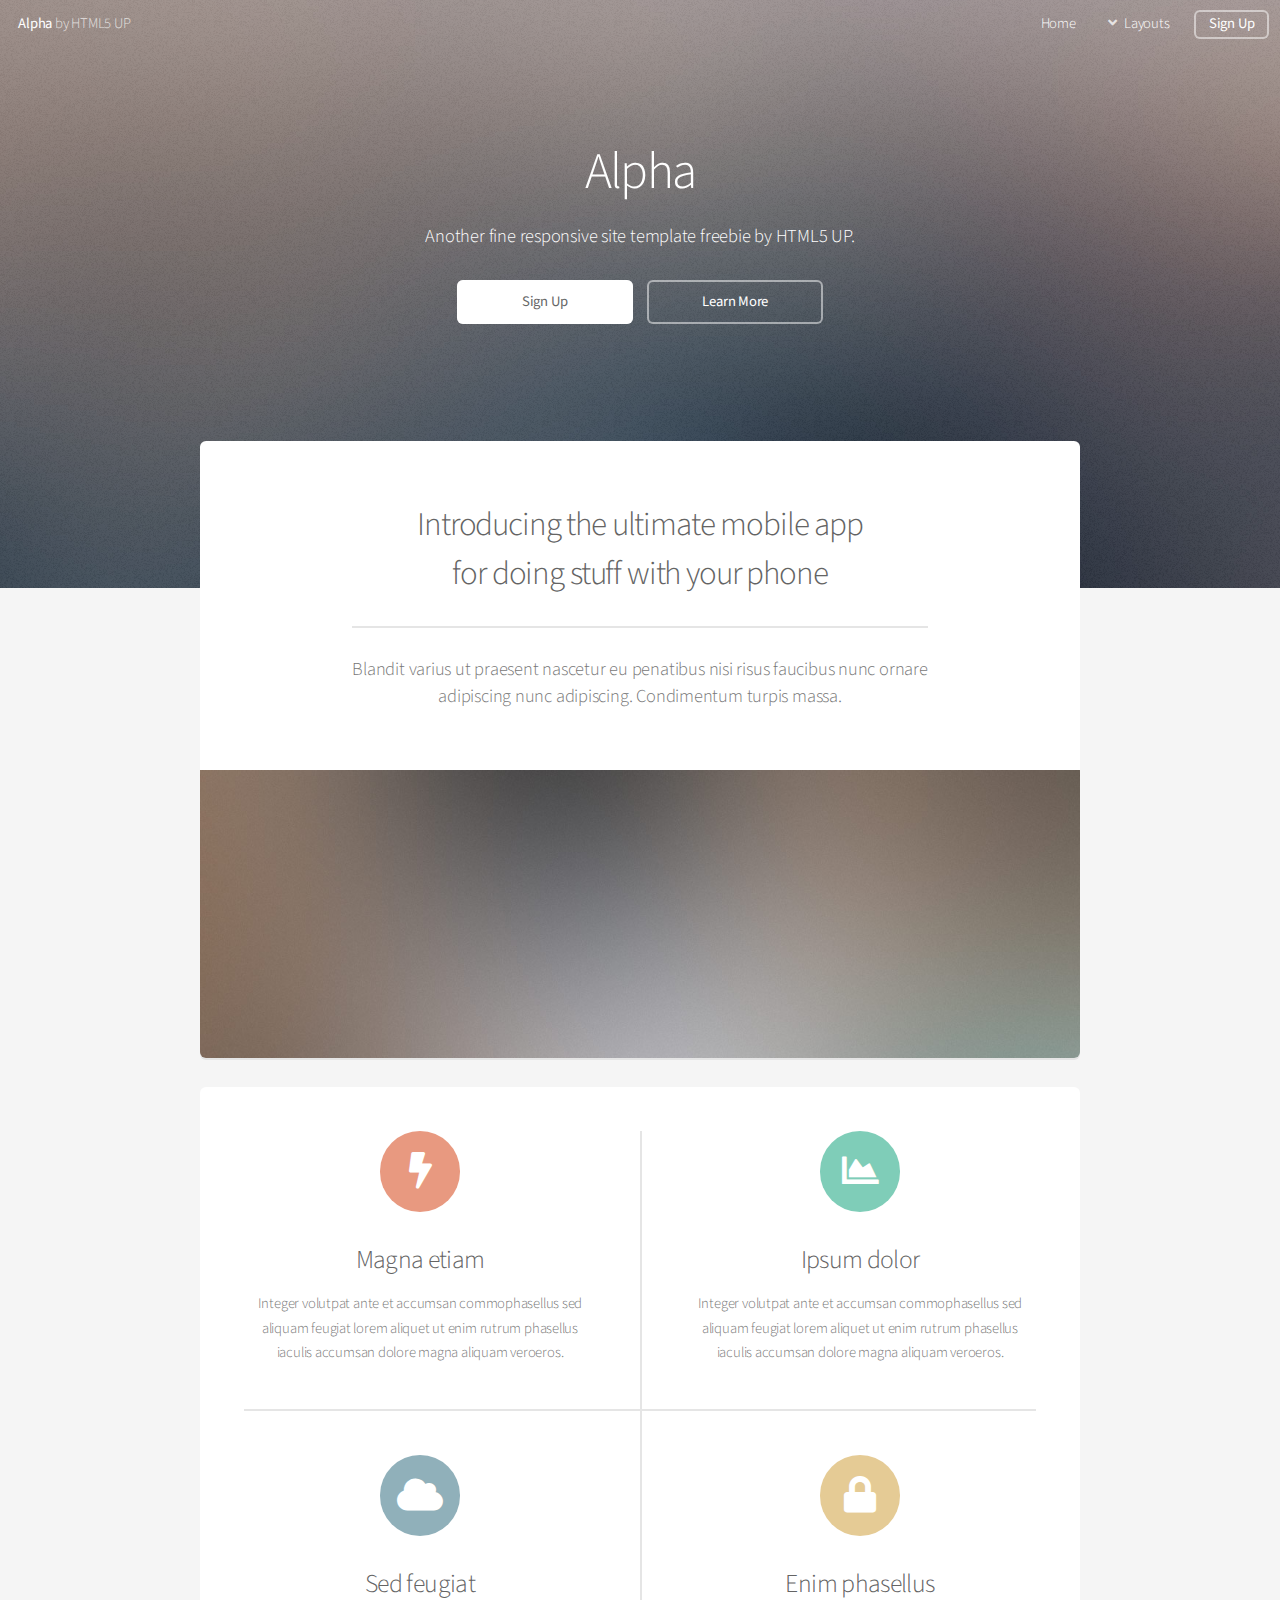
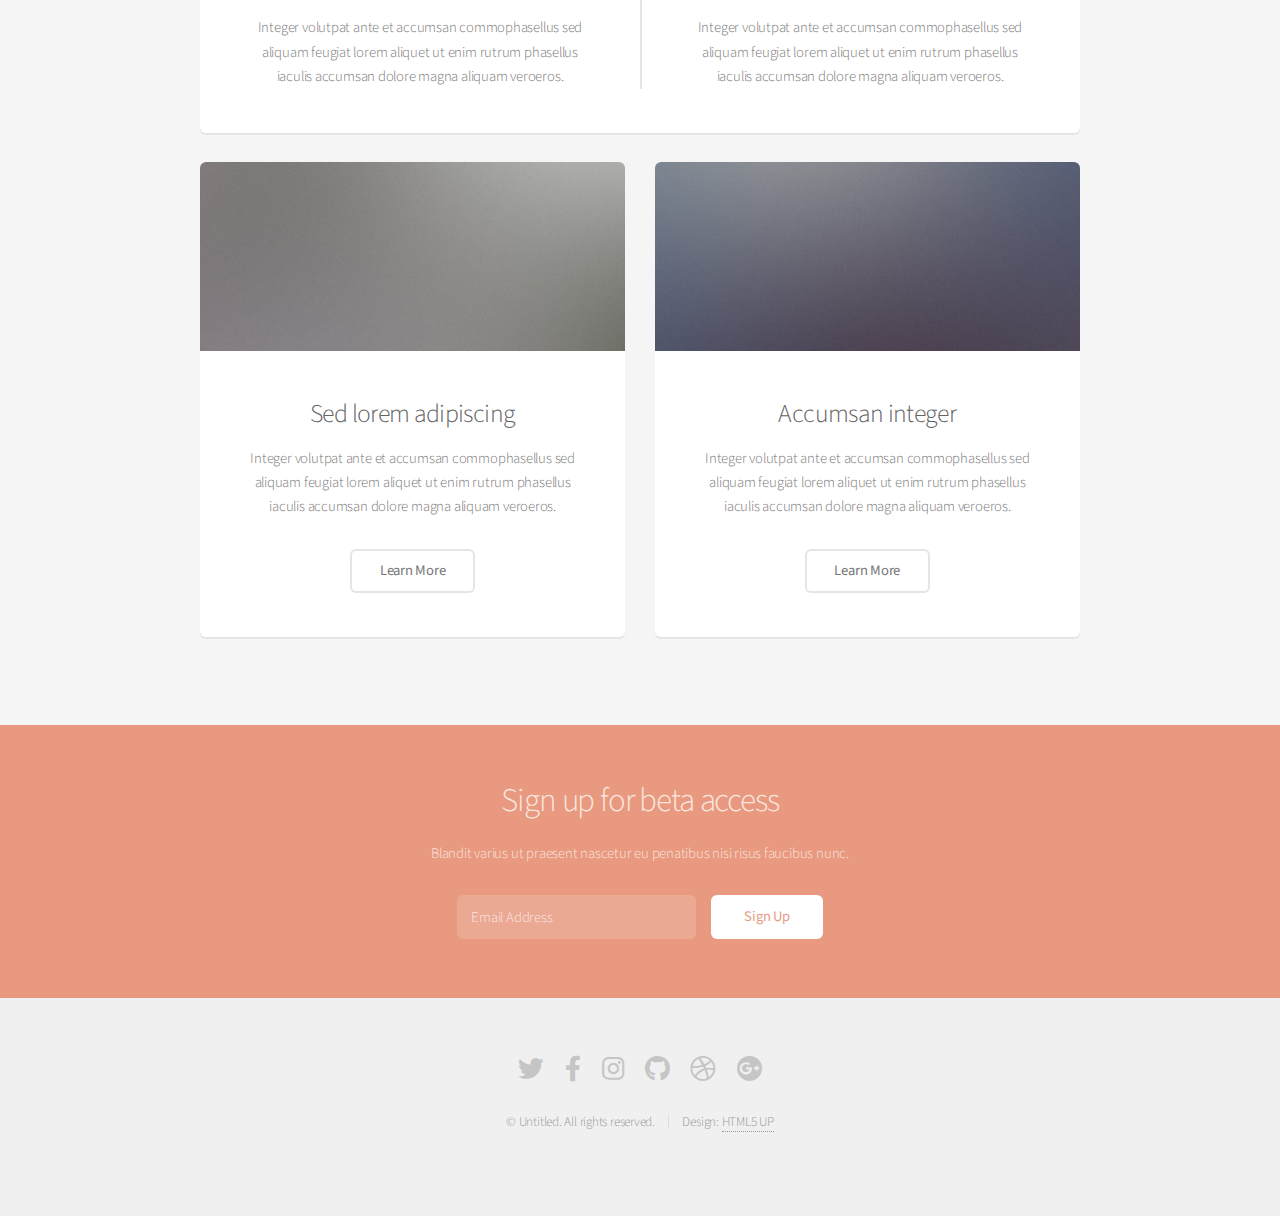
<file: index.html>
<!DOCTYPE HTML>
<!--
	Alpha by HTML5 UP
	html5up.net | @ajlkn
	Free for personal and commercial use under the CCA 3.0 license (html5up.net/license)
-->
<html>
	<head>
		<title>Alpha by HTML5 UP</title>
		<meta charset="utf-8" />
		<meta name="viewport" content="width=device-width, initial-scale=1, user-scalable=no" />
		<link rel="stylesheet" href="assets/css/main.css" />
	</head>
	<body class="landing is-preload">
		<div id="page-wrapper">

			<!-- Header -->
				<header id="header" class="alt">
					<h1><a href="index.html">Alpha</a> by HTML5 UP</h1>
					<nav id="nav">
						<ul>
							<li><a href="index.html">Home</a></li>
							<li>
								<a href="#" class="icon solid fa-angle-down">Layouts</a>
								<ul>
									<li><a href="generic.html">Generic</a></li>
									<li><a href="contact.html">Contact</a></li>
									<li><a href="elements.html">Elements</a></li>
									<li>
										<a href="#">Submenu</a>
										<ul>
											<li><a href="#">Option One</a></li>
											<li><a href="#">Option Two</a></li>
											<li><a href="#">Option Three</a></li>
											<li><a href="#">Option Four</a></li>
										</ul>
									</li>
								</ul>
							</li>
							<li><a href="#" class="button">Sign Up</a></li>
						</ul>
					</nav>
				</header>

			<!-- Banner -->
				<section id="banner">
					<h2>Alpha</h2>
					<p>Another fine responsive site template freebie by HTML5 UP.</p>
					<ul class="actions special">
						<li><a href="#" class="button primary">Sign Up</a></li>
						<li><a href="#" class="button">Learn More</a></li>
					</ul>
				</section>

			<!-- Main -->
				<section id="main" class="container">

					<section class="box special">
						<header class="major">
							<h2>Introducing the ultimate mobile app
							<br />
							for doing stuff with your phone</h2>
							<p>Blandit varius ut praesent nascetur eu penatibus nisi risus faucibus nunc ornare<br />
							adipiscing nunc adipiscing. Condimentum turpis massa.</p>
						</header>
						<span class="image featured"><img src="images/pic01.jpg" alt="" /></span>
					</section>

					<section class="box special features">
						<div class="features-row">
							<section>
								<span class="icon solid major fa-bolt accent2"></span>
								<h3>Magna etiam</h3>
								<p>Integer volutpat ante et accumsan commophasellus sed aliquam feugiat lorem aliquet ut enim rutrum phasellus iaculis accumsan dolore magna aliquam veroeros.</p>
							</section>
							<section>
								<span class="icon solid major fa-chart-area accent3"></span>
								<h3>Ipsum dolor</h3>
								<p>Integer volutpat ante et accumsan commophasellus sed aliquam feugiat lorem aliquet ut enim rutrum phasellus iaculis accumsan dolore magna aliquam veroeros.</p>
							</section>
						</div>
						<div class="features-row">
							<section>
								<span class="icon solid major fa-cloud accent4"></span>
								<h3>Sed feugiat</h3>
								<p>Integer volutpat ante et accumsan commophasellus sed aliquam feugiat lorem aliquet ut enim rutrum phasellus iaculis accumsan dolore magna aliquam veroeros.</p>
							</section>
							<section>
								<span class="icon solid major fa-lock accent5"></span>
								<h3>Enim phasellus</h3>
								<p>Integer volutpat ante et accumsan commophasellus sed aliquam feugiat lorem aliquet ut enim rutrum phasellus iaculis accumsan dolore magna aliquam veroeros.</p>
							</section>
						</div>
					</section>

					<div class="row">
						<div class="col-6 col-12-narrower">

							<section class="box special">
								<span class="image featured"><img src="images/pic02.jpg" alt="" /></span>
								<h3>Sed lorem adipiscing</h3>
								<p>Integer volutpat ante et accumsan commophasellus sed aliquam feugiat lorem aliquet ut enim rutrum phasellus iaculis accumsan dolore magna aliquam veroeros.</p>
								<ul class="actions special">
									<li><a href="#" class="button alt">Learn More</a></li>
								</ul>
							</section>

						</div>
						<div class="col-6 col-12-narrower">

							<section class="box special">
								<span class="image featured"><img src="images/pic03.jpg" alt="" /></span>
								<h3>Accumsan integer</h3>
								<p>Integer volutpat ante et accumsan commophasellus sed aliquam feugiat lorem aliquet ut enim rutrum phasellus iaculis accumsan dolore magna aliquam veroeros.</p>
								<ul class="actions special">
									<li><a href="#" class="button alt">Learn More</a></li>
								</ul>
							</section>

						</div>
					</div>

				</section>

			<!-- CTA -->
				<section id="cta">

					<h2>Sign up for beta access</h2>
					<p>Blandit varius ut praesent nascetur eu penatibus nisi risus faucibus nunc.</p>

					<form>
						<div class="row gtr-50 gtr-uniform">
							<div class="col-8 col-12-mobilep">
								<input type="email" name="email" id="email" placeholder="Email Address" />
							</div>
							<div class="col-4 col-12-mobilep">
								<input type="submit" value="Sign Up" class="fit" />
							</div>
						</div>
					</form>

				</section>

			<!-- Footer -->
				<footer id="footer">
					<ul class="icons">
						<li><a href="#" class="icon brands fa-twitter"><span class="label">Twitter</span></a></li>
						<li><a href="#" class="icon brands fa-facebook-f"><span class="label">Facebook</span></a></li>
						<li><a href="#" class="icon brands fa-instagram"><span class="label">Instagram</span></a></li>
						<li><a href="#" class="icon brands fa-github"><span class="label">Github</span></a></li>
						<li><a href="#" class="icon brands fa-dribbble"><span class="label">Dribbble</span></a></li>
						<li><a href="#" class="icon brands fa-google-plus"><span class="label">Google+</span></a></li>
					</ul>
					<ul class="copyright">
						<li>&copy; Untitled. All rights reserved.</li><li>Design: <a href="http://html5up.net">HTML5 UP</a></li>
					</ul>
				</footer>

		</div>

		<!-- Scripts -->
			<script src="assets/js/jquery.min.js"></script>
			<script src="assets/js/jquery.dropotron.min.js"></script>
			<script src="assets/js/jquery.scrollex.min.js"></script>
			<script src="assets/js/browser.min.js"></script>
			<script src="assets/js/breakpoints.min.js"></script>
			<script src="assets/js/util.js"></script>
			<script src="assets/js/main.js"></script>

	</body>
</html>
</file>
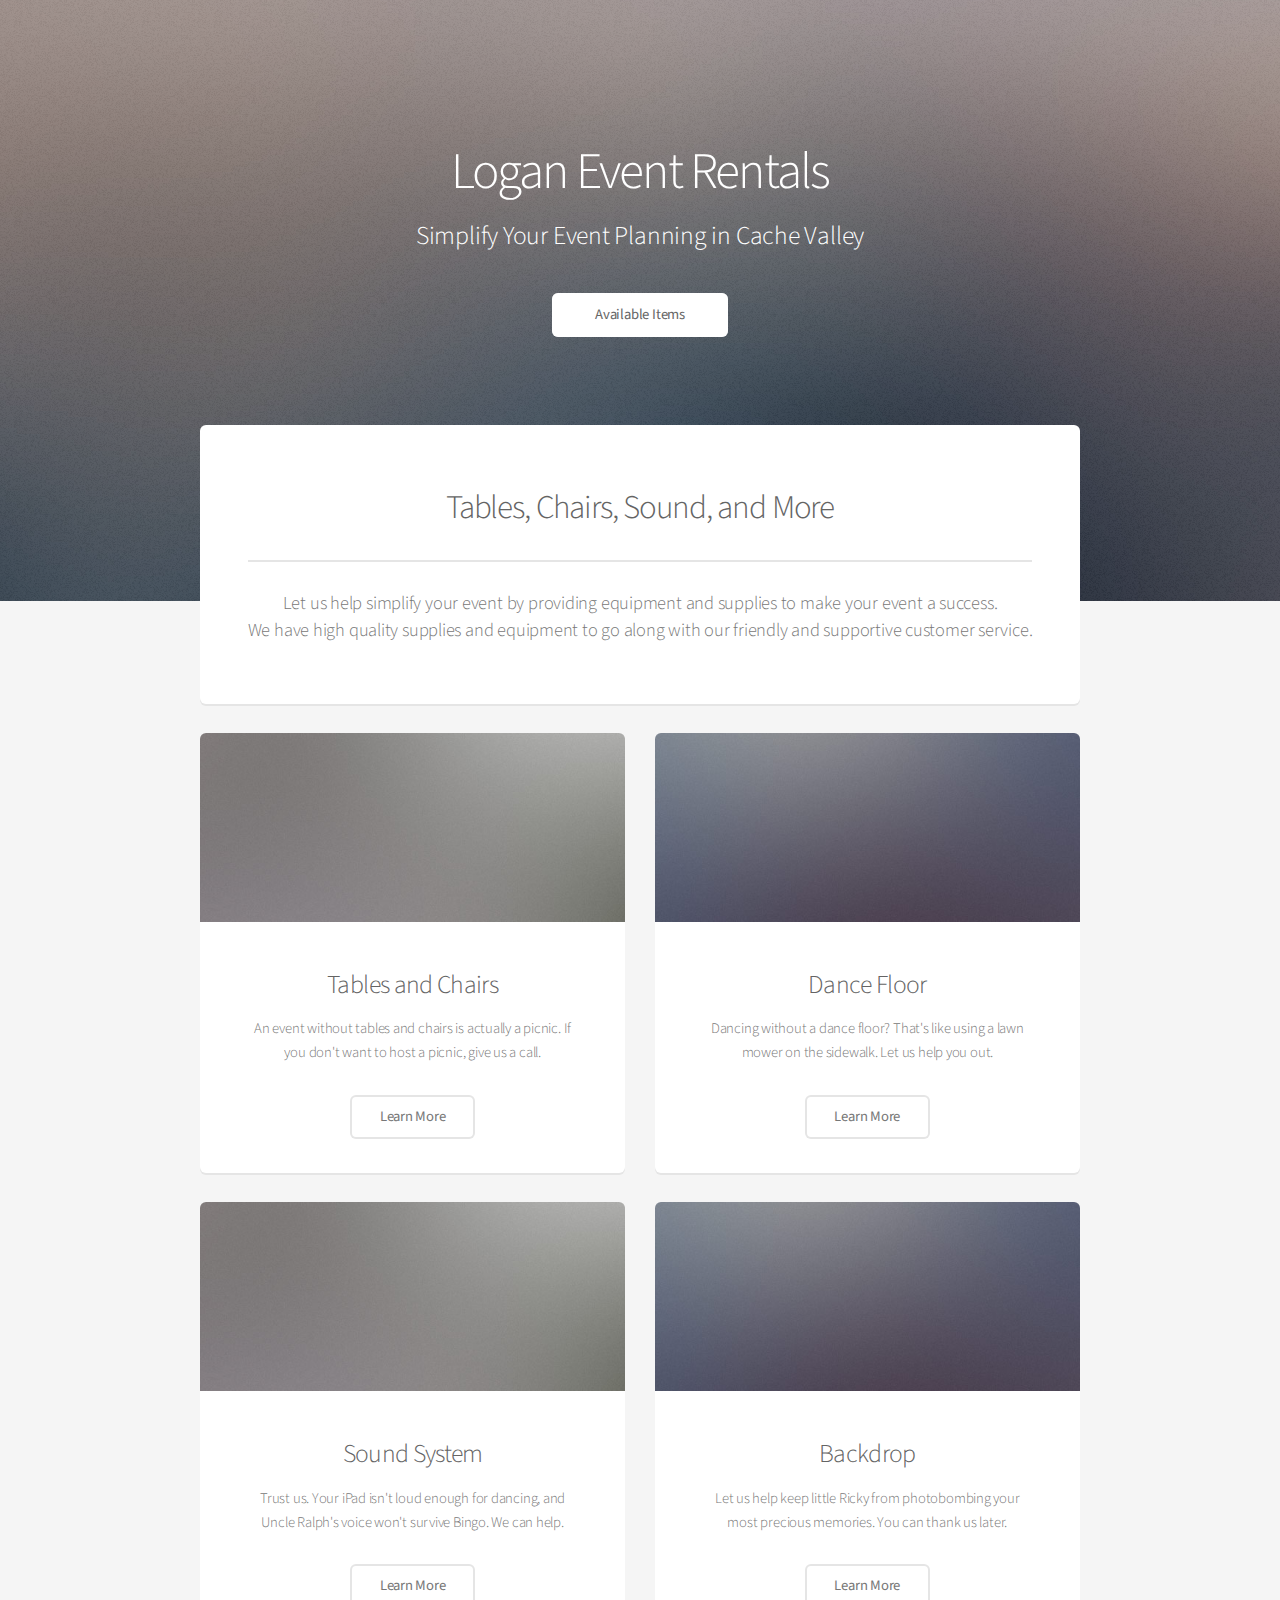
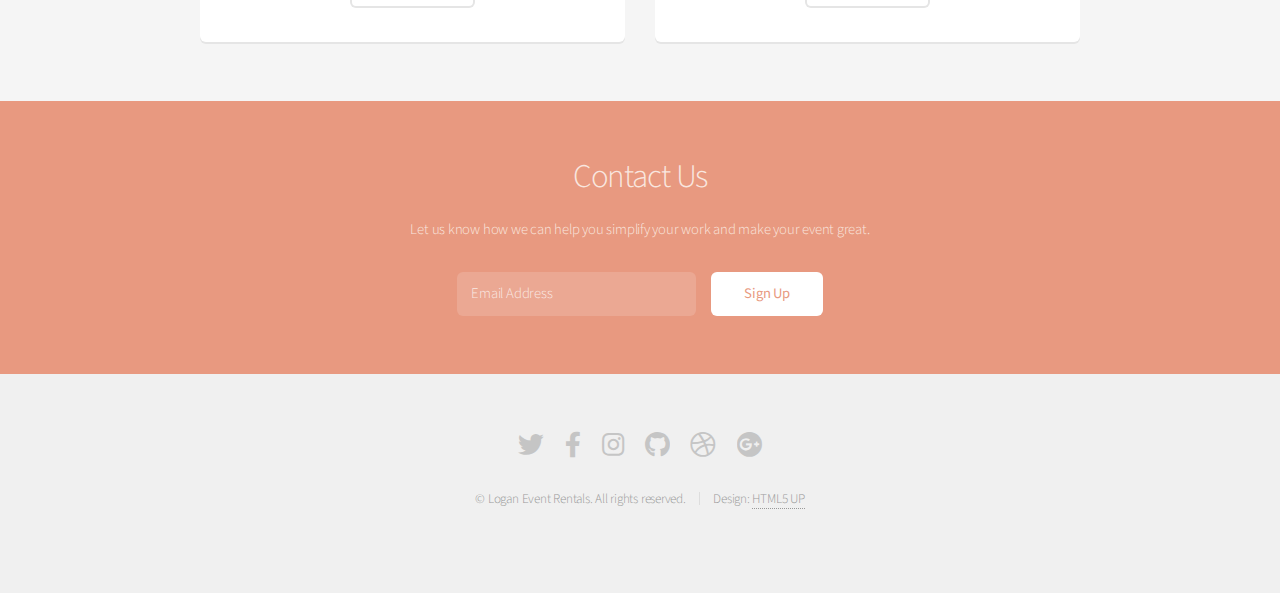
<file: docs/index.html>
<!DOCTYPE HTML>
<!--
	Alpha by HTML5 UP
	html5up.net | @ajlkn
	Free for personal and commercial use under the CCA 3.0 license (html5up.net/license)
-->
<html>
	<head>
		<title>Logan Event Rentals</title>
		<meta charset="utf-8" />
		<meta name="viewport" content="width=device-width, initial-scale=1, user-scalable=no" />
		<link rel="stylesheet" href="assets/css/main.css" />
	</head>
	<body class="landing is-preload">
		<div id="page-wrapper">

			<!-- Header -->
				<!-- <header id="header" class="alt">
					<h1><a href="index.html">Alpha</a> by HTML5 UP</h1>
					<nav id="nav">
						<ul>
							<li><a href="index.html">Home</a></li>
							<li>
								<a href="#" class="icon solid fa-angle-down">Layouts</a>
								<ul>
									<li><a href="generic.html">Generic</a></li>
									<li><a href="contact.html">Contact</a></li>
									<li><a href="elements.html">Elements</a></li>
									<li>
										<a href="#">Submenu</a>
										<ul>
											<li><a href="#">Option One</a></li>
											<li><a href="#">Option Two</a></li>
											<li><a href="#">Option Three</a></li>
											<li><a href="#">Option Four</a></li>
										</ul>
									</li>
								</ul>
							</li>
							<li><a href="#" class="button">Sign Up</a></li>
						</ul>
					</nav>
				</header> -->

			<!-- Banner -->
				<section id="banner">
					<h2>Logan Event Rentals</h2>
					<p>Simplify Your Event Planning in Cache Valley</p>
					<ul class="actions special">
						<li><a href="#items_list" class="button primary">Available Items</a></li>
						<!-- <li><a href="#" class="button">Learn More</a></li> -->
					</ul>
				</section>

			<!-- Main -->
				<section id="main" class="container">

					<section class="box special">
						<header class="major">
							<h2> 
							Tables, Chairs, Sound, and More</h2>
							<p>Let us help simplify your event by providing equipment and supplies to make your event a success.<br />
							We have high quality supplies and equipment to go along with our friendly and supportive customer service.</p>
						</header>
						<!-- <span class="image featured"><img src="images/pic01.jpg" alt="" /></span> -->
					</section>

					<!-- <section class="box special features">
						<div class="features-row">
							<section>
								<span class="icon solid major fa-bolt accent2"></span>
								<h3>Magna etiam</h3>
								<p>Integer volutpat ante et accumsan commophasellus sed aliquam feugiat lorem aliquet ut enim rutrum phasellus iaculis accumsan dolore magna aliquam veroeros.</p>
							</section>
							<section>
								<span class="icon solid major fa-chart-area accent3"></span>
								<h3>Ipsum dolor</h3>
								<p>Integer volutpat ante et accumsan commophasellus sed aliquam feugiat lorem aliquet ut enim rutrum phasellus iaculis accumsan dolore magna aliquam veroeros.</p>
							</section>
						</div>
						<div class="features-row">
							<section>
								<span class="icon solid major fa-cloud accent4"></span>
								<h3>Sed feugiat</h3>
								<p>Integer volutpat ante et accumsan commophasellus sed aliquam feugiat lorem aliquet ut enim rutrum phasellus iaculis accumsan dolore magna aliquam veroeros.</p>
							</section>
							<section>
								<span class="icon solid major fa-lock accent5"></span>
								<h3>Enim phasellus</h3>
								<p>Integer volutpat ante et accumsan commophasellus sed aliquam feugiat lorem aliquet ut enim rutrum phasellus iaculis accumsan dolore magna aliquam veroeros.</p>
							</section>
						</div>
					</section> -->
					<div id="items_list" class="row">
						<div class="col-6 col-12-narrower">

							<section class="box special half">
								<span class="image featured"><img src="images/pic02.jpg" alt="" /></span>
								<h3>Tables and Chairs</h3>
								<p>An event without tables and chairs is actually a picnic. If you don't want to host a picnic, give us a call.</p>
								<ul class="actions special">
									<li><a href="#" class="button alt">Learn More</a></li>
								</ul>
							</section>
						</div>
						<div class="col-6 col-12-narrower">

							<section class="box special half">
								<span class="image featured"><img src="images/pic03.jpg" alt="" /></span>
								<h3>Dance Floor</h3>
								<p>Dancing without a dance floor? That's like using a lawn mower on the sidewalk. Let us help you out.</p>
								<ul class="actions special">
									<li><a href="#" class="button alt">Learn More</a></li>
								</ul>
							</section>
						</div>
					</div>
                    <div class="row">
						<div class="col-6 col-12-narrower">

							<section class="box special half">
								<span class="image featured"><img src="images/pic02.jpg" alt="" /></span>
								<h3>Sound System</h3>
								<p>Trust us. Your iPad isn't loud enough for dancing, and Uncle Ralph's voice won't survive Bingo. We can help.</p>
								<ul class="actions special">
									<li><a href="#" class="button alt">Learn More</a></li>
								</ul>
							</section>
						</div>
						<div class="col-6 col-12-narrower">

							<section class="box special half">
								<span class="image featured"><img src="images/pic03.jpg" alt="" /></span>
								<h3>Backdrop</h3>
								<p>Let us help keep little Ricky from photobombing your most precious memories. You can thank us later.</p>
								<ul class="actions special">
									<li><a href="#" class="button alt">Learn More</a></li>
								</ul>
							</section>
						</div>
					</div>

				</section>

			<!-- CTA -->
				<section id="cta">

					<h2>Contact Us</h2>
					<p>Let us know how we can help you simplify your work and make your event great.</p>

					<form>
						<div class="row gtr-50 gtr-uniform">
							<div class="col-8 col-12-mobilep">
								<input type="email" name="email" id="email" placeholder="Email Address" />
							</div>
							<div class="col-4 col-12-mobilep">
								<input type="submit" value="Sign Up" class="fit" />
							</div>
						</div>
					</form>

				</section>      

			<!-- Footer -->
				<footer id="footer">
					<ul class="icons">
						<li><a href="#" class="icon brands fa-twitter"><span class="label">Twitter</span></a></li>
						<li><a href="#" class="icon brands fa-facebook-f"><span class="label">Facebook</span></a></li>
						<li><a href="#" class="icon brands fa-instagram"><span class="label">Instagram</span></a></li>
						<li><a href="#" class="icon brands fa-github"><span class="label">Github</span></a></li>
						<li><a href="#" class="icon brands fa-dribbble"><span class="label">Dribbble</span></a></li>
						<li><a href="#" class="icon brands fa-google-plus"><span class="label">Google+</span></a></li>
					</ul>
					<ul class="copyright">
						<li>&copy; Logan Event Rentals. All rights reserved.</li><li>Design: <a href="http://html5up.net">HTML5 UP</a></li>
					</ul>
				</footer>

		</div>

		<!-- Scripts -->
			<script src="assets/js/jquery.min.js"></script>
			<script src="assets/js/jquery.dropotron.min.js"></script>
			<script src="assets/js/jquery.scrollex.min.js"></script>
			<script src="assets/js/browser.min.js"></script>
			<script src="assets/js/breakpoints.min.js"></script>
			<script src="assets/js/util.js"></script>
			<script src="assets/js/main.js"></script>

	</body>
</html>
</file>
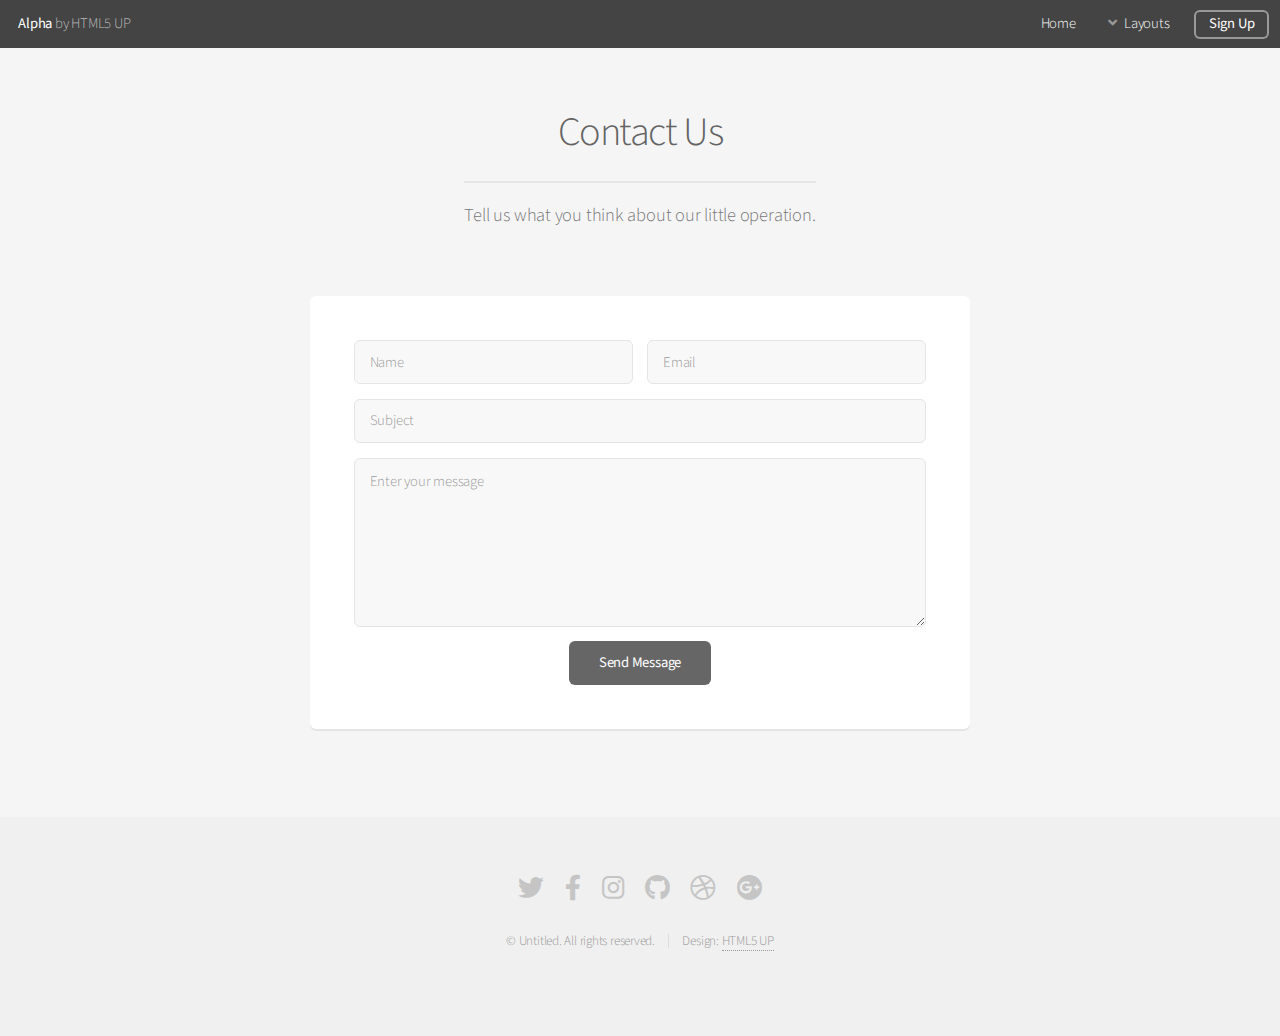
<file: contact.html>
<!DOCTYPE HTML>
<!--
	Alpha by HTML5 UP
	html5up.net | @ajlkn
	Free for personal and commercial use under the CCA 3.0 license (html5up.net/license)
-->
<html>
	<head>
		<title>Contact - Alpha by HTML5 UP</title>
		<meta charset="utf-8" />
		<meta name="viewport" content="width=device-width, initial-scale=1, user-scalable=no" />
		<link rel="stylesheet" href="assets/css/main.css" />
	</head>
	<body class="is-preload">
		<div id="page-wrapper">

			<!-- Header -->
				<header id="header">
					<h1><a href="index.html">Alpha</a> by HTML5 UP</h1>
					<nav id="nav">
						<ul>
							<li><a href="index.html">Home</a></li>
							<li>
								<a href="#" class="icon solid fa-angle-down">Layouts</a>
								<ul>
									<li><a href="generic.html">Generic</a></li>
									<li><a href="contact.html">Contact</a></li>
									<li><a href="elements.html">Elements</a></li>
									<li>
										<a href="#">Submenu</a>
										<ul>
											<li><a href="#">Option One</a></li>
											<li><a href="#">Option Two</a></li>
											<li><a href="#">Option Three</a></li>
											<li><a href="#">Option Four</a></li>
										</ul>
									</li>
								</ul>
							</li>
							<li><a href="#" class="button">Sign Up</a></li>
						</ul>
					</nav>
				</header>

			<!-- Main -->
				<section id="main" class="container medium">
					<header>
						<h2>Contact Us</h2>
						<p>Tell us what you think about our little operation.</p>
					</header>
					<div class="box">
						<form method="post" action="#">
							<div class="row gtr-50 gtr-uniform">
								<div class="col-6 col-12-mobilep">
									<input type="text" name="name" id="name" value="" placeholder="Name" />
								</div>
								<div class="col-6 col-12-mobilep">
									<input type="email" name="email" id="email" value="" placeholder="Email" />
								</div>
								<div class="col-12">
									<input type="text" name="subject" id="subject" value="" placeholder="Subject" />
								</div>
								<div class="col-12">
									<textarea name="message" id="message" placeholder="Enter your message" rows="6"></textarea>
								</div>
								<div class="col-12">
									<ul class="actions special">
										<li><input type="submit" value="Send Message" /></li>
									</ul>
								</div>
							</div>
						</form>
					</div>
				</section>

			<!-- Footer -->
				<footer id="footer">
					<ul class="icons">
						<li><a href="#" class="icon brands fa-twitter"><span class="label">Twitter</span></a></li>
						<li><a href="#" class="icon brands fa-facebook-f"><span class="label">Facebook</span></a></li>
						<li><a href="#" class="icon brands fa-instagram"><span class="label">Instagram</span></a></li>
						<li><a href="#" class="icon brands fa-github"><span class="label">Github</span></a></li>
						<li><a href="#" class="icon brands fa-dribbble"><span class="label">Dribbble</span></a></li>
						<li><a href="#" class="icon brands fa-google-plus"><span class="label">Google+</span></a></li>
					</ul>
					<ul class="copyright">
						<li>&copy; Untitled. All rights reserved.</li><li>Design: <a href="http://html5up.net">HTML5 UP</a></li>
					</ul>
				</footer>

		</div>

		<!-- Scripts -->
			<script src="assets/js/jquery.min.js"></script>
			<script src="assets/js/jquery.dropotron.min.js"></script>
			<script src="assets/js/jquery.scrollex.min.js"></script>
			<script src="assets/js/browser.min.js"></script>
			<script src="assets/js/breakpoints.min.js"></script>
			<script src="assets/js/util.js"></script>
			<script src="assets/js/main.js"></script>

	</body>
</html>
</file>
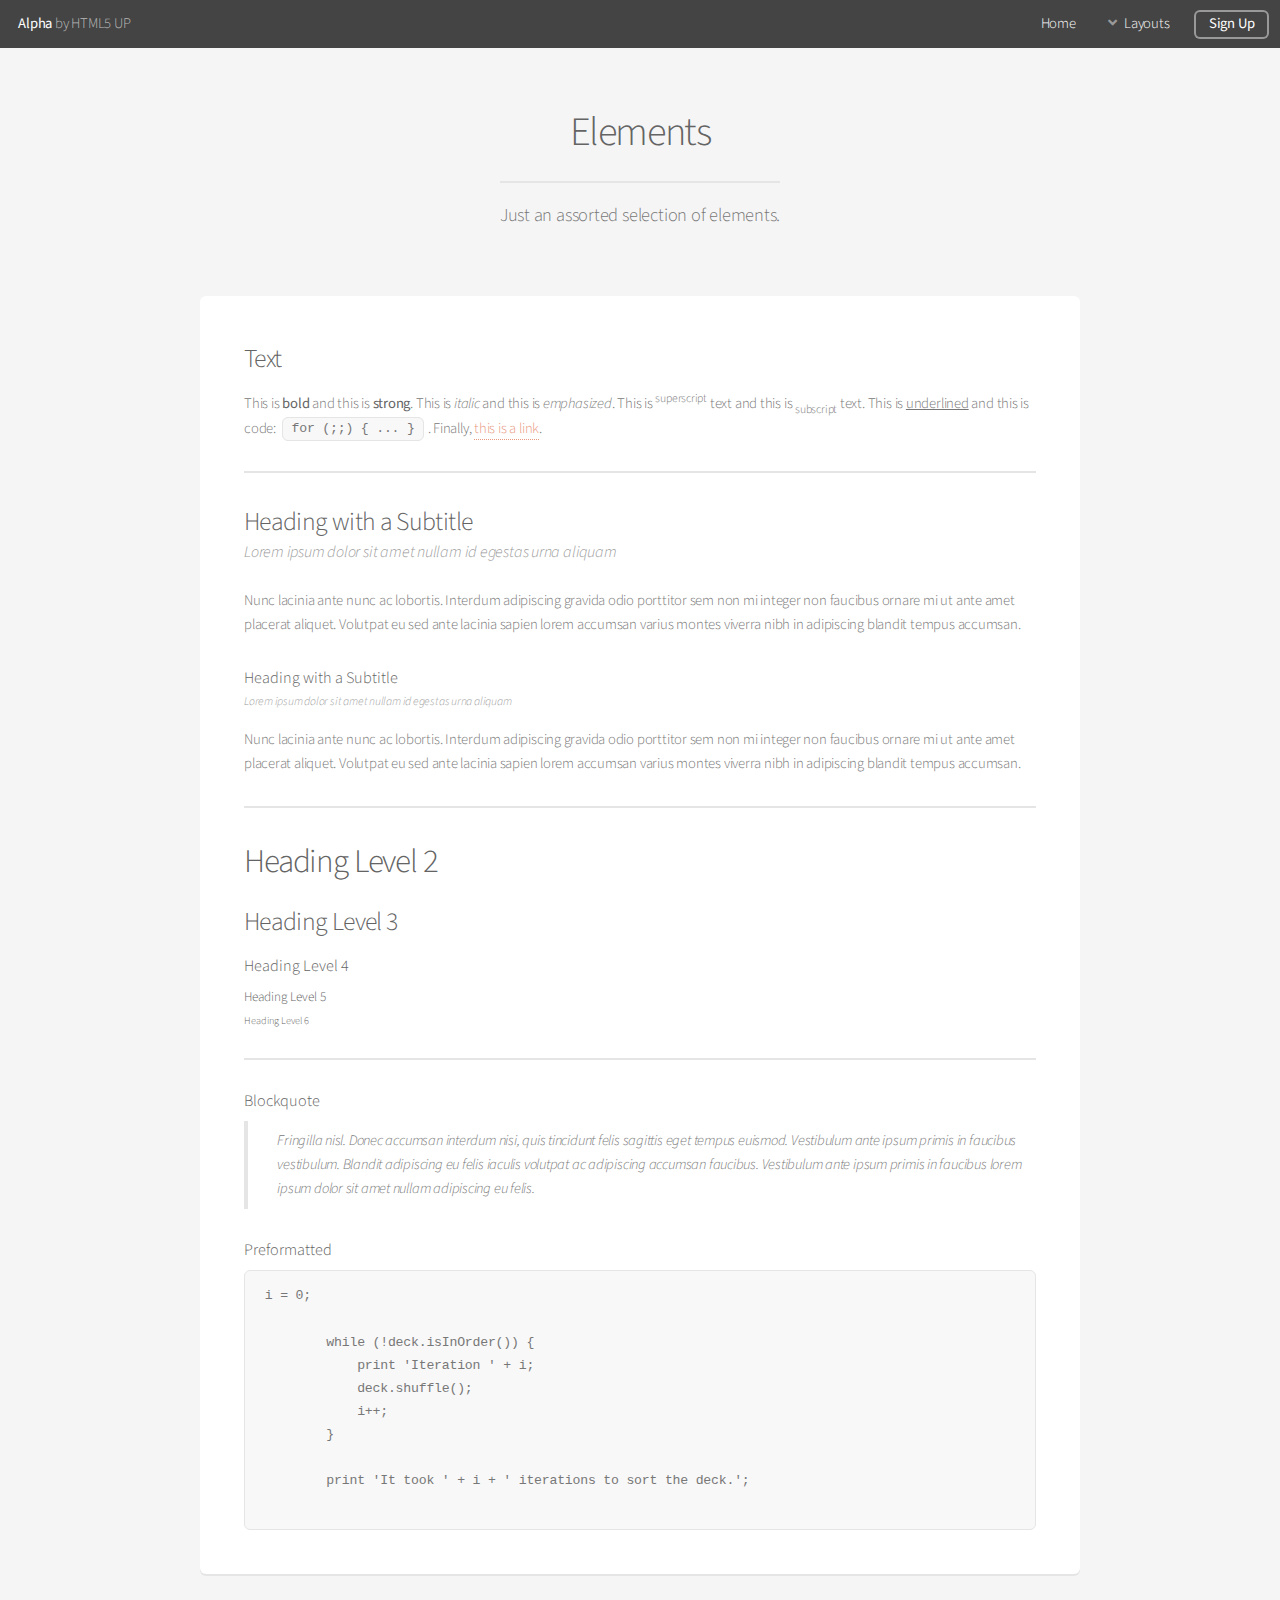
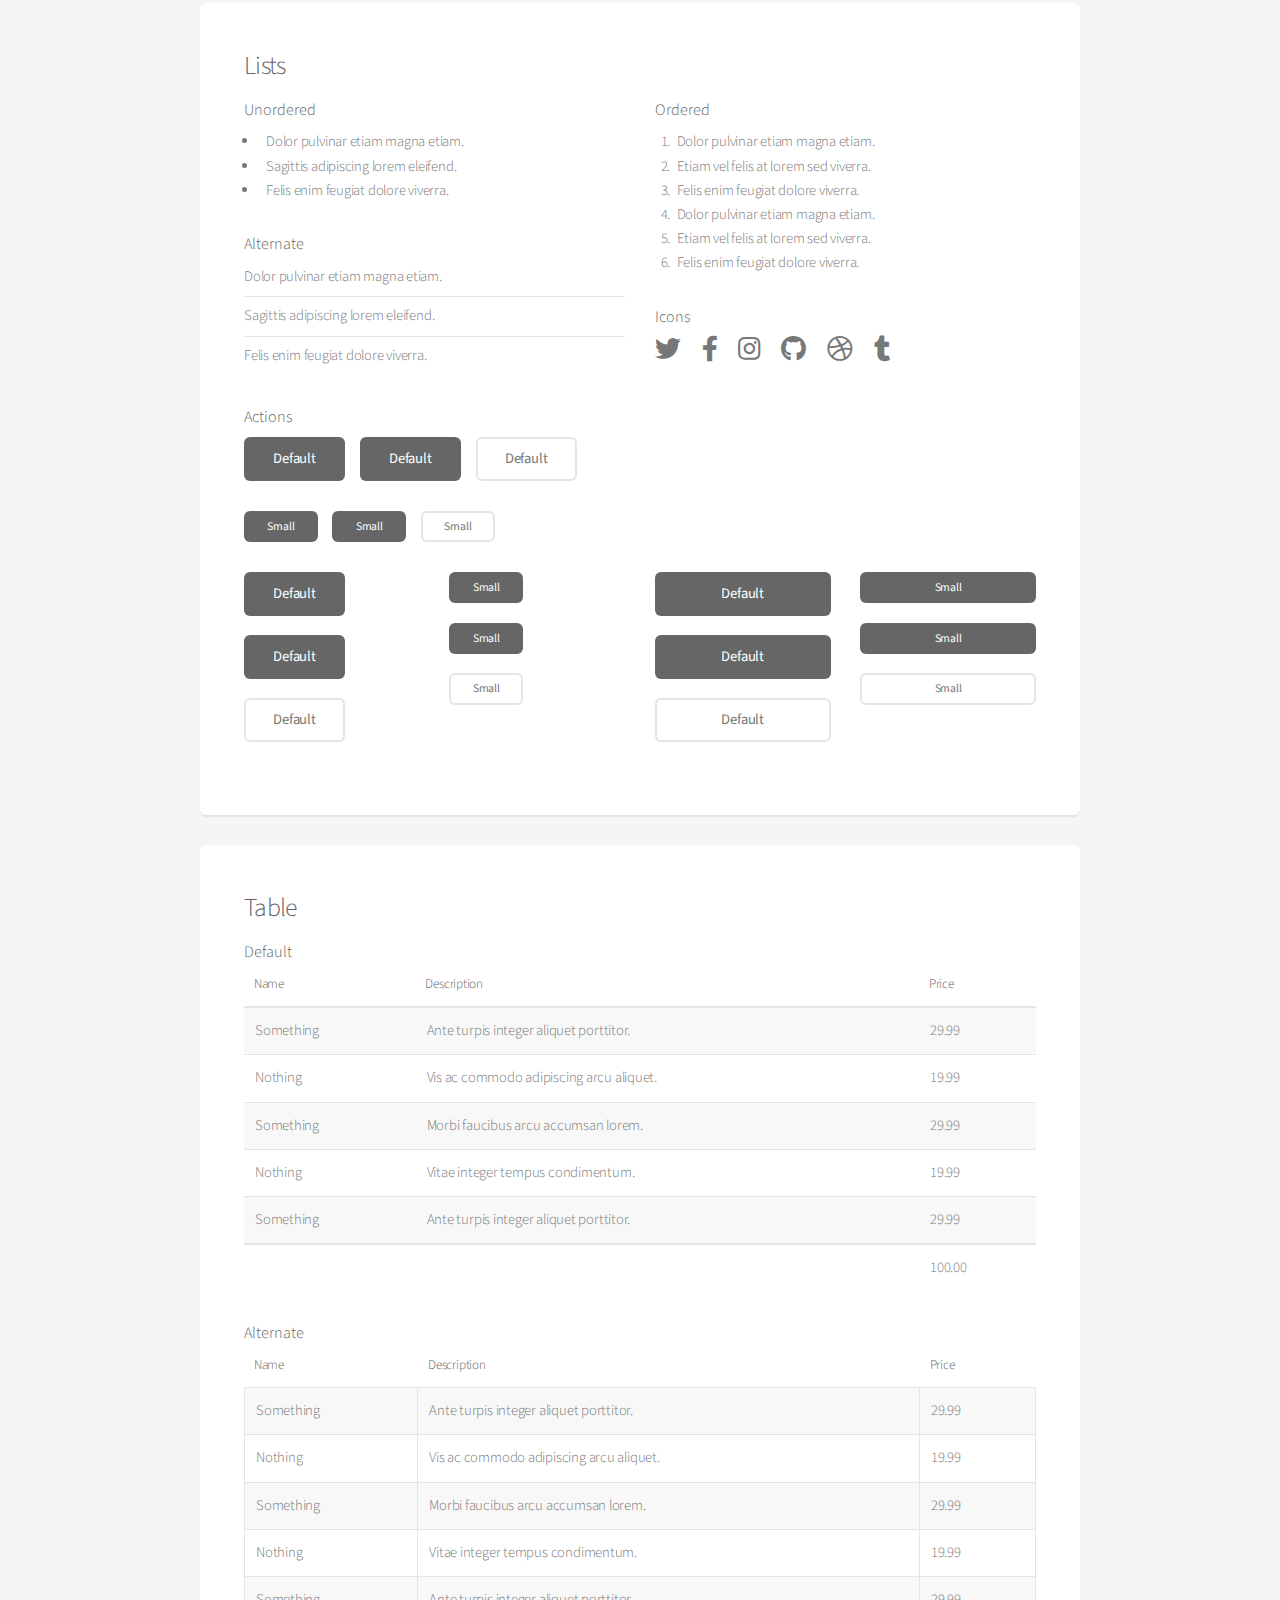
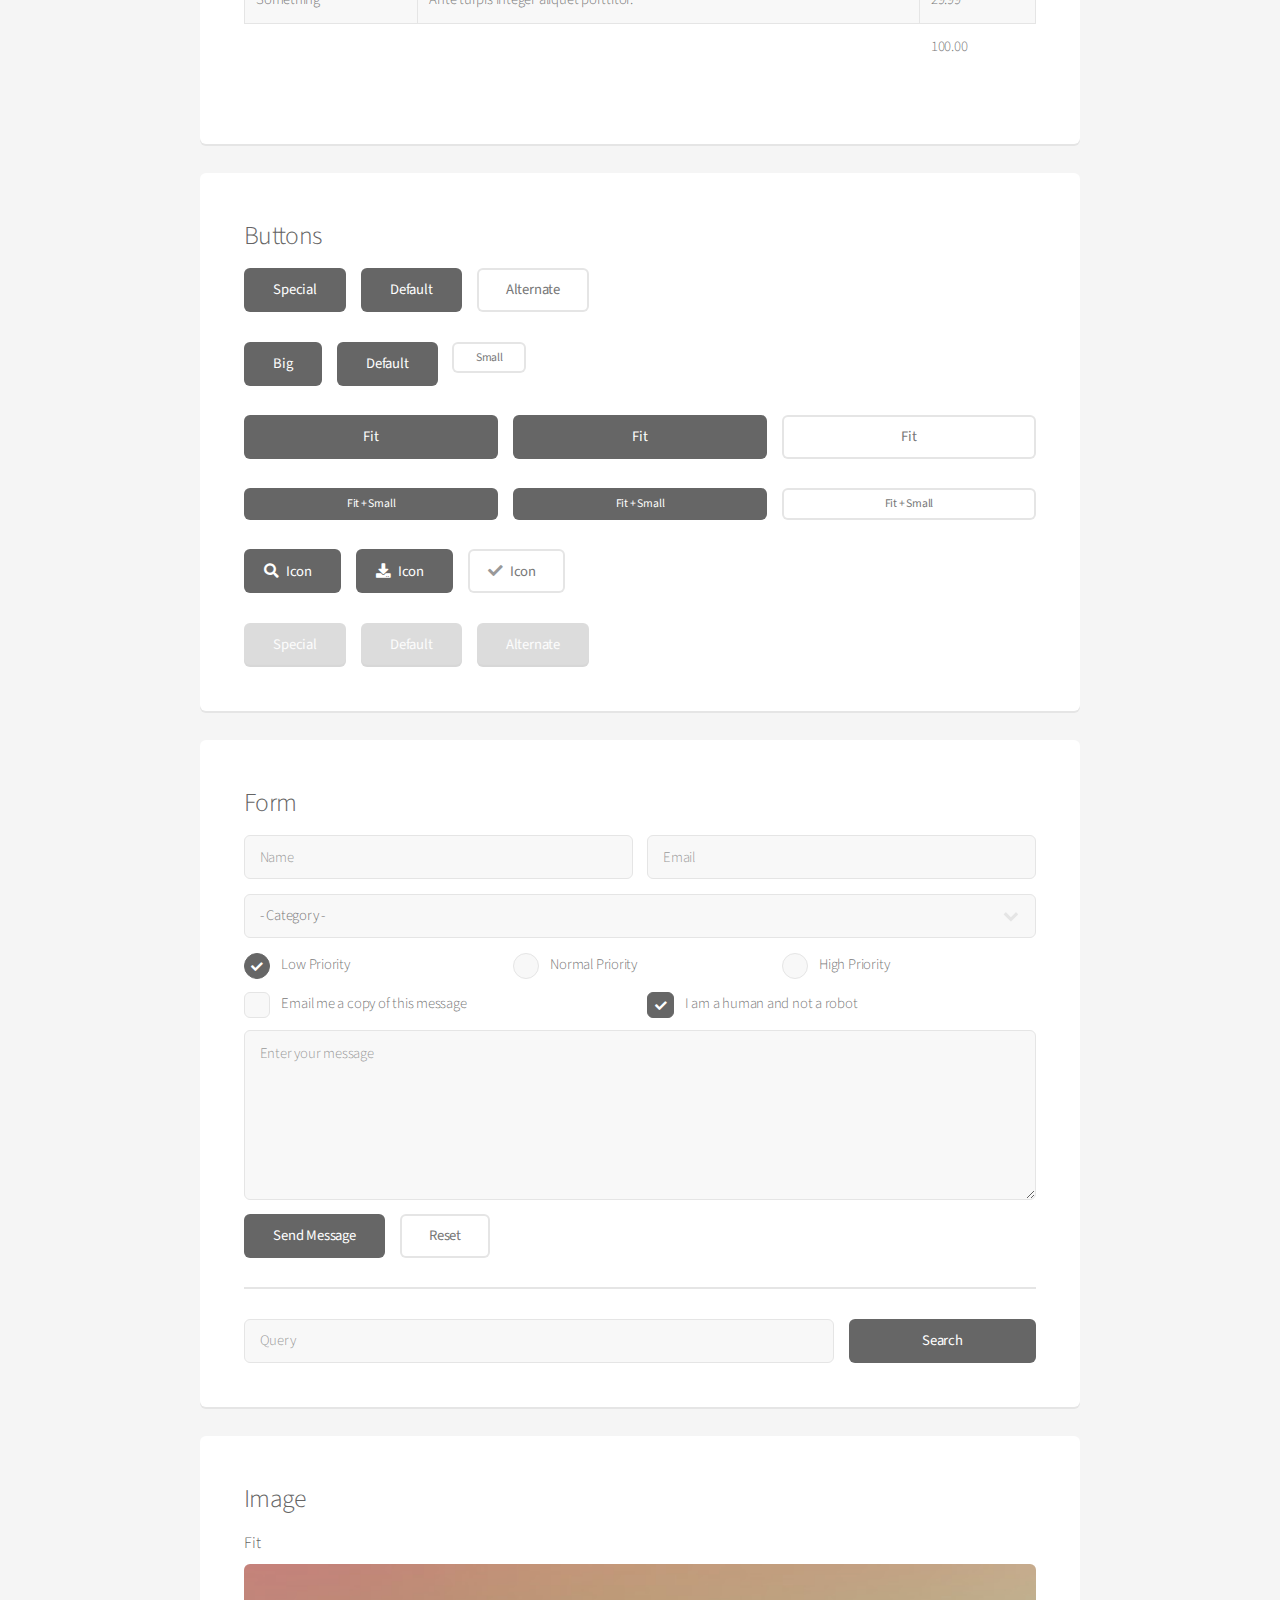
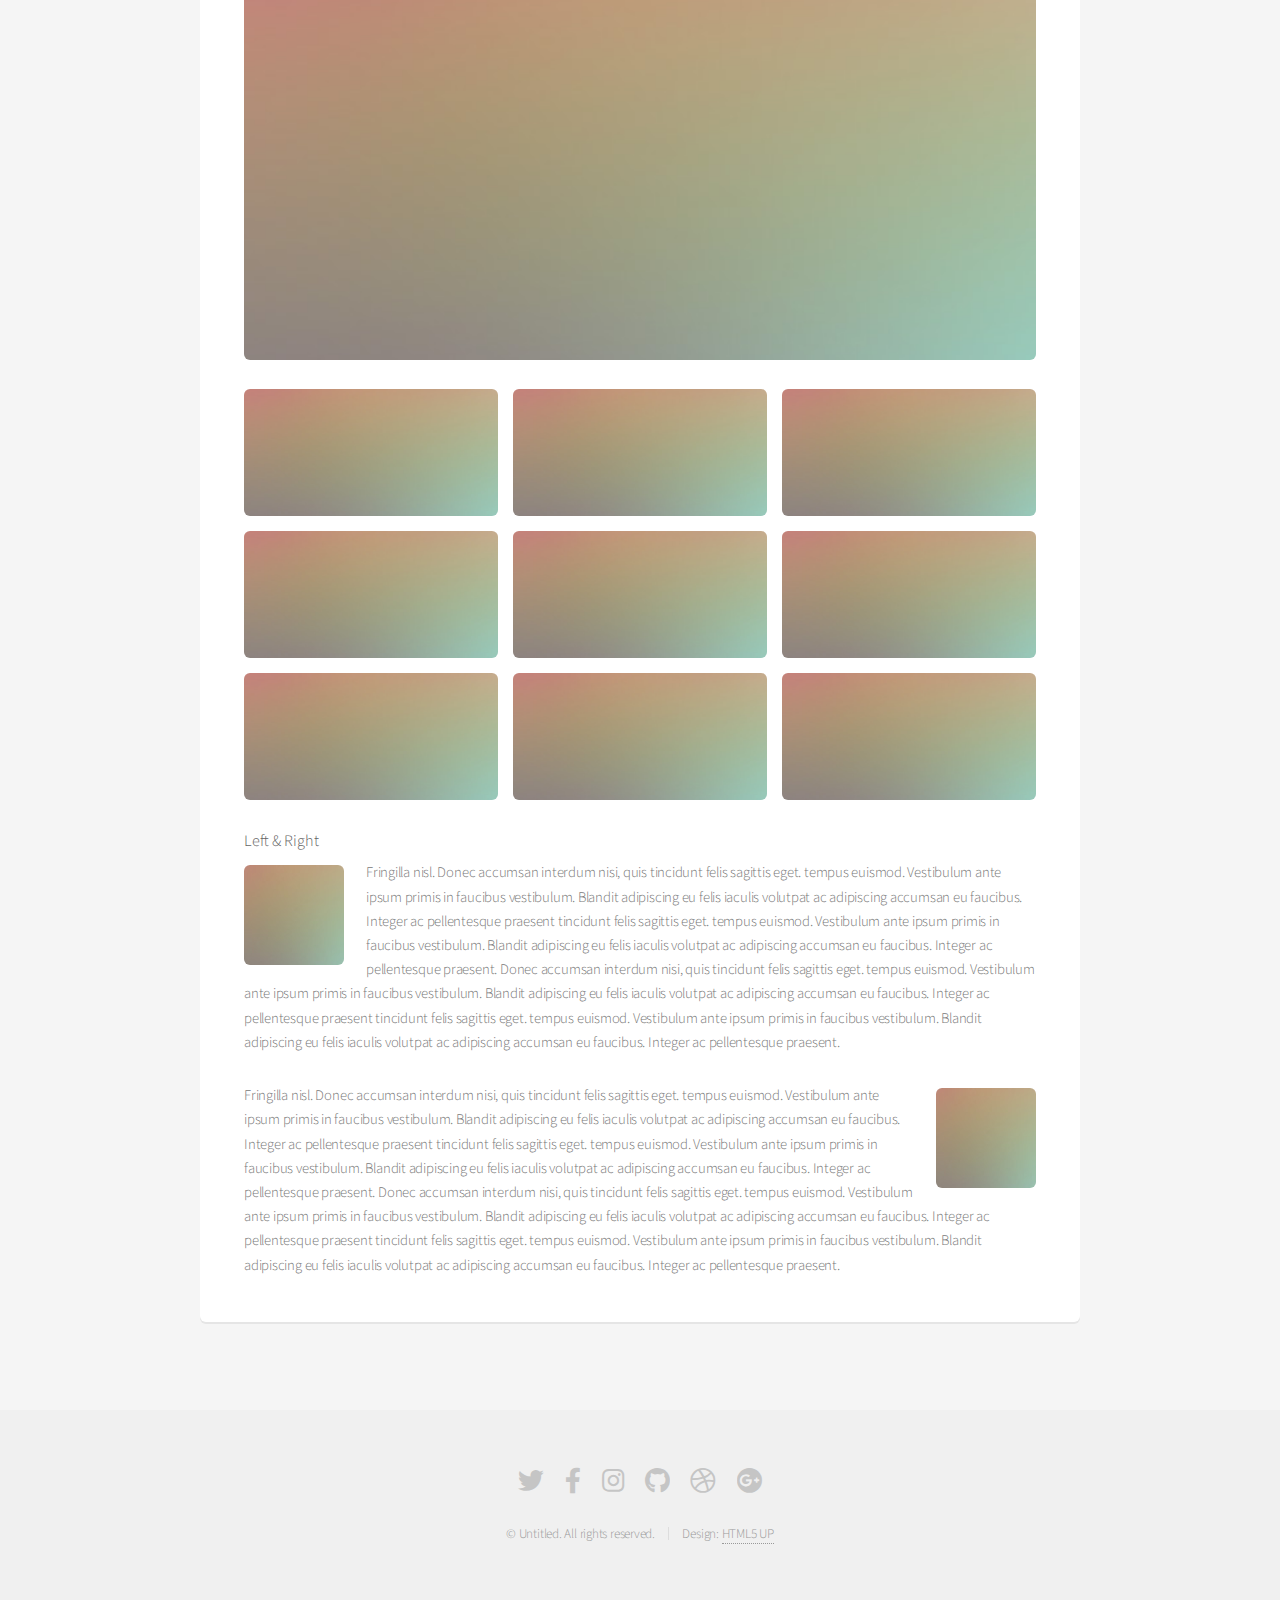
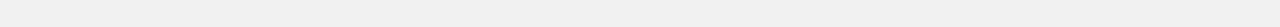
<file: elements.html>
<!DOCTYPE HTML>
<!--
	Alpha by HTML5 UP
	html5up.net | @ajlkn
	Free for personal and commercial use under the CCA 3.0 license (html5up.net/license)
-->
<html>
	<head>
		<title>Elements - Alpha by HTML5 UP</title>
		<meta charset="utf-8" />
		<meta name="viewport" content="width=device-width, initial-scale=1, user-scalable=no" />
		<link rel="stylesheet" href="assets/css/main.css" />
	</head>
	<body class="is-preload">
		<div id="page-wrapper">

			<!-- Header -->
				<header id="header">
					<h1><a href="index.html">Alpha</a> by HTML5 UP</h1>
					<nav id="nav">
						<ul>
							<li><a href="index.html">Home</a></li>
							<li>
								<a href="#" class="icon solid fa-angle-down">Layouts</a>
								<ul>
									<li><a href="generic.html">Generic</a></li>
									<li><a href="contact.html">Contact</a></li>
									<li><a href="elements.html">Elements</a></li>
									<li>
										<a href="#">Submenu</a>
										<ul>
											<li><a href="#">Option One</a></li>
											<li><a href="#">Option Two</a></li>
											<li><a href="#">Option Three</a></li>
											<li><a href="#">Option Four</a></li>
										</ul>
									</li>
								</ul>
							</li>
							<li><a href="#" class="button">Sign Up</a></li>
						</ul>
					</nav>
				</header>

			<!-- Main -->
				<section id="main" class="container">
					<header>
						<h2>Elements</h2>
						<p>Just an assorted selection of elements.</p>
					</header>
					<div class="row">
						<div class="col-12">

							<!-- Text -->
								<section class="box">
									<h3>Text</h3>
									<p>This is <b>bold</b> and this is <strong>strong</strong>. This is <i>italic</i> and this is <em>emphasized</em>.
									This is <sup>superscript</sup> text and this is <sub>subscript</sub> text.
									This is <u>underlined</u> and this is code: <code>for (;;) { ... }</code>. Finally, <a href="#">this is a link</a>.</p>

									<hr />

									<header>
										<h3>Heading with a Subtitle</h3>
										<p>Lorem ipsum dolor sit amet nullam id egestas urna aliquam</p>
									</header>
									<p>Nunc lacinia ante nunc ac lobortis. Interdum adipiscing gravida odio porttitor sem non mi integer non faucibus ornare mi ut ante amet placerat aliquet. Volutpat eu sed ante lacinia sapien lorem accumsan varius montes viverra nibh in adipiscing blandit tempus accumsan.</p>
									<header>
										<h4>Heading with a Subtitle</h4>
										<p>Lorem ipsum dolor sit amet nullam id egestas urna aliquam</p>
									</header>
									<p>Nunc lacinia ante nunc ac lobortis. Interdum adipiscing gravida odio porttitor sem non mi integer non faucibus ornare mi ut ante amet placerat aliquet. Volutpat eu sed ante lacinia sapien lorem accumsan varius montes viverra nibh in adipiscing blandit tempus accumsan.</p>

									<hr />

									<h2>Heading Level 2</h2>
									<h3>Heading Level 3</h3>
									<h4>Heading Level 4</h4>
									<h5>Heading Level 5</h5>
									<h6>Heading Level 6</h6>

									<hr />

									<h4>Blockquote</h4>
									<blockquote>Fringilla nisl. Donec accumsan interdum nisi, quis tincidunt felis sagittis eget tempus euismod. Vestibulum ante ipsum primis in faucibus vestibulum. Blandit adipiscing eu felis iaculis volutpat ac adipiscing accumsan faucibus. Vestibulum ante ipsum primis in faucibus lorem ipsum dolor sit amet nullam adipiscing eu felis.</blockquote>

									<h4>Preformatted</h4>
									<pre>i = 0;

	while (!deck.isInOrder()) {
	    print 'Iteration ' + i;
	    deck.shuffle();
	    i++;
	}

	print 'It took ' + i + ' iterations to sort the deck.';
	</pre>
								</section>

						</div>
					</div>
					<div class="row">
						<div class="col-12">

							<!-- Lists -->
								<section class="box">
									<h3>Lists</h3>
									<div class="row">
										<div class="col-6 col-12-mobilep">

											<h4>Unordered</h4>
											<ul>
												<li>Dolor pulvinar etiam magna etiam.</li>
												<li>Sagittis adipiscing lorem eleifend.</li>
												<li>Felis enim feugiat dolore viverra.</li>
											</ul>

											<h4>Alternate</h4>
											<ul class="alt">
												<li>Dolor pulvinar etiam magna etiam.</li>
												<li>Sagittis adipiscing lorem eleifend.</li>
												<li>Felis enim feugiat dolore viverra.</li>
											</ul>

										</div>
										<div class="col-6 col-12-mobilep">

											<h4>Ordered</h4>
											<ol>
												<li>Dolor pulvinar etiam magna etiam.</li>
												<li>Etiam vel felis at lorem sed viverra.</li>
												<li>Felis enim feugiat dolore viverra.</li>
												<li>Dolor pulvinar etiam magna etiam.</li>
												<li>Etiam vel felis at lorem sed viverra.</li>
												<li>Felis enim feugiat dolore viverra.</li>
											</ol>

											<h4>Icons</h4>
											<ul class="icons">
												<li><a href="#" class="icon brands fa-twitter"><span class="label">Twitter</span></a></li>
												<li><a href="#" class="icon brands fa-facebook-f"><span class="label">Facebook</span></a></li>
												<li><a href="#" class="icon brands fa-instagram"><span class="label">Instagram</span></a></li>
												<li><a href="#" class="icon brands fa-github"><span class="label">Github</span></a></li>
												<li><a href="#" class="icon brands fa-dribbble"><span class="label">Dribbble</span></a></li>
												<li><a href="#" class="icon brands fa-tumblr"><span class="label">Tumblr</span></a></li>
											</ul>

										</div>
									</div>

									<h4>Actions</h4>
									<ul class="actions">
										<li><a href="#" class="button special">Default</a></li>
										<li><a href="#" class="button">Default</a></li>
										<li><a href="#" class="button alt">Default</a></li>
									</ul>
									<ul class="actions small">
										<li><a href="#" class="button special small">Small</a></li>
										<li><a href="#" class="button small">Small</a></li>
										<li><a href="#" class="button alt small">Small</a></li>
									</ul>
									<div class="row">
										<div class="col-3 col-6-narrower col-12-mobilep">
											<ul class="actions stacked">
												<li><a href="#" class="button special">Default</a></li>
												<li><a href="#" class="button">Default</a></li>
												<li><a href="#" class="button alt">Default</a></li>
											</ul>
										</div>
										<div class="col-3 col-6-narrower col-12-mobilep">
											<ul class="actions stacked">
												<li><a href="#" class="button special small">Small</a></li>
												<li><a href="#" class="button small">Small</a></li>
												<li><a href="#" class="button alt small">Small</a></li>
											</ul>
										</div>
										<div class="col-3 col-6-narrower col-12-mobilep">
											<ul class="actions stacked">
												<li><a href="#" class="button special fit">Default</a></li>
												<li><a href="#" class="button fit">Default</a></li>
												<li><a href="#" class="button alt fit">Default</a></li>
											</ul>
										</div>
										<div class="col-3 col-6-narrower col-12-mobilep">
											<ul class="actions stacked">
												<li><a href="#" class="button special small fit">Small</a></li>
												<li><a href="#" class="button small fit">Small</a></li>
												<li><a href="#" class="button alt small fit">Small</a></li>
											</ul>
										</div>
									</div>
								</section>

						</div>
					</div>
					<div class="row">
						<div class="col-12">

							<!-- Table -->
								<section class="box">
									<h3>Table</h3>

									<h4>Default</h4>
									<div class="table-wrapper">
										<table>
											<thead>
												<tr>
													<th>Name</th>
													<th>Description</th>
													<th>Price</th>
												</tr>
											</thead>
											<tbody>
												<tr>
													<td>Something</td>
													<td>Ante turpis integer aliquet porttitor.</td>
													<td>29.99</td>
												</tr>
												<tr>
													<td>Nothing</td>
													<td>Vis ac commodo adipiscing arcu aliquet.</td>
													<td>19.99</td>
												</tr>
												<tr>
													<td>Something</td>
													<td> Morbi faucibus arcu accumsan lorem.</td>
													<td>29.99</td>
												</tr>
												<tr>
													<td>Nothing</td>
													<td>Vitae integer tempus condimentum.</td>
													<td>19.99</td>
												</tr>
												<tr>
													<td>Something</td>
													<td>Ante turpis integer aliquet porttitor.</td>
													<td>29.99</td>
												</tr>
											</tbody>
											<tfoot>
												<tr>
													<td colspan="2"></td>
													<td>100.00</td>
												</tr>
											</tfoot>
										</table>
									</div>

									<h4>Alternate</h4>
									<div class="table-wrapper">
										<table class="alt">
											<thead>
												<tr>
													<th>Name</th>
													<th>Description</th>
													<th>Price</th>
												</tr>
											</thead>
											<tbody>
												<tr>
													<td>Something</td>
													<td>Ante turpis integer aliquet porttitor.</td>
													<td>29.99</td>
												</tr>
												<tr>
													<td>Nothing</td>
													<td>Vis ac commodo adipiscing arcu aliquet.</td>
													<td>19.99</td>
												</tr>
												<tr>
													<td>Something</td>
													<td> Morbi faucibus arcu accumsan lorem.</td>
													<td>29.99</td>
												</tr>
												<tr>
													<td>Nothing</td>
													<td>Vitae integer tempus condimentum.</td>
													<td>19.99</td>
												</tr>
												<tr>
													<td>Something</td>
													<td>Ante turpis integer aliquet porttitor.</td>
													<td>29.99</td>
												</tr>
											</tbody>
											<tfoot>
												<tr>
													<td colspan="2"></td>
													<td>100.00</td>
												</tr>
											</tfoot>
										</table>
									</div>
								</section>

						</div>
					</div>
					<div class="row">
						<div class="col-12">

							<!-- Buttons -->
								<section class="box">
									<h3>Buttons</h3>
									<ul class="actions">
										<li><a href="#" class="button special">Special</a></li>
										<li><a href="#" class="button">Default</a></li>
										<li><a href="#" class="button alt">Alternate</a></li>
									</ul>
									<ul class="actions">
										<li><a href="#" class="button special big">Big</a></li>
										<li><a href="#" class="button">Default</a></li>
										<li><a href="#" class="button alt small">Small</a></li>
									</ul>
									<ul class="actions fit">
										<li><a href="#" class="button special fit">Fit</a></li>
										<li><a href="#" class="button fit">Fit</a></li>
										<li><a href="#" class="button alt fit">Fit</a></li>
									</ul>
									<ul class="actions fit small">
										<li><a href="#" class="button special fit small">Fit + Small</a></li>
										<li><a href="#" class="button fit small">Fit + Small</a></li>
										<li><a href="#" class="button alt fit small">Fit + Small</a></li>
									</ul>
									<ul class="actions">
										<li><a href="#" class="button special icon solid fa-search">Icon</a></li>
										<li><a href="#" class="button icon solid fa-download">Icon</a></li>
										<li><a href="#" class="button alt icon solid fa-check">Icon</a></li>
									</ul>
									<ul class="actions">
										<li><span class="button special disabled">Special</span></li>
										<li><span class="button disabled">Default</span></li>
										<li><span class="button alt disabled">Alternate</span></li>
									</ul>
								</section>

						</div>
					</div>
					<div class="row">
						<div class="col-12">

							<!-- Form -->
								<section class="box">
									<h3>Form</h3>
									<form method="post" action="#">
										<div class="row gtr-uniform gtr-50">
											<div class="col-6 col-12-mobilep">
												<input type="text" name="name" id="name" value="" placeholder="Name" />
											</div>
											<div class="col-6 col-12-mobilep">
												<input type="email" name="email" id="email" value="" placeholder="Email" />
											</div>
											<div class="col-12">
												<select name="category" id="category">
													<option value="">- Category -</option>
													<option value="1">Manufacturing</option>
													<option value="1">Shipping</option>
													<option value="1">Administration</option>
													<option value="1">Human Resources</option>
												</select>
											</div>
											<div class="col-4 col-12-narrower">
												<input type="radio" id="priority-low" name="priority" checked>
												<label for="priority-low">Low Priority</label>
											</div>
											<div class="col-4 col-12-narrower">
												<input type="radio" id="priority-normal" name="priority">
												<label for="priority-normal">Normal Priority</label>
											</div>
											<div class="col-4 col-12-narrower">
												<input type="radio" id="priority-high" name="priority">
												<label for="priority-high">High Priority</label>
											</div>
											<div class="col-6 col-12-narrower">
												<input type="checkbox" id="copy" name="copy">
												<label for="copy">Email me a copy of this message</label>
											</div>
											<div class="col-6 col-12-narrower">
												<input type="checkbox" id="human" name="human" checked>
												<label for="human">I am a human and not a robot</label>
											</div>
											<div class="col-12">
												<textarea name="message" id="message" placeholder="Enter your message" rows="6"></textarea>
											</div>
											<div class="col-12">
												<ul class="actions">
													<li><input type="submit" value="Send Message" /></li>
													<li><input type="reset" value="Reset" class="alt" /></li>
												</ul>
											</div>
										</div>
									</form>

									<hr />

									<form method="post" action="#">
										<div class="row gtr-uniform gtr-50">
											<div class="col-9 col-12-mobilep">
												<input type="text" name="query" id="query" value="" placeholder="Query" />
											</div>
											<div class="col-3 col-12-mobilep">
												<input type="submit" value="Search" class="fit" />
											</div>
										</div>
									</form>
								</section>

						</div>
					</div>
					<div class="row">
						<div class="col-12">

							<!-- Image -->
								<section class="box">
									<h3>Image</h3>
									<h4>Fit</h4>
									<span class="image fit"><img src="images/pic04.jpg" alt="" /></span>
									<div class="box alt">
										<div class="row gtr-50 gtr-uniform">
											<div class="col-4"><span class="image fit"><img src="images/pic04.jpg" alt="" /></span></div>
											<div class="col-4"><span class="image fit"><img src="images/pic04.jpg" alt="" /></span></div>
											<div class="col-4"><span class="image fit"><img src="images/pic04.jpg" alt="" /></span></div>
											<div class="col-4"><span class="image fit"><img src="images/pic04.jpg" alt="" /></span></div>
											<div class="col-4"><span class="image fit"><img src="images/pic04.jpg" alt="" /></span></div>
											<div class="col-4"><span class="image fit"><img src="images/pic04.jpg" alt="" /></span></div>
											<div class="col-4"><span class="image fit"><img src="images/pic04.jpg" alt="" /></span></div>
											<div class="col-4"><span class="image fit"><img src="images/pic04.jpg" alt="" /></span></div>
											<div class="col-4"><span class="image fit"><img src="images/pic04.jpg" alt="" /></span></div>
										</div>
									</div>

									<h4>Left &amp; Right</h4>
									<p><span class="image left"><img src="images/pic05.jpg" alt="" /></span>Fringilla nisl. Donec accumsan interdum nisi, quis tincidunt felis sagittis eget. tempus euismod. Vestibulum ante ipsum primis in faucibus vestibulum. Blandit adipiscing eu felis iaculis volutpat ac adipiscing accumsan eu faucibus. Integer ac pellentesque praesent tincidunt felis sagittis eget. tempus euismod. Vestibulum ante ipsum primis in faucibus vestibulum. Blandit adipiscing eu felis iaculis volutpat ac adipiscing accumsan eu faucibus. Integer ac pellentesque praesent. Donec accumsan interdum nisi, quis tincidunt felis sagittis eget. tempus euismod. Vestibulum ante ipsum primis in faucibus vestibulum. Blandit adipiscing eu felis iaculis volutpat ac adipiscing accumsan eu faucibus. Integer ac pellentesque praesent tincidunt felis sagittis eget. tempus euismod. Vestibulum ante ipsum primis in faucibus vestibulum. Blandit adipiscing eu felis iaculis volutpat ac adipiscing accumsan eu faucibus. Integer ac pellentesque praesent.</p>
									<p><span class="image right"><img src="images/pic05.jpg" alt="" /></span>Fringilla nisl. Donec accumsan interdum nisi, quis tincidunt felis sagittis eget. tempus euismod. Vestibulum ante ipsum primis in faucibus vestibulum. Blandit adipiscing eu felis iaculis volutpat ac adipiscing accumsan eu faucibus. Integer ac pellentesque praesent tincidunt felis sagittis eget. tempus euismod. Vestibulum ante ipsum primis in faucibus vestibulum. Blandit adipiscing eu felis iaculis volutpat ac adipiscing accumsan eu faucibus. Integer ac pellentesque praesent. Donec accumsan interdum nisi, quis tincidunt felis sagittis eget. tempus euismod. Vestibulum ante ipsum primis in faucibus vestibulum. Blandit adipiscing eu felis iaculis volutpat ac adipiscing accumsan eu faucibus. Integer ac pellentesque praesent tincidunt felis sagittis eget. tempus euismod. Vestibulum ante ipsum primis in faucibus vestibulum. Blandit adipiscing eu felis iaculis volutpat ac adipiscing accumsan eu faucibus. Integer ac pellentesque praesent.</p>
								</section>

						</div>
					</div>
				</section>

			<!-- Footer -->
				<footer id="footer">
					<ul class="icons">
						<li><a href="#" class="icon brands fa-twitter"><span class="label">Twitter</span></a></li>
						<li><a href="#" class="icon brands fa-facebook-f"><span class="label">Facebook</span></a></li>
						<li><a href="#" class="icon brands fa-instagram"><span class="label">Instagram</span></a></li>
						<li><a href="#" class="icon brands fa-github"><span class="label">Github</span></a></li>
						<li><a href="#" class="icon brands fa-dribbble"><span class="label">Dribbble</span></a></li>
						<li><a href="#" class="icon brands fa-google-plus"><span class="label">Google+</span></a></li>
					</ul>
					<ul class="copyright">
						<li>&copy; Untitled. All rights reserved.</li><li>Design: <a href="http://html5up.net">HTML5 UP</a></li>
					</ul>
				</footer>

		</div>

		<!-- Scripts -->
			<script src="assets/js/jquery.min.js"></script>
			<script src="assets/js/jquery.dropotron.min.js"></script>
			<script src="assets/js/jquery.scrollex.min.js"></script>
			<script src="assets/js/browser.min.js"></script>
			<script src="assets/js/breakpoints.min.js"></script>
			<script src="assets/js/util.js"></script>
			<script src="assets/js/main.js"></script>

	</body>
</html>
</file>
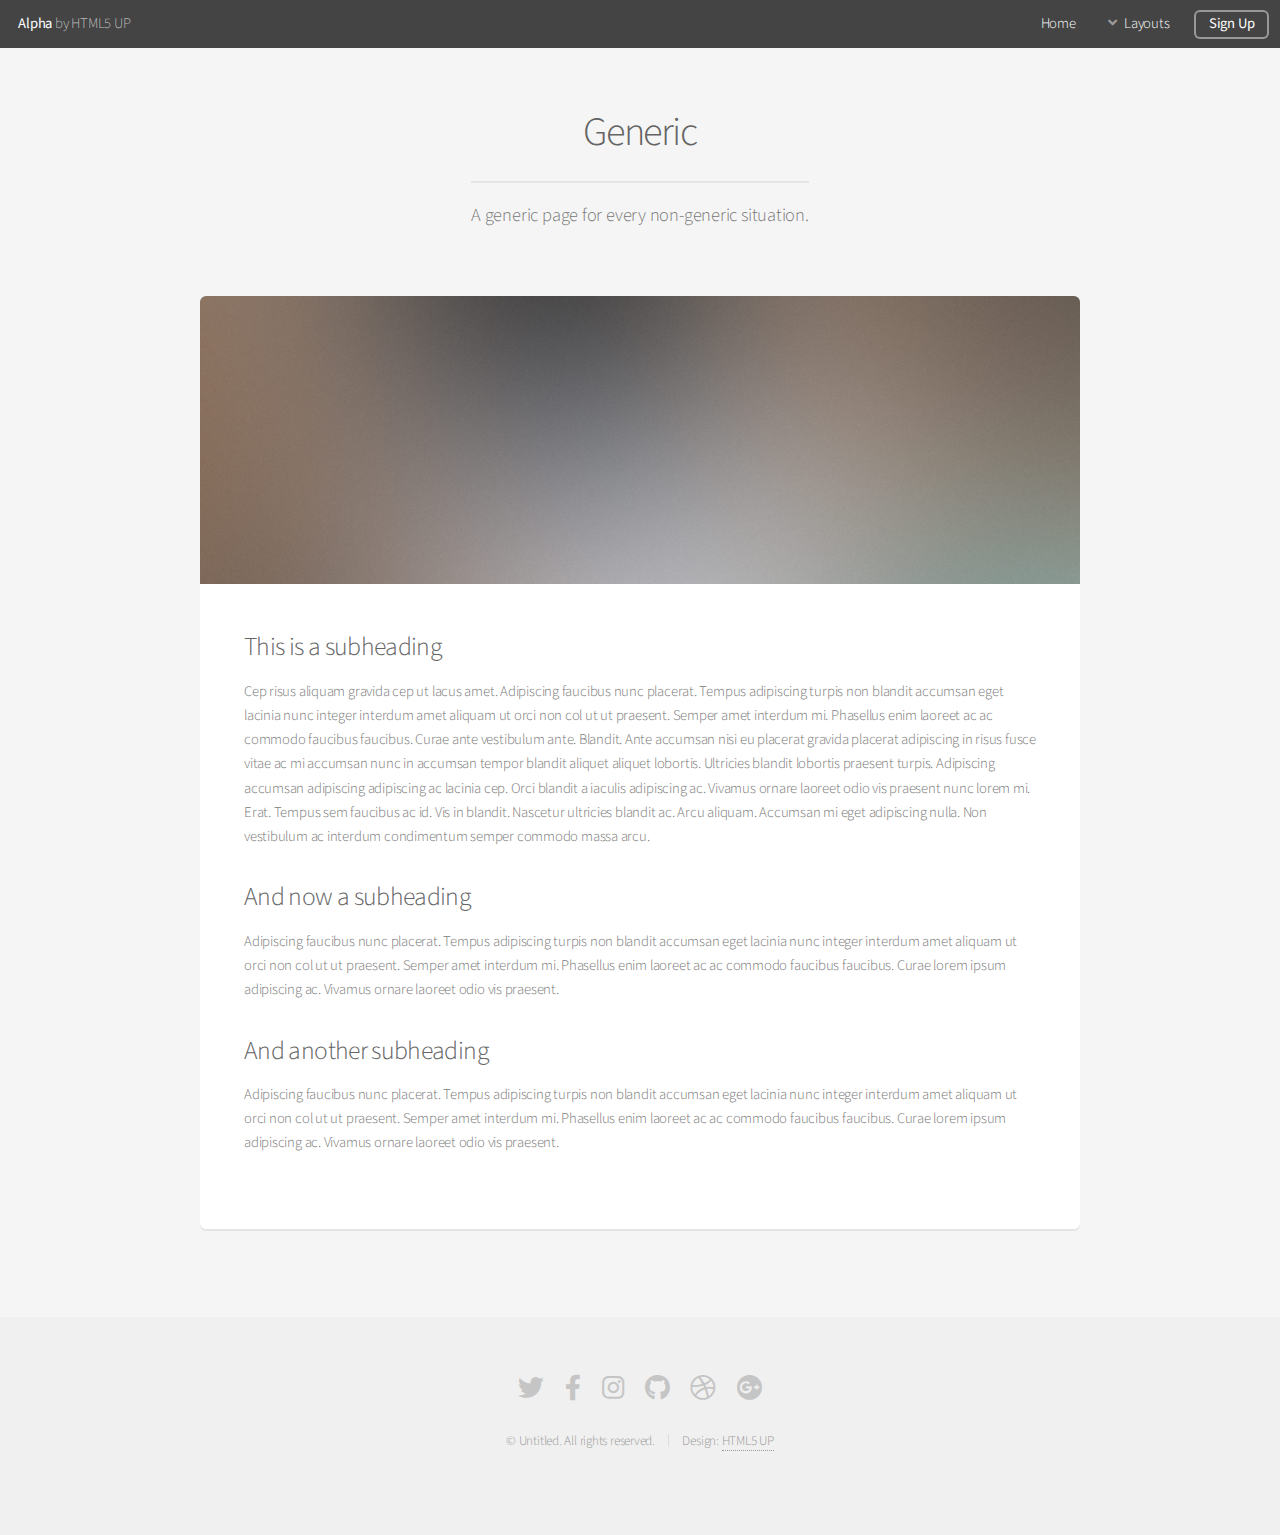
<file: generic.html>
<!DOCTYPE HTML>
<!--
	Alpha by HTML5 UP
	html5up.net | @ajlkn
	Free for personal and commercial use under the CCA 3.0 license (html5up.net/license)
-->
<html>
	<head>
		<title>Generic - Alpha by HTML5 UP</title>
		<meta charset="utf-8" />
		<meta name="viewport" content="width=device-width, initial-scale=1, user-scalable=no" />
		<link rel="stylesheet" href="assets/css/main.css" />
	</head>
	<body class="is-preload">
		<div id="page-wrapper">

			<!-- Header -->
				<header id="header">
					<h1><a href="index.html">Alpha</a> by HTML5 UP</h1>
					<nav id="nav">
						<ul>
							<li><a href="index.html">Home</a></li>
							<li>
								<a href="#" class="icon solid fa-angle-down">Layouts</a>
								<ul>
									<li><a href="generic.html">Generic</a></li>
									<li><a href="contact.html">Contact</a></li>
									<li><a href="elements.html">Elements</a></li>
									<li>
										<a href="#">Submenu</a>
										<ul>
											<li><a href="#">Option One</a></li>
											<li><a href="#">Option Two</a></li>
											<li><a href="#">Option Three</a></li>
											<li><a href="#">Option Four</a></li>
										</ul>
									</li>
								</ul>
							</li>
							<li><a href="#" class="button">Sign Up</a></li>
						</ul>
					</nav>
				</header>

			<!-- Main -->
				<section id="main" class="container">
					<header>
						<h2>Generic</h2>
						<p>A generic page for every non-generic situation.</p>
					</header>
					<div class="box">
						<span class="image featured"><img src="images/pic01.jpg" alt="" /></span>
						<h3>This is a subheading</h3>
						<p>Cep risus aliquam gravida cep ut lacus amet. Adipiscing faucibus nunc placerat. Tempus adipiscing turpis non blandit accumsan eget lacinia nunc integer interdum amet aliquam ut orci non col ut ut praesent. Semper amet interdum mi. Phasellus enim laoreet ac ac commodo faucibus faucibus. Curae ante vestibulum ante. Blandit. Ante accumsan nisi eu placerat gravida placerat adipiscing in risus fusce vitae ac mi accumsan nunc in accumsan tempor blandit aliquet aliquet lobortis. Ultricies blandit lobortis praesent turpis. Adipiscing accumsan adipiscing adipiscing ac lacinia cep. Orci blandit a iaculis adipiscing ac. Vivamus ornare laoreet odio vis praesent nunc lorem mi. Erat. Tempus sem faucibus ac id. Vis in blandit. Nascetur ultricies blandit ac. Arcu aliquam. Accumsan mi eget adipiscing nulla. Non vestibulum ac interdum condimentum semper commodo massa arcu.</p>
						<div class="row">
							<div class="row-6 row-12-mobilep">
								<h3>And now a subheading</h3>
								<p>Adipiscing faucibus nunc placerat. Tempus adipiscing turpis non blandit accumsan eget lacinia nunc integer interdum amet aliquam ut orci non col ut ut praesent. Semper amet interdum mi. Phasellus enim laoreet ac ac commodo faucibus faucibus. Curae lorem ipsum adipiscing ac. Vivamus ornare laoreet odio vis praesent.</p>
							</div>
							<div class="row-6 row-12-mobilep">
								<h3>And another subheading</h3>
								<p>Adipiscing faucibus nunc placerat. Tempus adipiscing turpis non blandit accumsan eget lacinia nunc integer interdum amet aliquam ut orci non col ut ut praesent. Semper amet interdum mi. Phasellus enim laoreet ac ac commodo faucibus faucibus. Curae lorem ipsum adipiscing ac. Vivamus ornare laoreet odio vis praesent.</p>
							</div>
						</div>
					</div>
				</section>

			<!-- Footer -->
				<footer id="footer">
					<ul class="icons">
						<li><a href="#" class="icon brands fa-twitter"><span class="label">Twitter</span></a></li>
						<li><a href="#" class="icon brands fa-facebook-f"><span class="label">Facebook</span></a></li>
						<li><a href="#" class="icon brands fa-instagram"><span class="label">Instagram</span></a></li>
						<li><a href="#" class="icon brands fa-github"><span class="label">Github</span></a></li>
						<li><a href="#" class="icon brands fa-dribbble"><span class="label">Dribbble</span></a></li>
						<li><a href="#" class="icon brands fa-google-plus"><span class="label">Google+</span></a></li>
					</ul>
					<ul class="copyright">
						<li>&copy; Untitled. All rights reserved.</li><li>Design: <a href="http://html5up.net">HTML5 UP</a></li>
					</ul>
				</footer>

		</div>

		<!-- Scripts -->
			<script src="assets/js/jquery.min.js"></script>
			<script src="assets/js/jquery.dropotron.min.js"></script>
			<script src="assets/js/jquery.scrollex.min.js"></script>
			<script src="assets/js/browser.min.js"></script>
			<script src="assets/js/breakpoints.min.js"></script>
			<script src="assets/js/util.js"></script>
			<script src="assets/js/main.js"></script>

	</body>
</html>
</file>
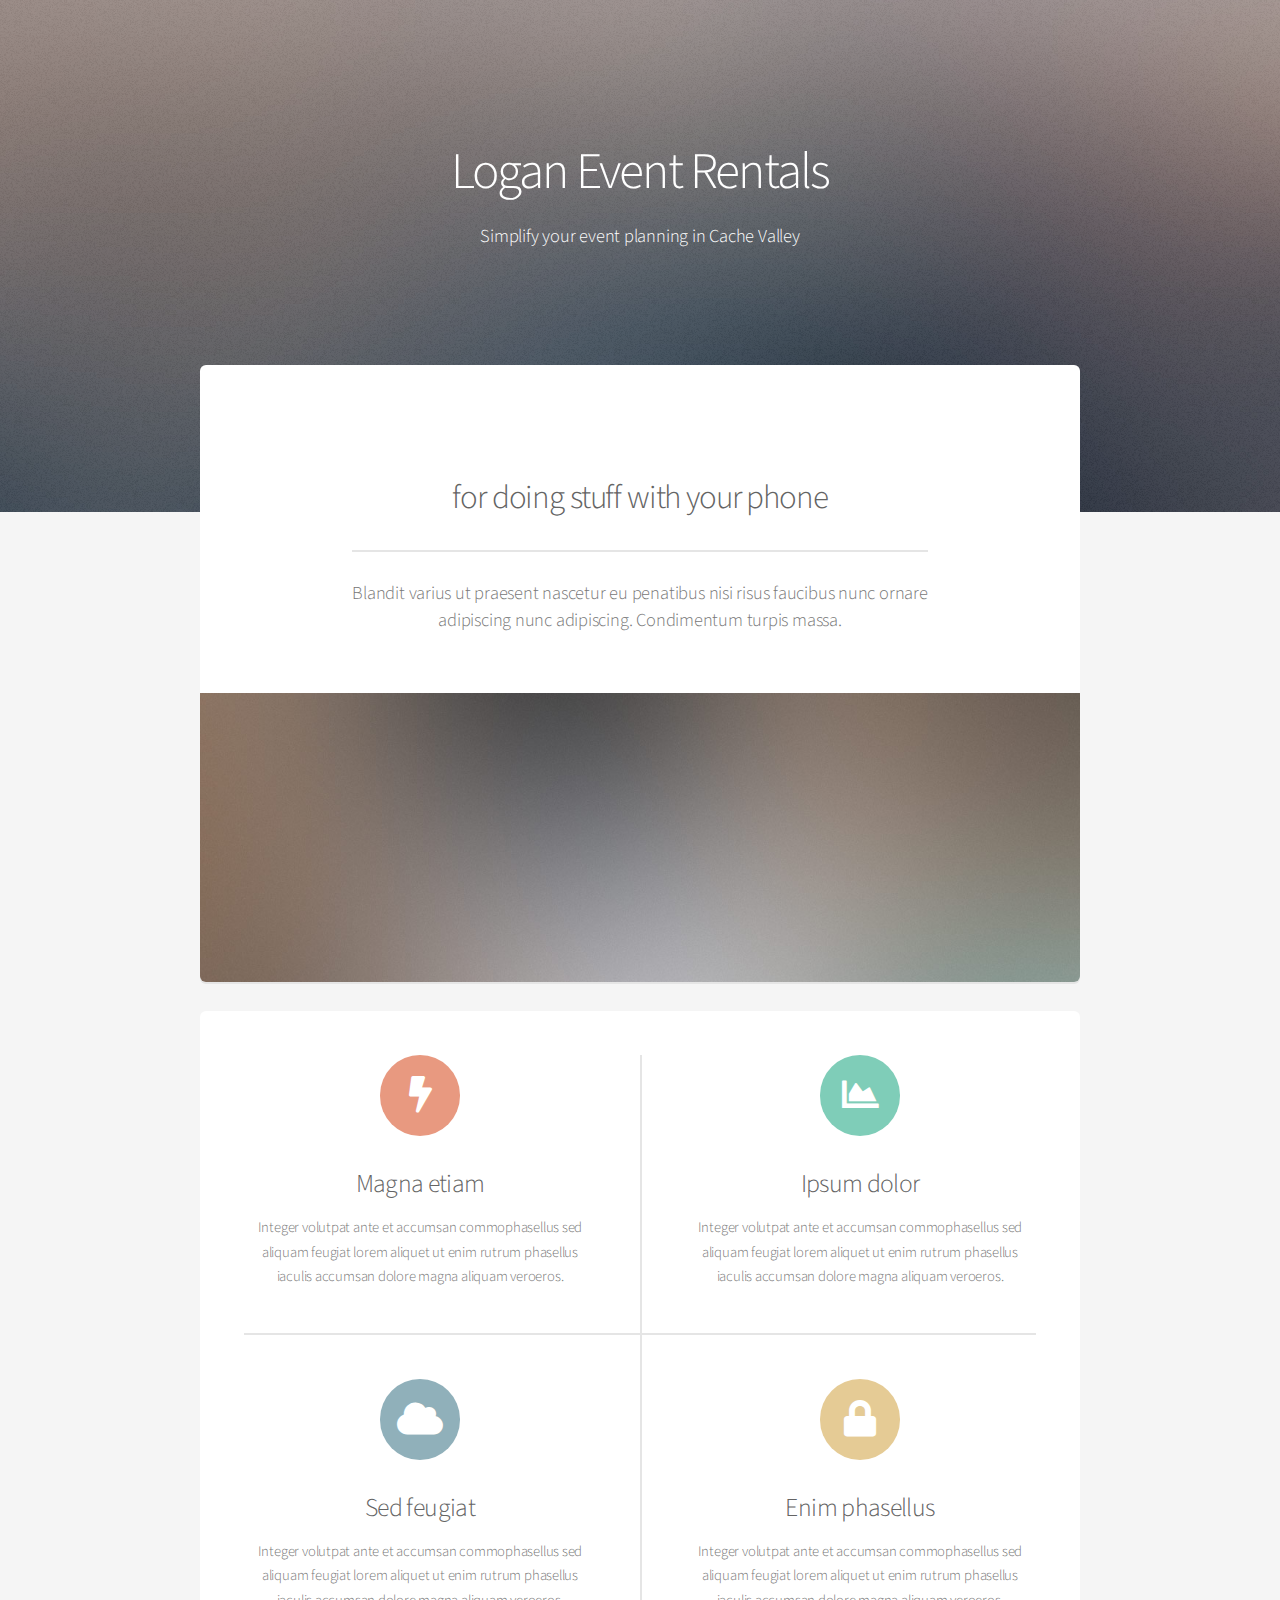
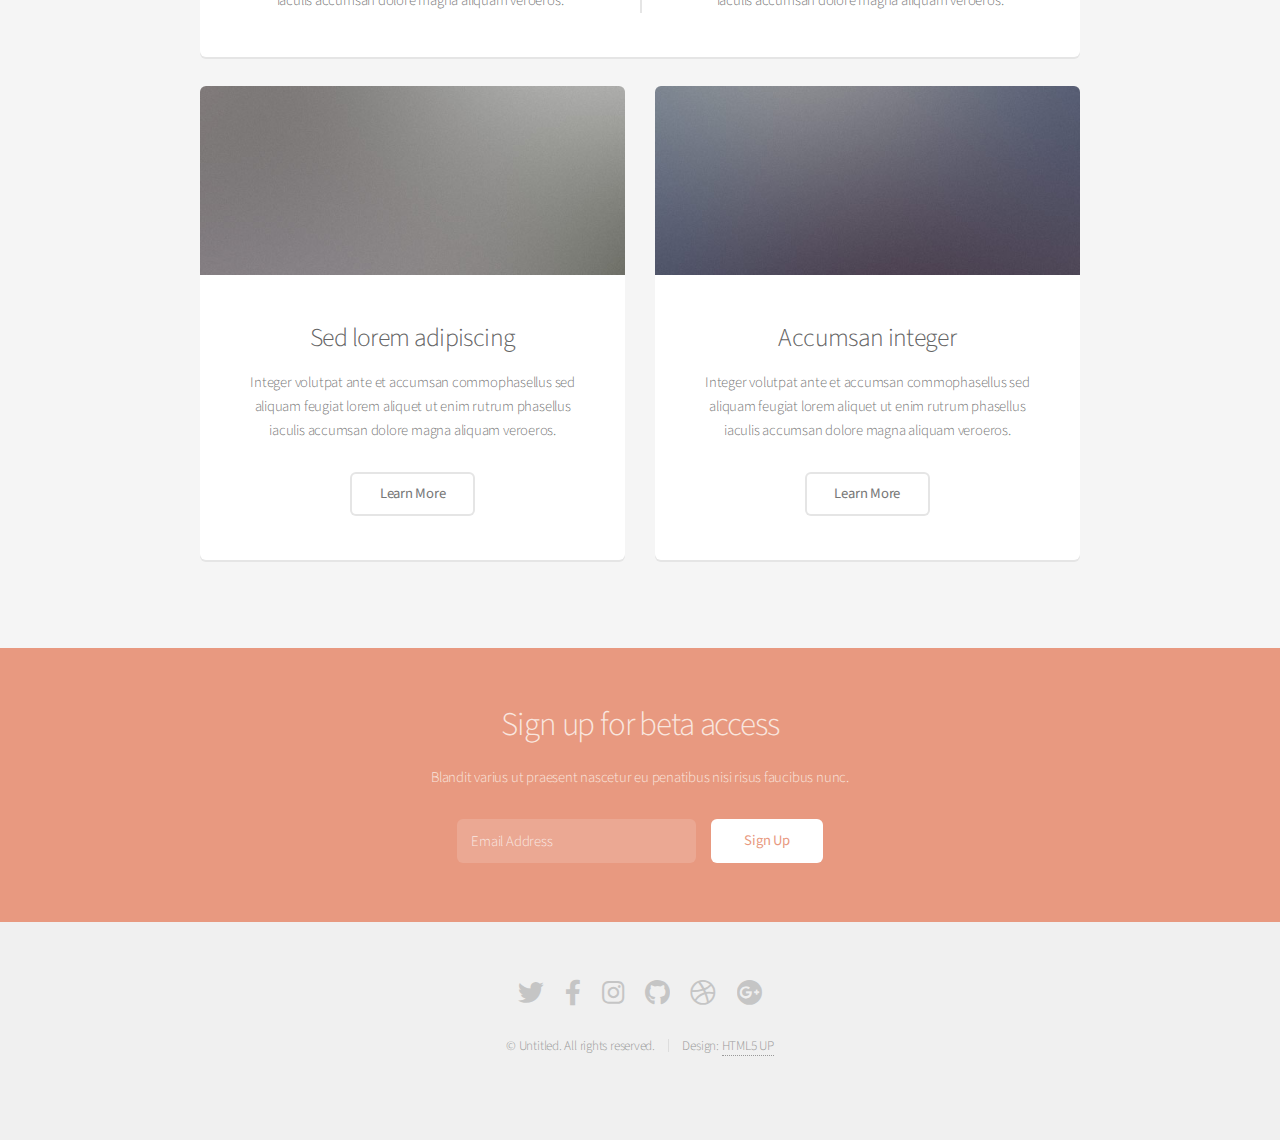
<file: main_master.html>
<!DOCTYPE HTML>
<!--
	Alpha by HTML5 UP
	html5up.net | @ajlkn
	Free for personal and commercial use under the CCA 3.0 license (html5up.net/license)
-->
<html>
	<head>
		<title>Alpha by HTML5 UP</title>
		<meta charset="utf-8" />
		<meta name="viewport" content="width=device-width, initial-scale=1, user-scalable=no" />
		<link rel="stylesheet" href="assets/css/main.css" />
	</head>
	<body class="landing is-preload">
		<div id="page-wrapper">

			<!-- Header -->
				<!-- <header id="header" class="alt">
					<h1><a href="index.html">Alpha</a> by HTML5 UP</h1>
					<nav id="nav">
						<ul>
							<li><a href="index.html">Home</a></li>
							<li>
								<a href="#" class="icon solid fa-angle-down">Layouts</a>
								<ul>
									<li><a href="generic.html">Generic</a></li>
									<li><a href="contact.html">Contact</a></li>
									<li><a href="elements.html">Elements</a></li>
									<li>
										<a href="#">Submenu</a>
										<ul>
											<li><a href="#">Option One</a></li>
											<li><a href="#">Option Two</a></li>
											<li><a href="#">Option Three</a></li>
											<li><a href="#">Option Four</a></li>
										</ul>
									</li>
								</ul>
							</li>
							<li><a href="#" class="button">Sign Up</a></li>
						</ul>
					</nav>
				</header> -->

			<!-- Banner -->
				<section id="banner">
					<h2>Logan Event Rentals</h2>
					<p>Simplify your event planning in Cache Valley</p>
					<!-- <ul class="actions special">
						<li><a href="#" class="button primary">Sign Up</a></li>
						<li><a href="#" class="button">Learn More</a></li>
					</ul> -->
				</section>

			<!-- Main -->
				<section id="main" class="container">

					<section class="box special">
						<header class="major">
							<h2>
							<br />
							for doing stuff with your phone</h2>
							<p>Blandit varius ut praesent nascetur eu penatibus nisi risus faucibus nunc ornare<br />
							adipiscing nunc adipiscing. Condimentum turpis massa.</p>
						</header>
						<span class="image featured"><img src="images/pic01.jpg" alt="" /></span>
					</section>

					<section class="box special features">
						<div class="features-row">
							<section>
								<span class="icon solid major fa-bolt accent2"></span>
								<h3>Magna etiam</h3>
								<p>Integer volutpat ante et accumsan commophasellus sed aliquam feugiat lorem aliquet ut enim rutrum phasellus iaculis accumsan dolore magna aliquam veroeros.</p>
							</section>
							<section>
								<span class="icon solid major fa-chart-area accent3"></span>
								<h3>Ipsum dolor</h3>
								<p>Integer volutpat ante et accumsan commophasellus sed aliquam feugiat lorem aliquet ut enim rutrum phasellus iaculis accumsan dolore magna aliquam veroeros.</p>
							</section>
						</div>
						<div class="features-row">
							<section>
								<span class="icon solid major fa-cloud accent4"></span>
								<h3>Sed feugiat</h3>
								<p>Integer volutpat ante et accumsan commophasellus sed aliquam feugiat lorem aliquet ut enim rutrum phasellus iaculis accumsan dolore magna aliquam veroeros.</p>
							</section>
							<section>
								<span class="icon solid major fa-lock accent5"></span>
								<h3>Enim phasellus</h3>
								<p>Integer volutpat ante et accumsan commophasellus sed aliquam feugiat lorem aliquet ut enim rutrum phasellus iaculis accumsan dolore magna aliquam veroeros.</p>
							</section>
						</div>
					</section>

					<div class="row">
						<div class="col-6 col-12-narrower">

							<section class="box special">
								<span class="image featured"><img src="images/pic02.jpg" alt="" /></span>
								<h3>Sed lorem adipiscing</h3>
								<p>Integer volutpat ante et accumsan commophasellus sed aliquam feugiat lorem aliquet ut enim rutrum phasellus iaculis accumsan dolore magna aliquam veroeros.</p>
								<ul class="actions special">
									<li><a href="#" class="button alt">Learn More</a></li>
								</ul>
							</section>

						</div>
						<div class="col-6 col-12-narrower">

							<section class="box special">
								<span class="image featured"><img src="images/pic03.jpg" alt="" /></span>
								<h3>Accumsan integer</h3>
								<p>Integer volutpat ante et accumsan commophasellus sed aliquam feugiat lorem aliquet ut enim rutrum phasellus iaculis accumsan dolore magna aliquam veroeros.</p>
								<ul class="actions special">
									<li><a href="#" class="button alt">Learn More</a></li>
								</ul>
							</section>

						</div>
					</div>

				</section>

			<!-- CTA -->
				<section id="cta">

					<h2>Sign up for beta access</h2>
					<p>Blandit varius ut praesent nascetur eu penatibus nisi risus faucibus nunc.</p>

					<form>
						<div class="row gtr-50 gtr-uniform">
							<div class="col-8 col-12-mobilep">
								<input type="email" name="email" id="email" placeholder="Email Address" />
							</div>
							<div class="col-4 col-12-mobilep">
								<input type="submit" value="Sign Up" class="fit" />
							</div>
						</div>
					</form>

				</section>

			<!-- Footer -->
				<footer id="footer">
					<ul class="icons">
						<li><a href="#" class="icon brands fa-twitter"><span class="label">Twitter</span></a></li>
						<li><a href="#" class="icon brands fa-facebook-f"><span class="label">Facebook</span></a></li>
						<li><a href="#" class="icon brands fa-instagram"><span class="label">Instagram</span></a></li>
						<li><a href="#" class="icon brands fa-github"><span class="label">Github</span></a></li>
						<li><a href="#" class="icon brands fa-dribbble"><span class="label">Dribbble</span></a></li>
						<li><a href="#" class="icon brands fa-google-plus"><span class="label">Google+</span></a></li>
					</ul>
					<ul class="copyright">
						<li>&copy; Untitled. All rights reserved.</li><li>Design: <a href="http://html5up.net">HTML5 UP</a></li>
					</ul>
				</footer>

		</div>

		<!-- Scripts -->
			<script src="assets/js/jquery.min.js"></script>
			<script src="assets/js/jquery.dropotron.min.js"></script>
			<script src="assets/js/jquery.scrollex.min.js"></script>
			<script src="assets/js/browser.min.js"></script>
			<script src="assets/js/breakpoints.min.js"></script>
			<script src="assets/js/util.js"></script>
			<script src="assets/js/main.js"></script>

	</body>
</html>
</file>
<file: assets/css/main.css>
@import url("fontawesome-all.min.css");
@import url("https://fonts.googleapis.com/css?family=Source+Sans+Pro:300,400,300italic,400italic");

/*
	Alpha by HTML5 UP
	html5up.net | @ajlkn
	Free for personal and commercial use under the CCA 3.0 license (html5up.net/license)
*/

/* Reset */

/* Based on meyerweb.com/eric/tools/css/reset (v2.0 | 20110126 | License: public domain) */

	html, body, div, span, applet, object,
	iframe, h1, h2, h3, h4, h5, h6, p, blockquote,
	pre, a, abbr, acronym, address, big, cite,
	code, del, dfn, em, img, ins, kbd, q, s, samp,
	small, strike, strong, sub, sup, tt, var, b,
	u, i, center, dl, dt, dd, ol, ul, li, fieldset,
	form, label, legend, table, caption, tbody,
	tfoot, thead, tr, th, td, article, aside,
	canvas, details, embed, figure, figcaption,
	footer, header, hgroup, menu, nav, output, ruby,
	section, summary, time, mark, audio, video {
		margin: 0;
		padding: 0;
		border: 0;
		font-size: 100%;
		font: inherit;
		vertical-align: baseline;
	}

	article, aside, details, figcaption, figure,
	footer, header, hgroup, menu, nav, section {
		display: block;
	}

	body {
		line-height: 1;
	}

	ol, ul {
		list-style: none;
	}

	blockquote, q {
		quotes: none;
	}

		blockquote:before, blockquote:after, q:before, q:after {
			content: '';
			content: none;
		}

	table {
		border-collapse: collapse;
		border-spacing: 0;
	}

	body {
		-webkit-text-size-adjust: none;
	}

	mark {
		background-color: transparent;
		color: inherit;
	}

	input::-moz-focus-inner {
		border: 0;
		padding: 0;
	}

	input, select, textarea {
		-moz-appearance: none;
		-webkit-appearance: none;
		-ms-appearance: none;
		appearance: none;
	}

/* Basic */

	@-ms-viewport {
		width: device-width;
	}

	body {
		-ms-overflow-style: scrollbar;
	}

	@media screen and (max-width: 480px) {

		html, body {
			min-width: 320px;
		}

	}

	html {
		box-sizing: border-box;
	}

	*, *:before, *:after {
		box-sizing: inherit;
	}

	body {
		background: #f5f5f5;
	}

	body, input, select, textarea {
		color: #777;
		font-family: "Source Sans Pro", sans-serif;
		font-size: 16pt;
		font-weight: 300;
		line-height: 1.65em;
		letter-spacing: -0.015em;
	}

	a {
		-moz-transition: color 0.2s ease-in-out, border-bottom-color 0.2s ease-in-out;
		-webkit-transition: color 0.2s ease-in-out, border-bottom-color 0.2s ease-in-out;
		-ms-transition: color 0.2s ease-in-out, border-bottom-color 0.2s ease-in-out;
		transition: color 0.2s ease-in-out, border-bottom-color 0.2s ease-in-out;
		border-bottom: dotted 1px;
		color: #e89980;
		text-decoration: none;
	}

		a:hover {
			border-bottom-color: transparent;
		}

	strong, b {
		color: #646464;
		font-weight: 400;
	}

	em, i {
		font-style: italic;
	}

	p {
		margin: 0 0 2em 0;
	}

	h1, h2, h3, h4, h5, h6 {
		color: #646464;
		font-weight: 300;
		line-height: 1em;
		margin: 0 0 0.5em 0;
	}

		h1 a, h2 a, h3 a, h4 a, h5 a, h6 a {
			color: inherit;
			text-decoration: none;
		}

	h2 {
		font-size: 2.25em;
		line-height: 1.5em;
		letter-spacing: -0.035em;
	}

	h3 {
		font-size: 1.75em;
		line-height: 1.5em;
		letter-spacing: -0.025em;
	}

	h4 {
		font-size: 1.1em;
		line-height: 1.5em;
		letter-spacing: 0;
	}

	h5 {
		font-size: 0.9em;
		line-height: 1.5em;
		letter-spacing: 0;
	}

	h6 {
		font-size: 0.7em;
		line-height: 1.5em;
		letter-spacing: 0;
	}

	sub {
		font-size: 0.8em;
		position: relative;
		top: 0.5em;
	}

	sup {
		font-size: 0.8em;
		position: relative;
		top: -0.5em;
	}

	hr {
		border: 0;
		border-bottom: solid 2px #e5e5e5;
		margin: 2em 0;
	}

		hr.major {
			margin: 3em 0;
		}

	blockquote {
		border-left: solid 4px #e5e5e5;
		font-style: italic;
		margin: 0 0 2em 0;
		padding: 0.5em 0 0.5em 2em;
	}

	pre {
		-webkit-overflow-scrolling: touch;
		background: #f8f8f8;
		border-radius: 6px;
		border: solid 1px #e5e5e5;
		font-family: monospace;
		font-size: 0.9em;
		line-height: 1.75em;
		margin: 0 0 2em 0;
		overflow-x: auto;
		padding: 1em 1.5em;
	}

	code {
		background: #f8f8f8;
		border-radius: 6px;
		border: solid 1px #e5e5e5;
		font-family: monospace;
		font-size: 0.9em;
		margin: 0 0.25em;
		padding: 0.25em 0.65em;
	}

	.align-left {
		text-align: left;
	}

	.align-center {
		text-align: center;
	}

	.align-right {
		text-align: right;
	}

/* Row */

	.row {
		display: flex;
		flex-wrap: wrap;
		box-sizing: border-box;
		align-items: stretch;
	}

		.row > * {
			box-sizing: border-box;
		}

		.row.gtr-uniform > * > :last-child {
			margin-bottom: 0;
		}

		.row.aln-left {
			justify-content: flex-start;
		}

		.row.aln-center {
			justify-content: center;
		}

		.row.aln-right {
			justify-content: flex-end;
		}

		.row.aln-top {
			align-items: flex-start;
		}

		.row.aln-middle {
			align-items: center;
		}

		.row.aln-bottom {
			align-items: flex-end;
		}

		.row > .imp {
			order: -1;
		}

		.row > .col-1 {
			width: 8.33333%;
		}

		.row > .off-1 {
			margin-left: 8.33333%;
		}

		.row > .col-2 {
			width: 16.66667%;
		}

		.row > .off-2 {
			margin-left: 16.66667%;
		}

		.row > .col-3 {
			width: 25%;
		}

		.row > .off-3 {
			margin-left: 25%;
		}

		.row > .col-4 {
			width: 33.33333%;
		}

		.row > .off-4 {
			margin-left: 33.33333%;
		}

		.row > .col-5 {
			width: 41.66667%;
		}

		.row > .off-5 {
			margin-left: 41.66667%;
		}

		.row > .col-6 {
			width: 50%;
		}

		.row > .off-6 {
			margin-left: 50%;
		}

		.row > .col-7 {
			width: 58.33333%;
		}

		.row > .off-7 {
			margin-left: 58.33333%;
		}

		.row > .col-8 {
			width: 66.66667%;
		}

		.row > .off-8 {
			margin-left: 66.66667%;
		}

		.row > .col-9 {
			width: 75%;
		}

		.row > .off-9 {
			margin-left: 75%;
		}

		.row > .col-10 {
			width: 83.33333%;
		}

		.row > .off-10 {
			margin-left: 83.33333%;
		}

		.row > .col-11 {
			width: 91.66667%;
		}

		.row > .off-11 {
			margin-left: 91.66667%;
		}

		.row > .col-12 {
			width: 100%;
		}

		.row > .off-12 {
			margin-left: 100%;
		}

		.row.gtr-0 {
			margin-top: 0;
			margin-left: 0em;
		}

			.row.gtr-0 > * {
				padding: 0 0 0 0em;
			}

			.row.gtr-0.gtr-uniform {
				margin-top: 0em;
			}

				.row.gtr-0.gtr-uniform > * {
					padding-top: 0em;
				}

		.row.gtr-25 {
			margin-top: 0;
			margin-left: -0.5em;
		}

			.row.gtr-25 > * {
				padding: 0 0 0 0.5em;
			}

			.row.gtr-25.gtr-uniform {
				margin-top: -0.5em;
			}

				.row.gtr-25.gtr-uniform > * {
					padding-top: 0.5em;
				}

		.row.gtr-50 {
			margin-top: 0;
			margin-left: -1em;
		}

			.row.gtr-50 > * {
				padding: 0 0 0 1em;
			}

			.row.gtr-50.gtr-uniform {
				margin-top: -1em;
			}

				.row.gtr-50.gtr-uniform > * {
					padding-top: 1em;
				}

		.row {
			margin-top: 0;
			margin-left: -2em;
		}

			.row > * {
				padding: 0 0 0 2em;
			}

			.row.gtr-uniform {
				margin-top: -2em;
			}

				.row.gtr-uniform > * {
					padding-top: 2em;
				}

		.row.gtr-150 {
			margin-top: 0;
			margin-left: -3em;
		}

			.row.gtr-150 > * {
				padding: 0 0 0 3em;
			}

			.row.gtr-150.gtr-uniform {
				margin-top: -3em;
			}

				.row.gtr-150.gtr-uniform > * {
					padding-top: 3em;
				}

		.row.gtr-200 {
			margin-top: 0;
			margin-left: -4em;
		}

			.row.gtr-200 > * {
				padding: 0 0 0 4em;
			}

			.row.gtr-200.gtr-uniform {
				margin-top: -4em;
			}

				.row.gtr-200.gtr-uniform > * {
					padding-top: 4em;
				}

		@media screen and (max-width: 1680px) {

			.row {
				display: flex;
				flex-wrap: wrap;
				box-sizing: border-box;
				align-items: stretch;
			}

				.row > * {
					box-sizing: border-box;
				}

				.row.gtr-uniform > * > :last-child {
					margin-bottom: 0;
				}

				.row.aln-left {
					justify-content: flex-start;
				}

				.row.aln-center {
					justify-content: center;
				}

				.row.aln-right {
					justify-content: flex-end;
				}

				.row.aln-top {
					align-items: flex-start;
				}

				.row.aln-middle {
					align-items: center;
				}

				.row.aln-bottom {
					align-items: flex-end;
				}

				.row > .imp-wide {
					order: -1;
				}

				.row > .col-1-wide {
					width: 8.33333%;
				}

				.row > .off-1-wide {
					margin-left: 8.33333%;
				}

				.row > .col-2-wide {
					width: 16.66667%;
				}

				.row > .off-2-wide {
					margin-left: 16.66667%;
				}

				.row > .col-3-wide {
					width: 25%;
				}

				.row > .off-3-wide {
					margin-left: 25%;
				}

				.row > .col-4-wide {
					width: 33.33333%;
				}

				.row > .off-4-wide {
					margin-left: 33.33333%;
				}

				.row > .col-5-wide {
					width: 41.66667%;
				}

				.row > .off-5-wide {
					margin-left: 41.66667%;
				}

				.row > .col-6-wide {
					width: 50%;
				}

				.row > .off-6-wide {
					margin-left: 50%;
				}

				.row > .col-7-wide {
					width: 58.33333%;
				}

				.row > .off-7-wide {
					margin-left: 58.33333%;
				}

				.row > .col-8-wide {
					width: 66.66667%;
				}

				.row > .off-8-wide {
					margin-left: 66.66667%;
				}

				.row > .col-9-wide {
					width: 75%;
				}

				.row > .off-9-wide {
					margin-left: 75%;
				}

				.row > .col-10-wide {
					width: 83.33333%;
				}

				.row > .off-10-wide {
					margin-left: 83.33333%;
				}

				.row > .col-11-wide {
					width: 91.66667%;
				}

				.row > .off-11-wide {
					margin-left: 91.66667%;
				}

				.row > .col-12-wide {
					width: 100%;
				}

				.row > .off-12-wide {
					margin-left: 100%;
				}

				.row.gtr-0 {
					margin-top: 0;
					margin-left: 0em;
				}

					.row.gtr-0 > * {
						padding: 0 0 0 0em;
					}

					.row.gtr-0.gtr-uniform {
						margin-top: 0em;
					}

						.row.gtr-0.gtr-uniform > * {
							padding-top: 0em;
						}

				.row.gtr-25 {
					margin-top: 0;
					margin-left: -0.5em;
				}

					.row.gtr-25 > * {
						padding: 0 0 0 0.5em;
					}

					.row.gtr-25.gtr-uniform {
						margin-top: -0.5em;
					}

						.row.gtr-25.gtr-uniform > * {
							padding-top: 0.5em;
						}

				.row.gtr-50 {
					margin-top: 0;
					margin-left: -1em;
				}

					.row.gtr-50 > * {
						padding: 0 0 0 1em;
					}

					.row.gtr-50.gtr-uniform {
						margin-top: -1em;
					}

						.row.gtr-50.gtr-uniform > * {
							padding-top: 1em;
						}

				.row {
					margin-top: 0;
					margin-left: -2em;
				}

					.row > * {
						padding: 0 0 0 2em;
					}

					.row.gtr-uniform {
						margin-top: -2em;
					}

						.row.gtr-uniform > * {
							padding-top: 2em;
						}

				.row.gtr-150 {
					margin-top: 0;
					margin-left: -3em;
				}

					.row.gtr-150 > * {
						padding: 0 0 0 3em;
					}

					.row.gtr-150.gtr-uniform {
						margin-top: -3em;
					}

						.row.gtr-150.gtr-uniform > * {
							padding-top: 3em;
						}

				.row.gtr-200 {
					margin-top: 0;
					margin-left: -4em;
				}

					.row.gtr-200 > * {
						padding: 0 0 0 4em;
					}

					.row.gtr-200.gtr-uniform {
						margin-top: -4em;
					}

						.row.gtr-200.gtr-uniform > * {
							padding-top: 4em;
						}

		}

		@media screen and (max-width: 1280px) {

			.row {
				display: flex;
				flex-wrap: wrap;
				box-sizing: border-box;
				align-items: stretch;
			}

				.row > * {
					box-sizing: border-box;
				}

				.row.gtr-uniform > * > :last-child {
					margin-bottom: 0;
				}

				.row.aln-left {
					justify-content: flex-start;
				}

				.row.aln-center {
					justify-content: center;
				}

				.row.aln-right {
					justify-content: flex-end;
				}

				.row.aln-top {
					align-items: flex-start;
				}

				.row.aln-middle {
					align-items: center;
				}

				.row.aln-bottom {
					align-items: flex-end;
				}

				.row > .imp-normal {
					order: -1;
				}

				.row > .col-1-normal {
					width: 8.33333%;
				}

				.row > .off-1-normal {
					margin-left: 8.33333%;
				}

				.row > .col-2-normal {
					width: 16.66667%;
				}

				.row > .off-2-normal {
					margin-left: 16.66667%;
				}

				.row > .col-3-normal {
					width: 25%;
				}

				.row > .off-3-normal {
					margin-left: 25%;
				}

				.row > .col-4-normal {
					width: 33.33333%;
				}

				.row > .off-4-normal {
					margin-left: 33.33333%;
				}

				.row > .col-5-normal {
					width: 41.66667%;
				}

				.row > .off-5-normal {
					margin-left: 41.66667%;
				}

				.row > .col-6-normal {
					width: 50%;
				}

				.row > .off-6-normal {
					margin-left: 50%;
				}

				.row > .col-7-normal {
					width: 58.33333%;
				}

				.row > .off-7-normal {
					margin-left: 58.33333%;
				}

				.row > .col-8-normal {
					width: 66.66667%;
				}

				.row > .off-8-normal {
					margin-left: 66.66667%;
				}

				.row > .col-9-normal {
					width: 75%;
				}

				.row > .off-9-normal {
					margin-left: 75%;
				}

				.row > .col-10-normal {
					width: 83.33333%;
				}

				.row > .off-10-normal {
					margin-left: 83.33333%;
				}

				.row > .col-11-normal {
					width: 91.66667%;
				}

				.row > .off-11-normal {
					margin-left: 91.66667%;
				}

				.row > .col-12-normal {
					width: 100%;
				}

				.row > .off-12-normal {
					margin-left: 100%;
				}

				.row.gtr-0 {
					margin-top: 0;
					margin-left: 0em;
				}

					.row.gtr-0 > * {
						padding: 0 0 0 0em;
					}

					.row.gtr-0.gtr-uniform {
						margin-top: 0em;
					}

						.row.gtr-0.gtr-uniform > * {
							padding-top: 0em;
						}

				.row.gtr-25 {
					margin-top: 0;
					margin-left: -0.5em;
				}

					.row.gtr-25 > * {
						padding: 0 0 0 0.5em;
					}

					.row.gtr-25.gtr-uniform {
						margin-top: -0.5em;
					}

						.row.gtr-25.gtr-uniform > * {
							padding-top: 0.5em;
						}

				.row.gtr-50 {
					margin-top: 0;
					margin-left: -1em;
				}

					.row.gtr-50 > * {
						padding: 0 0 0 1em;
					}

					.row.gtr-50.gtr-uniform {
						margin-top: -1em;
					}

						.row.gtr-50.gtr-uniform > * {
							padding-top: 1em;
						}

				.row {
					margin-top: 0;
					margin-left: -2em;
				}

					.row > * {
						padding: 0 0 0 2em;
					}

					.row.gtr-uniform {
						margin-top: -2em;
					}

						.row.gtr-uniform > * {
							padding-top: 2em;
						}

				.row.gtr-150 {
					margin-top: 0;
					margin-left: -3em;
				}

					.row.gtr-150 > * {
						padding: 0 0 0 3em;
					}

					.row.gtr-150.gtr-uniform {
						margin-top: -3em;
					}

						.row.gtr-150.gtr-uniform > * {
							padding-top: 3em;
						}

				.row.gtr-200 {
					margin-top: 0;
					margin-left: -4em;
				}

					.row.gtr-200 > * {
						padding: 0 0 0 4em;
					}

					.row.gtr-200.gtr-uniform {
						margin-top: -4em;
					}

						.row.gtr-200.gtr-uniform > * {
							padding-top: 4em;
						}

		}

		@media screen and (max-width: 980px) {

			.row {
				display: flex;
				flex-wrap: wrap;
				box-sizing: border-box;
				align-items: stretch;
			}

				.row > * {
					box-sizing: border-box;
				}

				.row.gtr-uniform > * > :last-child {
					margin-bottom: 0;
				}

				.row.aln-left {
					justify-content: flex-start;
				}

				.row.aln-center {
					justify-content: center;
				}

				.row.aln-right {
					justify-content: flex-end;
				}

				.row.aln-top {
					align-items: flex-start;
				}

				.row.aln-middle {
					align-items: center;
				}

				.row.aln-bottom {
					align-items: flex-end;
				}

				.row > .imp-narrow {
					order: -1;
				}

				.row > .col-1-narrow {
					width: 8.33333%;
				}

				.row > .off-1-narrow {
					margin-left: 8.33333%;
				}

				.row > .col-2-narrow {
					width: 16.66667%;
				}

				.row > .off-2-narrow {
					margin-left: 16.66667%;
				}

				.row > .col-3-narrow {
					width: 25%;
				}

				.row > .off-3-narrow {
					margin-left: 25%;
				}

				.row > .col-4-narrow {
					width: 33.33333%;
				}

				.row > .off-4-narrow {
					margin-left: 33.33333%;
				}

				.row > .col-5-narrow {
					width: 41.66667%;
				}

				.row > .off-5-narrow {
					margin-left: 41.66667%;
				}

				.row > .col-6-narrow {
					width: 50%;
				}

				.row > .off-6-narrow {
					margin-left: 50%;
				}

				.row > .col-7-narrow {
					width: 58.33333%;
				}

				.row > .off-7-narrow {
					margin-left: 58.33333%;
				}

				.row > .col-8-narrow {
					width: 66.66667%;
				}

				.row > .off-8-narrow {
					margin-left: 66.66667%;
				}

				.row > .col-9-narrow {
					width: 75%;
				}

				.row > .off-9-narrow {
					margin-left: 75%;
				}

				.row > .col-10-narrow {
					width: 83.33333%;
				}

				.row > .off-10-narrow {
					margin-left: 83.33333%;
				}

				.row > .col-11-narrow {
					width: 91.66667%;
				}

				.row > .off-11-narrow {
					margin-left: 91.66667%;
				}

				.row > .col-12-narrow {
					width: 100%;
				}

				.row > .off-12-narrow {
					margin-left: 100%;
				}

				.row.gtr-0 {
					margin-top: 0;
					margin-left: 0em;
				}

					.row.gtr-0 > * {
						padding: 0 0 0 0em;
					}

					.row.gtr-0.gtr-uniform {
						margin-top: 0em;
					}

						.row.gtr-0.gtr-uniform > * {
							padding-top: 0em;
						}

				.row.gtr-25 {
					margin-top: 0;
					margin-left: -0.5em;
				}

					.row.gtr-25 > * {
						padding: 0 0 0 0.5em;
					}

					.row.gtr-25.gtr-uniform {
						margin-top: -0.5em;
					}

						.row.gtr-25.gtr-uniform > * {
							padding-top: 0.5em;
						}

				.row.gtr-50 {
					margin-top: 0;
					margin-left: -1em;
				}

					.row.gtr-50 > * {
						padding: 0 0 0 1em;
					}

					.row.gtr-50.gtr-uniform {
						margin-top: -1em;
					}

						.row.gtr-50.gtr-uniform > * {
							padding-top: 1em;
						}

				.row {
					margin-top: 0;
					margin-left: -2em;
				}

					.row > * {
						padding: 0 0 0 2em;
					}

					.row.gtr-uniform {
						margin-top: -2em;
					}

						.row.gtr-uniform > * {
							padding-top: 2em;
						}

				.row.gtr-150 {
					margin-top: 0;
					margin-left: -3em;
				}

					.row.gtr-150 > * {
						padding: 0 0 0 3em;
					}

					.row.gtr-150.gtr-uniform {
						margin-top: -3em;
					}

						.row.gtr-150.gtr-uniform > * {
							padding-top: 3em;
						}

				.row.gtr-200 {
					margin-top: 0;
					margin-left: -4em;
				}

					.row.gtr-200 > * {
						padding: 0 0 0 4em;
					}

					.row.gtr-200.gtr-uniform {
						margin-top: -4em;
					}

						.row.gtr-200.gtr-uniform > * {
							padding-top: 4em;
						}

		}

		@media screen and (max-width: 840px) {

			.row {
				display: flex;
				flex-wrap: wrap;
				box-sizing: border-box;
				align-items: stretch;
			}

				.row > * {
					box-sizing: border-box;
				}

				.row.gtr-uniform > * > :last-child {
					margin-bottom: 0;
				}

				.row.aln-left {
					justify-content: flex-start;
				}

				.row.aln-center {
					justify-content: center;
				}

				.row.aln-right {
					justify-content: flex-end;
				}

				.row.aln-top {
					align-items: flex-start;
				}

				.row.aln-middle {
					align-items: center;
				}

				.row.aln-bottom {
					align-items: flex-end;
				}

				.row > .imp-narrower {
					order: -1;
				}

				.row > .col-1-narrower {
					width: 8.33333%;
				}

				.row > .off-1-narrower {
					margin-left: 8.33333%;
				}

				.row > .col-2-narrower {
					width: 16.66667%;
				}

				.row > .off-2-narrower {
					margin-left: 16.66667%;
				}

				.row > .col-3-narrower {
					width: 25%;
				}

				.row > .off-3-narrower {
					margin-left: 25%;
				}

				.row > .col-4-narrower {
					width: 33.33333%;
				}

				.row > .off-4-narrower {
					margin-left: 33.33333%;
				}

				.row > .col-5-narrower {
					width: 41.66667%;
				}

				.row > .off-5-narrower {
					margin-left: 41.66667%;
				}

				.row > .col-6-narrower {
					width: 50%;
				}

				.row > .off-6-narrower {
					margin-left: 50%;
				}

				.row > .col-7-narrower {
					width: 58.33333%;
				}

				.row > .off-7-narrower {
					margin-left: 58.33333%;
				}

				.row > .col-8-narrower {
					width: 66.66667%;
				}

				.row > .off-8-narrower {
					margin-left: 66.66667%;
				}

				.row > .col-9-narrower {
					width: 75%;
				}

				.row > .off-9-narrower {
					margin-left: 75%;
				}

				.row > .col-10-narrower {
					width: 83.33333%;
				}

				.row > .off-10-narrower {
					margin-left: 83.33333%;
				}

				.row > .col-11-narrower {
					width: 91.66667%;
				}

				.row > .off-11-narrower {
					margin-left: 91.66667%;
				}

				.row > .col-12-narrower {
					width: 100%;
				}

				.row > .off-12-narrower {
					margin-left: 100%;
				}

				.row.gtr-0 {
					margin-top: 0;
					margin-left: 0em;
				}

					.row.gtr-0 > * {
						padding: 0 0 0 0em;
					}

					.row.gtr-0.gtr-uniform {
						margin-top: 0em;
					}

						.row.gtr-0.gtr-uniform > * {
							padding-top: 0em;
						}

				.row.gtr-25 {
					margin-top: 0;
					margin-left: -0.5em;
				}

					.row.gtr-25 > * {
						padding: 0 0 0 0.5em;
					}

					.row.gtr-25.gtr-uniform {
						margin-top: -0.5em;
					}

						.row.gtr-25.gtr-uniform > * {
							padding-top: 0.5em;
						}

				.row.gtr-50 {
					margin-top: 0;
					margin-left: -1em;
				}

					.row.gtr-50 > * {
						padding: 0 0 0 1em;
					}

					.row.gtr-50.gtr-uniform {
						margin-top: -1em;
					}

						.row.gtr-50.gtr-uniform > * {
							padding-top: 1em;
						}

				.row {
					margin-top: 0;
					margin-left: -2em;
				}

					.row > * {
						padding: 0 0 0 2em;
					}

					.row.gtr-uniform {
						margin-top: -2em;
					}

						.row.gtr-uniform > * {
							padding-top: 2em;
						}

				.row.gtr-150 {
					margin-top: 0;
					margin-left: -3em;
				}

					.row.gtr-150 > * {
						padding: 0 0 0 3em;
					}

					.row.gtr-150.gtr-uniform {
						margin-top: -3em;
					}

						.row.gtr-150.gtr-uniform > * {
							padding-top: 3em;
						}

				.row.gtr-200 {
					margin-top: 0;
					margin-left: -4em;
				}

					.row.gtr-200 > * {
						padding: 0 0 0 4em;
					}

					.row.gtr-200.gtr-uniform {
						margin-top: -4em;
					}

						.row.gtr-200.gtr-uniform > * {
							padding-top: 4em;
						}

		}

		@media screen and (max-width: 736px) {

			.row {
				display: flex;
				flex-wrap: wrap;
				box-sizing: border-box;
				align-items: stretch;
			}

				.row > * {
					box-sizing: border-box;
				}

				.row.gtr-uniform > * > :last-child {
					margin-bottom: 0;
				}

				.row.aln-left {
					justify-content: flex-start;
				}

				.row.aln-center {
					justify-content: center;
				}

				.row.aln-right {
					justify-content: flex-end;
				}

				.row.aln-top {
					align-items: flex-start;
				}

				.row.aln-middle {
					align-items: center;
				}

				.row.aln-bottom {
					align-items: flex-end;
				}

				.row > .imp-mobile {
					order: -1;
				}

				.row > .col-1-mobile {
					width: 8.33333%;
				}

				.row > .off-1-mobile {
					margin-left: 8.33333%;
				}

				.row > .col-2-mobile {
					width: 16.66667%;
				}

				.row > .off-2-mobile {
					margin-left: 16.66667%;
				}

				.row > .col-3-mobile {
					width: 25%;
				}

				.row > .off-3-mobile {
					margin-left: 25%;
				}

				.row > .col-4-mobile {
					width: 33.33333%;
				}

				.row > .off-4-mobile {
					margin-left: 33.33333%;
				}

				.row > .col-5-mobile {
					width: 41.66667%;
				}

				.row > .off-5-mobile {
					margin-left: 41.66667%;
				}

				.row > .col-6-mobile {
					width: 50%;
				}

				.row > .off-6-mobile {
					margin-left: 50%;
				}

				.row > .col-7-mobile {
					width: 58.33333%;
				}

				.row > .off-7-mobile {
					margin-left: 58.33333%;
				}

				.row > .col-8-mobile {
					width: 66.66667%;
				}

				.row > .off-8-mobile {
					margin-left: 66.66667%;
				}

				.row > .col-9-mobile {
					width: 75%;
				}

				.row > .off-9-mobile {
					margin-left: 75%;
				}

				.row > .col-10-mobile {
					width: 83.33333%;
				}

				.row > .off-10-mobile {
					margin-left: 83.33333%;
				}

				.row > .col-11-mobile {
					width: 91.66667%;
				}

				.row > .off-11-mobile {
					margin-left: 91.66667%;
				}

				.row > .col-12-mobile {
					width: 100%;
				}

				.row > .off-12-mobile {
					margin-left: 100%;
				}

				.row.gtr-0 {
					margin-top: 0;
					margin-left: 0em;
				}

					.row.gtr-0 > * {
						padding: 0 0 0 0em;
					}

					.row.gtr-0.gtr-uniform {
						margin-top: 0em;
					}

						.row.gtr-0.gtr-uniform > * {
							padding-top: 0em;
						}

				.row.gtr-25 {
					margin-top: 0;
					margin-left: -0.5em;
				}

					.row.gtr-25 > * {
						padding: 0 0 0 0.5em;
					}

					.row.gtr-25.gtr-uniform {
						margin-top: -0.5em;
					}

						.row.gtr-25.gtr-uniform > * {
							padding-top: 0.5em;
						}

				.row.gtr-50 {
					margin-top: 0;
					margin-left: -1em;
				}

					.row.gtr-50 > * {
						padding: 0 0 0 1em;
					}

					.row.gtr-50.gtr-uniform {
						margin-top: -1em;
					}

						.row.gtr-50.gtr-uniform > * {
							padding-top: 1em;
						}

				.row {
					margin-top: 0;
					margin-left: -2em;
				}

					.row > * {
						padding: 0 0 0 2em;
					}

					.row.gtr-uniform {
						margin-top: -2em;
					}

						.row.gtr-uniform > * {
							padding-top: 2em;
						}

				.row.gtr-150 {
					margin-top: 0;
					margin-left: -3em;
				}

					.row.gtr-150 > * {
						padding: 0 0 0 3em;
					}

					.row.gtr-150.gtr-uniform {
						margin-top: -3em;
					}

						.row.gtr-150.gtr-uniform > * {
							padding-top: 3em;
						}

				.row.gtr-200 {
					margin-top: 0;
					margin-left: -4em;
				}

					.row.gtr-200 > * {
						padding: 0 0 0 4em;
					}

					.row.gtr-200.gtr-uniform {
						margin-top: -4em;
					}

						.row.gtr-200.gtr-uniform > * {
							padding-top: 4em;
						}

		}

		@media screen and (max-width: 480px) {

			.row {
				display: flex;
				flex-wrap: wrap;
				box-sizing: border-box;
				align-items: stretch;
			}

				.row > * {
					box-sizing: border-box;
				}

				.row.gtr-uniform > * > :last-child {
					margin-bottom: 0;
				}

				.row.aln-left {
					justify-content: flex-start;
				}

				.row.aln-center {
					justify-content: center;
				}

				.row.aln-right {
					justify-content: flex-end;
				}

				.row.aln-top {
					align-items: flex-start;
				}

				.row.aln-middle {
					align-items: center;
				}

				.row.aln-bottom {
					align-items: flex-end;
				}

				.row > .imp-mobilep {
					order: -1;
				}

				.row > .col-1-mobilep {
					width: 8.33333%;
				}

				.row > .off-1-mobilep {
					margin-left: 8.33333%;
				}

				.row > .col-2-mobilep {
					width: 16.66667%;
				}

				.row > .off-2-mobilep {
					margin-left: 16.66667%;
				}

				.row > .col-3-mobilep {
					width: 25%;
				}

				.row > .off-3-mobilep {
					margin-left: 25%;
				}

				.row > .col-4-mobilep {
					width: 33.33333%;
				}

				.row > .off-4-mobilep {
					margin-left: 33.33333%;
				}

				.row > .col-5-mobilep {
					width: 41.66667%;
				}

				.row > .off-5-mobilep {
					margin-left: 41.66667%;
				}

				.row > .col-6-mobilep {
					width: 50%;
				}

				.row > .off-6-mobilep {
					margin-left: 50%;
				}

				.row > .col-7-mobilep {
					width: 58.33333%;
				}

				.row > .off-7-mobilep {
					margin-left: 58.33333%;
				}

				.row > .col-8-mobilep {
					width: 66.66667%;
				}

				.row > .off-8-mobilep {
					margin-left: 66.66667%;
				}

				.row > .col-9-mobilep {
					width: 75%;
				}

				.row > .off-9-mobilep {
					margin-left: 75%;
				}

				.row > .col-10-mobilep {
					width: 83.33333%;
				}

				.row > .off-10-mobilep {
					margin-left: 83.33333%;
				}

				.row > .col-11-mobilep {
					width: 91.66667%;
				}

				.row > .off-11-mobilep {
					margin-left: 91.66667%;
				}

				.row > .col-12-mobilep {
					width: 100%;
				}

				.row > .off-12-mobilep {
					margin-left: 100%;
				}

				.row.gtr-0 {
					margin-top: 0;
					margin-left: 0em;
				}

					.row.gtr-0 > * {
						padding: 0 0 0 0em;
					}

					.row.gtr-0.gtr-uniform {
						margin-top: 0em;
					}

						.row.gtr-0.gtr-uniform > * {
							padding-top: 0em;
						}

				.row.gtr-25 {
					margin-top: 0;
					margin-left: -0.5em;
				}

					.row.gtr-25 > * {
						padding: 0 0 0 0.5em;
					}

					.row.gtr-25.gtr-uniform {
						margin-top: -0.5em;
					}

						.row.gtr-25.gtr-uniform > * {
							padding-top: 0.5em;
						}

				.row.gtr-50 {
					margin-top: 0;
					margin-left: -1em;
				}

					.row.gtr-50 > * {
						padding: 0 0 0 1em;
					}

					.row.gtr-50.gtr-uniform {
						margin-top: -1em;
					}

						.row.gtr-50.gtr-uniform > * {
							padding-top: 1em;
						}

				.row {
					margin-top: 0;
					margin-left: -2em;
				}

					.row > * {
						padding: 0 0 0 2em;
					}

					.row.gtr-uniform {
						margin-top: -2em;
					}

						.row.gtr-uniform > * {
							padding-top: 2em;
						}

				.row.gtr-150 {
					margin-top: 0;
					margin-left: -3em;
				}

					.row.gtr-150 > * {
						padding: 0 0 0 3em;
					}

					.row.gtr-150.gtr-uniform {
						margin-top: -3em;
					}

						.row.gtr-150.gtr-uniform > * {
							padding-top: 3em;
						}

				.row.gtr-200 {
					margin-top: 0;
					margin-left: -4em;
				}

					.row.gtr-200 > * {
						padding: 0 0 0 4em;
					}

					.row.gtr-200.gtr-uniform {
						margin-top: -4em;
					}

						.row.gtr-200.gtr-uniform > * {
							padding-top: 4em;
						}

		}

/* Container */

	.container {
		margin: 0 auto;
		max-width: calc(100% - 5em);
		width: 60em;
	}

		.container.xsmall {
			width: 15em;
		}

		.container.small {
			width: 30em;
		}

		.container.medium {
			width: 45em;
		}

		.container.large {
			width: 75em;
		}

		.container.xlarge {
			width: 90em;
		}

		.container.max {
			width: 100%;
		}

		@media screen and (max-width: 840px) {

			.container {
				width: 100% !important;
			}

		}

		@media screen and (max-width: 736px) {

			.container {
				max-width: 100%;
			}

		}

/* Section/Article */

	section.special, article.special {
		text-align: center;
	}

	header p {
		color: #999;
		position: relative;
		margin: 0 0 1.5em 0;
		font-style: italic;
	}

	header h2 + p {
		font-size: 1.25em;
		margin-top: -1em;
		line-height: 1.5em;
	}

	header h3 + p {
		font-size: 1.1em;
		margin-top: -0.85em;
		line-height: 1.5em;
	}

	header h4 + p,
	header h5 + p,
	header h6 + p {
		font-size: 0.8em;
		margin-top: -0.5em;
		line-height: 1.5em;
	}

	header.major {
		padding: 1em 0;
		text-align: center;
	}

		header.major h2 {
			margin: 0;
		}

		header.major p {
			display: inline-block;
			border-top: solid 2px #e5e5e5;
			color: #777;
			margin: 1.5em 0 0 0;
			padding: 1.5em 0 0 0;
			font-style: normal;
		}

/* Form */

	form {
		margin: 0 0 2em 0;
	}

	label {
		color: #646464;
		display: block;
		font-size: 0.9em;
		font-weight: 300;
		margin: 0 0 1em 0;
	}

	input[type="text"],
	input[type="password"],
	input[type="email"],
	select,
	textarea {
		-moz-appearance: none;
		-webkit-appearance: none;
		-ms-appearance: none;
		appearance: none;
		background-color: #f8f8f8;
		border-radius: 6px;
		border: solid 1px #e5e5e5;
		color: inherit;
		display: block;
		outline: 0;
		padding: 0 1em;
		text-decoration: none;
		width: 100%;
	}

		input[type="text"]:invalid,
		input[type="password"]:invalid,
		input[type="email"]:invalid,
		select:invalid,
		textarea:invalid {
			box-shadow: none;
		}

		input[type="text"]:focus,
		input[type="password"]:focus,
		input[type="email"]:focus,
		select:focus,
		textarea:focus {
			border-color: #e89980;
			box-shadow: 0 0 0 2px #e89980;
		}

	select {
		background-image: url("data:image/svg+xml;charset=utf8,%3Csvg xmlns='http://www.w3.org/2000/svg' width='40' height='40' preserveAspectRatio='none' viewBox='0 0 40 40'%3E%3Cpath d='M9.4,12.3l10.4,10.4l10.4-10.4c0.2-0.2,0.5-0.4,0.9-0.4c0.3,0,0.6,0.1,0.9,0.4l3.3,3.3c0.2,0.2,0.4,0.5,0.4,0.9 c0,0.4-0.1,0.6-0.4,0.9L20.7,31.9c-0.2,0.2-0.5,0.4-0.9,0.4c-0.3,0-0.6-0.1-0.9-0.4L4.3,17.3c-0.2-0.2-0.4-0.5-0.4-0.9 c0-0.4,0.1-0.6,0.4-0.9l3.3-3.3c0.2-0.2,0.5-0.4,0.9-0.4S9.1,12.1,9.4,12.3z' fill='%23e5e5e5' /%3E%3C/svg%3E");
		background-size: 1.25em;
		background-repeat: no-repeat;
		background-position: calc(100% - 1em) center;
		height: 3em;
		padding-right: 3em;
		text-overflow: ellipsis;
	}

		select option {
			color: #777;
			background-color: #f5f5f5;
		}

		select:focus::-ms-value {
			background-color: transparent;
		}

		select::-ms-expand {
			display: none;
		}

	input[type="text"],
	input[type="password"],
	input[type="email"],
	select {
		height: 3em;
	}

	textarea {
		padding: 0.75em 1em;
	}

	input[type="checkbox"],
	input[type="radio"] {
		-moz-appearance: none;
		-webkit-appearance: none;
		-ms-appearance: none;
		appearance: none;
		display: block;
		float: left;
		margin-right: -2em;
		opacity: 0;
		width: 1em;
		z-index: -1;
	}

		input[type="checkbox"] + label,
		input[type="radio"] + label {
			text-decoration: none;
			color: #777;
			cursor: pointer;
			display: inline-block;
			font-size: 1em;
			font-weight: 300;
			padding-left: 2.55em;
			padding-right: 0.75em;
			position: relative;
		}

			input[type="checkbox"] + label:before,
			input[type="radio"] + label:before {
				-moz-osx-font-smoothing: grayscale;
				-webkit-font-smoothing: antialiased;
				display: inline-block;
				font-style: normal;
				font-variant: normal;
				text-rendering: auto;
				line-height: 1;
				text-transform: none !important;
				font-family: 'Font Awesome 5 Free';
				font-weight: 900;
			}

			input[type="checkbox"] + label:before,
			input[type="radio"] + label:before {
				background: #f8f8f8;
				border-radius: 6px;
				border: solid 1px #e5e5e5;
				content: '';
				display: inline-block;
				font-size: 0.8em;
				height: 2.25em;
				left: 0;
				line-height: 2.25em;
				position: absolute;
				text-align: center;
				top: 0;
				width: 2.25em;
			}

		input[type="checkbox"]:checked + label:before,
		input[type="radio"]:checked + label:before {
			background: #666;
			border-color: #666;
			color: #ffffff;
			content: '\f00c';
		}

		input[type="checkbox"]:focus + label:before,
		input[type="radio"]:focus + label:before {
			border-color: #e89980;
			box-shadow: 0 0 0 1px #e89980;
		}

	input[type="checkbox"] + label:before {
		border-radius: 6px;
	}

	input[type="radio"] + label:before {
		border-radius: 100%;
	}

	::-webkit-input-placeholder {
		color: #999 !important;
		opacity: 1.0;
	}

	:-moz-placeholder {
		color: #999 !important;
		opacity: 1.0;
	}

	::-moz-placeholder {
		color: #999 !important;
		opacity: 1.0;
	}

	:-ms-input-placeholder {
		color: #999 !important;
		opacity: 1.0;
	}

/* Box */

	.box {
		background: #fff;
		border-radius: 6px;
		box-shadow: 0 2px 0 0 #e5e5e5;
		margin: 0 0 2em 0;
		padding: 3em;
	}

		.box > :last-child {
			margin-bottom: 0;
		}

		.box.alt {
			background: none !important;
			border-radius: 0 !important;
			box-shadow: none !important;
			margin: 0 0 2em 0;
			padding: 0 !important;
		}

		.box.features .features-row {
			border-top: solid 2px #e5e5e5;
			position: relative;
		}

			.box.features .features-row:after {
				clear: both;
				content: '';
				display: block;
			}

			.box.features .features-row section {
				float: left;
				padding: 3em;
				width: 50%;
			}

				.box.features .features-row section :last-child {
					margin-bottom: 0;
				}

				.box.features .features-row section:nth-child(2n) {
					padding-right: 0;
				}

					.box.features .features-row section:nth-child(2n):before {
						background: #e5e5e5;
						content: '';
						display: block;
						height: 100%;
						margin-left: -3em;
						position: absolute;
						top: 0;
						width: 2px;
					}

				.box.features .features-row section:nth-child(2n-1) {
					padding-left: 0;
				}

			.box.features .features-row:first-child {
				border-top: 0;
			}

				.box.features .features-row:first-child section {
					padding-top: 0;
				}

			.box.features .features-row:last-child {
				padding-bottom: 0;
			}

				.box.features .features-row:last-child section {
					padding-bottom: 0;
				}

		.box.special {
			text-align: center;
		}

		.box .image.featured {
			border-radius: 0;
			display: block;
			margin: 3em 0 3em -3em;
			position: relative;
			width: calc(100% + 6em);
		}

			.box .image.featured img {
				border-radius: 0;
				display: block;
				width: 100%;
			}

			.box .image.featured:first-child {
				border-radius: 6px 6px 0 0;
				margin-bottom: 3em;
				margin-top: -3em;
			}

				.box .image.featured:first-child img {
					border-radius: 6px 6px 0 0;
				}

			.box .image.featured:last-child {
				border-radius: 0 0 6px 6px;
				margin-bottom: -3em;
				margin-top: 3em;
			}

				.box .image.featured:last-child img {
					border-radius: 0 0 6px 6px;
				}

/* Icon */

	.icon {
		text-decoration: none;
		border-bottom: none;
		position: relative;
	}

		.icon:before {
			-moz-osx-font-smoothing: grayscale;
			-webkit-font-smoothing: antialiased;
			display: inline-block;
			font-style: normal;
			font-variant: normal;
			text-rendering: auto;
			line-height: 1;
			text-transform: none !important;
			font-family: 'Font Awesome 5 Free';
			font-weight: 400;
		}

		.icon > .label {
			display: none;
		}

		.icon:before {
			line-height: inherit;
		}

		.icon.solid:before {
			font-weight: 900;
		}

		.icon.brands:before {
			font-family: 'Font Awesome 5 Brands';
		}

		.icon.major {
			background: #666;
			border-radius: 100%;
			color: #ffffff;
			cursor: default;
			display: inline-block;
			height: 5.5em;
			line-height: 5.5em;
			margin: 0 0 2em 0;
			width: 5.5em;
		}

			.icon.major:before {
				font-size: 2.5em;
			}

			.icon.major.accent1 {
				background: #666;
				color: #ffffff;
			}

			.icon.major.accent2 {
				background: #e89980;
				color: #ffffff;
			}

			.icon.major.accent3 {
				background: #7fcdb8;
				color: #ffffff;
			}

			.icon.major.accent4 {
				background: #90b0ba;
				color: #ffffff;
			}

			.icon.major.accent5 {
				background: #e5cb95;
				color: #ffffff;
			}

/* Image */

	.image {
		border-radius: 6px;
		border: 0;
		display: inline-block;
		position: relative;
	}

		.image img {
			border-radius: 6px;
			display: block;
		}

		.image.left {
			float: left;
			padding: 0 1.5em 1em 0;
			top: 0.25em;
		}

		.image.right {
			float: right;
			padding: 0 0 1em 1.5em;
			top: 0.25em;
		}

		.image.fit {
			display: block;
			margin: 0 0 2em 0;
			width: 100%;
		}

			.image.fit img {
				display: block;
				width: 100%;
			}

/* List */

	ol {
		list-style: decimal;
		margin: 0 0 2em 0;
		padding-left: 1.25em;
	}

		ol li {
			padding-left: 0.25em;
		}

	ul {
		list-style: disc;
		margin: 0 0 2em 0;
		padding-left: 1em;
	}

		ul li {
			padding-left: 0.5em;
		}

		ul.alt {
			list-style: none;
			padding-left: 0;
		}

			ul.alt li {
				border-top: solid 1px #e5e5e5;
				padding: 0.5em 0;
			}

				ul.alt li:first-child {
					border-top: 0;
					padding-top: 0;
				}

		ul.icons {
			cursor: default;
			list-style: none;
			padding-left: 0;
		}

			ul.icons li {
				display: inline-block;
				padding: 0 1.25em 0 0;
			}

				ul.icons li:last-child {
					padding-right: 0;
				}

				ul.icons li .icon {
					color: inherit;
				}

					ul.icons li .icon:before {
						font-size: 1.75em;
					}

	dl {
		margin: 0 0 2em 0;
	}

/* Actions */

	ul.actions {
		display: -moz-flex;
		display: -webkit-flex;
		display: -ms-flex;
		display: flex;
		cursor: default;
		list-style: none;
		margin-left: -1em;
		padding-left: 0;
	}

		ul.actions li {
			padding: 0 0 0 1em;
			vertical-align: middle;
		}

		ul.actions.special {
			-moz-justify-content: center;
			-webkit-justify-content: center;
			-ms-justify-content: center;
			justify-content: center;
			width: 100%;
			margin-left: 0;
		}

			ul.actions.special li:first-child {
				padding-left: 0;
			}

		ul.actions.stacked {
			-moz-flex-direction: column;
			-webkit-flex-direction: column;
			-ms-flex-direction: column;
			flex-direction: column;
			margin-left: 0;
		}

			ul.actions.stacked li {
				padding: 1.3em 0 0 0;
			}

				ul.actions.stacked li:first-child {
					padding-top: 0;
				}

		ul.actions.fit {
			width: calc(100% + 1em);
		}

			ul.actions.fit li {
				-moz-flex-grow: 1;
				-webkit-flex-grow: 1;
				-ms-flex-grow: 1;
				flex-grow: 1;
				-moz-flex-shrink: 1;
				-webkit-flex-shrink: 1;
				-ms-flex-shrink: 1;
				flex-shrink: 1;
				width: 100%;
			}

				ul.actions.fit li > * {
					width: 100%;
				}

			ul.actions.fit.stacked {
				width: 100%;
			}

		@media screen and (max-width: 480px) {

			ul.actions:not(.fixed) {
				-moz-flex-direction: column;
				-webkit-flex-direction: column;
				-ms-flex-direction: column;
				flex-direction: column;
				margin-left: 0;
				width: 100% !important;
			}

				ul.actions:not(.fixed) li {
					-moz-flex-grow: 1;
					-webkit-flex-grow: 1;
					-ms-flex-grow: 1;
					flex-grow: 1;
					-moz-flex-shrink: 1;
					-webkit-flex-shrink: 1;
					-ms-flex-shrink: 1;
					flex-shrink: 1;
					padding: 1em 0 0 0;
					text-align: center;
					width: 100%;
				}

					ul.actions:not(.fixed) li > * {
						width: 100%;
					}

					ul.actions:not(.fixed) li:first-child {
						padding-top: 0;
					}

					ul.actions:not(.fixed) li input[type="submit"],
					ul.actions:not(.fixed) li input[type="reset"],
					ul.actions:not(.fixed) li input[type="button"],
					ul.actions:not(.fixed) li button,
					ul.actions:not(.fixed) li .button {
						width: 100%;
					}

						ul.actions:not(.fixed) li input[type="submit"].icon:before,
						ul.actions:not(.fixed) li input[type="reset"].icon:before,
						ul.actions:not(.fixed) li input[type="button"].icon:before,
						ul.actions:not(.fixed) li button.icon:before,
						ul.actions:not(.fixed) li .button.icon:before {
							margin-left: -0.5em;
						}

		}

/* Table */

	.table-wrapper {
		-webkit-overflow-scrolling: touch;
		overflow-x: auto;
	}

	table {
		margin: 0 0 2em 0;
		width: 100%;
	}

		table tbody tr {
			border: solid 1px #e5e5e5;
			border-left: 0;
			border-right: 0;
		}

			table tbody tr:nth-child(2n + 1) {
				background-color: #f8f8f8;
			}

		table td {
			padding: 0.75em 0.75em;
		}

		table th {
			color: #646464;
			font-size: 0.9em;
			font-weight: 300;
			padding: 0 0.75em 0.75em 0.75em;
			text-align: left;
		}

		table thead {
			border-bottom: solid 2px #e5e5e5;
		}

		table tfoot {
			border-top: solid 2px #e5e5e5;
		}

		table.alt {
			border-collapse: separate;
		}

			table.alt tbody tr td {
				border: solid 1px #e5e5e5;
				border-left-width: 0;
				border-top-width: 0;
			}

				table.alt tbody tr td:first-child {
					border-left-width: 1px;
				}

			table.alt tbody tr:first-child td {
				border-top-width: 1px;
			}

			table.alt thead {
				border-bottom: 0;
			}

			table.alt tfoot {
				border-top: 0;
			}

/* Button */

	input[type="submit"],
	input[type="reset"],
	input[type="button"],
	.button {
		-moz-appearance: none;
		-webkit-appearance: none;
		-ms-appearance: none;
		appearance: none;
		-moz-transition: background-color 0.2s ease-in-out, color 0.2s ease-in-out;
		-webkit-transition: background-color 0.2s ease-in-out, color 0.2s ease-in-out;
		-ms-transition: background-color 0.2s ease-in-out, color 0.2s ease-in-out;
		transition: background-color 0.2s ease-in-out, color 0.2s ease-in-out;
		background-color: #666;
		border-radius: 6px;
		border: 0;
		color: #ffffff;
		cursor: pointer;
		display: inline-block;
		font-weight: 400;
		height: 3em;
		line-height: 3em;
		padding: 0 2em;
		text-align: center;
		text-decoration: none;
		white-space: nowrap;
	}

		input[type="submit"]:hover,
		input[type="reset"]:hover,
		input[type="button"]:hover,
		.button:hover {
			background-color: #737373;
		}

		input[type="submit"]:active,
		input[type="reset"]:active,
		input[type="button"]:active,
		.button:active {
			background-color: #595959;
		}

		input[type="submit"].icon,
		input[type="reset"].icon,
		input[type="button"].icon,
		.button.icon {
			padding-left: 1.35em;
		}

			input[type="submit"].icon:before,
			input[type="reset"].icon:before,
			input[type="button"].icon:before,
			.button.icon:before {
				margin-right: 0.5em;
			}

		input[type="submit"].fit,
		input[type="reset"].fit,
		input[type="button"].fit,
		.button.fit {
			width: 100%;
		}

		input[type="submit"].small,
		input[type="reset"].small,
		input[type="button"].small,
		.button.small {
			font-size: 0.8em;
			height: 2.7em;
			line-height: 2.7em;
		}

		input[type="submit"].large,
		input[type="reset"].large,
		input[type="button"].large,
		.button.large {
			font-size: 1.25em;
			height: 2.7em;
			line-height: 2.7em;
		}

		input[type="submit"].alt,
		input[type="reset"].alt,
		input[type="button"].alt,
		.button.alt {
			background-color: transparent;
			box-shadow: inset 0 0 0 2px #e5e5e5;
			color: #777;
		}

			input[type="submit"].alt:hover,
			input[type="reset"].alt:hover,
			input[type="button"].alt:hover,
			.button.alt:hover {
				background-color: #f8f8f8;
			}

			input[type="submit"].alt:active,
			input[type="reset"].alt:active,
			input[type="button"].alt:active,
			.button.alt:active {
				background-color: #f0f0f0;
			}

			input[type="submit"].alt.icon:before,
			input[type="reset"].alt.icon:before,
			input[type="button"].alt.icon:before,
			.button.alt.icon:before {
				color: #999;
			}

		input[type="submit"].primary,
		input[type="reset"].primary,
		input[type="button"].primary,
		.button.primary {
			background-color: #e89980;
			color: #ffffff !important;
		}

			input[type="submit"].primary:hover,
			input[type="reset"].primary:hover,
			input[type="button"].primary:hover,
			.button.primary:hover {
				background-color: #ecaa96;
			}

			input[type="submit"].primary:active,
			input[type="reset"].primary:active,
			input[type="button"].primary:active,
			.button.primary:active {
				background-color: #e4886a;
			}

		input[type="submit"].disabled, input[type="submit"]:disabled,
		input[type="reset"].disabled,
		input[type="reset"]:disabled,
		input[type="button"].disabled,
		input[type="button"]:disabled,
		.button.disabled,
		.button:disabled {
			background-color: #777 !important;
			box-shadow: inset 0 -0.15em 0 0 rgba(0, 0, 0, 0.15);
			color: #f5f5f5 !important;
			cursor: default;
			opacity: 0.25;
		}

/* Header */

	#page-wrapper {
		padding-top: 3em;
	}

	body.landing #page-wrapper {
		padding-top: 0;
	}

	@-moz-keyframes reveal-header {
		0% {
			top: -5em;
		}

		100% {
			top: 0;
		}
	}

	@-webkit-keyframes reveal-header {
		0% {
			top: -5em;
		}

		100% {
			top: 0;
		}
	}

	@-ms-keyframes reveal-header {
		0% {
			top: -5em;
		}

		100% {
			top: 0;
		}
	}

	@keyframes reveal-header {
		0% {
			top: -5em;
		}

		100% {
			top: 0;
		}
	}

	#header {
		background: #444;
		color: #bbb;
		cursor: default;
		height: 3.25em;
		left: 0;
		line-height: 3.25em;
		position: fixed;
		top: 0;
		width: 100%;
		z-index: 10000;
	}

		#header h1 {
			color: inherit;
			height: inherit;
			left: 1.25em;
			line-height: inherit;
			margin: 0;
			padding: 0;
			position: absolute;
			top: 0;
		}

			#header h1 a {
				color: #fff;
				font-weight: 400;
				border: 0;
			}

		#header nav {
			height: inherit;
			line-height: inherit;
			position: absolute;
			right: 0.75em;
			top: 0;
			vertical-align: middle;
		}

			#header nav > ul {
				list-style: none;
				margin: 0;
				padding-left: 0;
			}

				#header nav > ul > li {
					display: inline-block;
					padding-left: 0;
				}

					#header nav > ul > li > ul {
						display: none;
					}

					#header nav > ul > li a {
						display: inline-block;
						height: 2em;
						line-height: 1.95em;
						padding: 0 1em;
						border-radius: 6px;
					}

					#header nav > ul > li a:not(.button) {
						color: #fff;
						display: inline-block;
						text-decoration: none;
						border: 0;
					}

						#header nav > ul > li a:not(.button).icon:before {
							color: #999;
							margin-right: 0.5em;
						}

					#header nav > ul > li:first-child {
						margin-left: 0;
					}

					#header nav > ul > li.active a:not(.button) {
						background-color: rgba(153, 153, 153, 0.25);
					}

					#header nav > ul > li .button {
						margin: 0 0 0 0.5em;
						position: relative;
					}

		#header input[type="submit"],
		#header input[type="reset"],
		#header input[type="button"],
		#header .button {
			background-color: transparent;
			box-shadow: inset 0 0 0 2px #999;
			color: #fff;
		}

			#header input[type="submit"]:hover,
			#header input[type="reset"]:hover,
			#header input[type="button"]:hover,
			#header .button:hover {
				background-color: rgba(153, 153, 153, 0.25);
			}

			#header input[type="submit"]:active,
			#header input[type="reset"]:active,
			#header input[type="button"]:active,
			#header .button:active {
				background-color: rgba(153, 153, 153, 0.5);
			}

		#header .container {
			position: relative;
		}

			#header .container h1 {
				left: 0;
			}

			#header .container nav {
				right: 0;
			}

		#header.reveal {
			-moz-animation: reveal-header 0.5s;
			-webkit-animation: reveal-header 0.5s;
			-ms-animation: reveal-header 0.5s;
			animation: reveal-header 0.5s;
		}

		#header.alt {
			-moz-animation: none;
			-webkit-animation: none;
			-ms-animation: none;
			animation: none;
			background: none;
			color: rgba(255, 255, 255, 0.75);
			position: absolute;
		}

			#header.alt nav > ul > li a:not(.button).icon:before {
				color: rgba(255, 255, 255, 0.75);
			}

			#header.alt nav > ul > li.active a:not(.button) {
				background-color: rgba(255, 255, 255, 0.2);
			}

			#header.alt input[type="submit"],
			#header.alt input[type="reset"],
			#header.alt input[type="button"],
			#header.alt .button {
				box-shadow: inset 0 0 0 2px rgba(255, 255, 255, 0.5);
			}

				#header.alt input[type="submit"]:hover,
				#header.alt input[type="reset"]:hover,
				#header.alt input[type="button"]:hover,
				#header.alt .button:hover {
					background-color: rgba(255, 255, 255, 0.1);
				}

				#header.alt input[type="submit"]:active,
				#header.alt input[type="reset"]:active,
				#header.alt input[type="button"]:active,
				#header.alt .button:active {
					background-color: rgba(255, 255, 255, 0.2);
				}

	.dropotron {
		background: #fff;
		border-radius: 6px;
		box-shadow: 0 2px 0 0 rgba(0, 0, 0, 0.065), inset 0 -1px 0 0 #fff, inset 0 0 0 1px rgba(229, 229, 229, 0.5);
		list-style: none;
		margin: calc(-0.5em + 1px) 0 0 1px;
		padding: 0.5em 0;
		width: 11em;
	}

		.dropotron li {
			padding: 0;
		}

			.dropotron li a, .dropotron li span {
				-moz-transition: none;
				-webkit-transition: none;
				-ms-transition: none;
				transition: none;
				border: 0;
				border-top: solid 1px #f2f2f2;
				color: inherit;
				display: block;
				padding: 0.15em 1em;
			}

			.dropotron li:first-child > a, .dropotron li:first-child > span {
				border-top: 0;
			}

			.dropotron li.active > a, .dropotron li.active > span, .dropotron li:hover > a, .dropotron li:hover > span {
				background: #e89980;
				color: #ffffff;
			}

		.dropotron.level-0 {
			font-size: 0.9em;
			margin: 1em 0 0 0;
		}

			.dropotron.level-0:before {
				-moz-transform: rotate(45deg);
				-webkit-transform: rotate(45deg);
				-ms-transform: rotate(45deg);
				transform: rotate(45deg);
				background: #fff;
				border: solid 1px rgba(229, 229, 229, 0.5);
				border-bottom: 0;
				border-right: 0;
				box-shadow: -0.25em -0.125em 0.125em 0 rgba(0, 0, 0, 0.015);
				content: '';
				display: block;
				height: 0.75em;
				position: absolute;
				right: 1.25em;
				top: -0.375em;
				width: 0.75em;
				z-index: 0;
			}

/* Banner */

	#banner {
		background-attachment: scroll,							fixed;
		background-color: #666;
		background-image: url("images/overlay.png"), url("../../images/banner.jpg");
		background-position: top left,						center center;
		background-repeat: repeat,							no-repeat;
		background-size: auto,							cover;
		color: #fff;
		padding: 12em 0 20em 0;
		text-align: center;
	}

		#banner :last-child {
			margin-bottom: 0;
		}

		#banner h2, #banner h3, #banner h4, #banner h5, #banner h6 {
			color: #fff;
		}

		#banner h2 {
			font-size: 3.5em;
			line-height: 1em;
			margin: 0 0 0.5em 0;
			padding: 0;
		}

		#banner p {
			font-size: 1.25em;
			margin-bottom: 1.75em;
		}

		#banner input[type="submit"],
		#banner input[type="reset"],
		#banner input[type="button"],
		#banner .button {
			background-color: transparent;
			box-shadow: inset 0 0 0 2px rgba(255, 255, 255, 0.5);
			color: #fff;
			min-width: 12em;
		}

			#banner input[type="submit"]:hover,
			#banner input[type="reset"]:hover,
			#banner input[type="button"]:hover,
			#banner .button:hover {
				background-color: rgba(255, 255, 255, 0.1);
			}

			#banner input[type="submit"]:active,
			#banner input[type="reset"]:active,
			#banner input[type="button"]:active,
			#banner .button:active {
				background-color: rgba(255, 255, 255, 0.2);
			}

			#banner input[type="submit"].primary,
			#banner input[type="reset"].primary,
			#banner input[type="button"].primary,
			#banner .button.primary {
				background: #fff;
				color: #666 !important;
			}

/* Main */

	#main {
		padding: 4em 0;
	}

		#main > header {
			text-align: center;
			margin: 0 0 3em 0;
		}

			#main > header h2 {
				font-size: 2.75em;
				margin: 0;
			}

			#main > header p {
				border-top: solid 2px #e5e5e5;
				color: #777;
				display: inline-block;
				font-style: normal;
				margin: 1em 0 0 0;
				padding: 1em 0 1.25em 0;
			}

	body.landing #main {
		margin-top: -14em;
	}

/* Footer */

	#footer {
		background: #f0f0f0;
		padding: 4em 0 6em 0;
		text-align: center;
	}

		#footer .icons a {
			-moz-transition: opacity 0.2s ease-in-out;
			-webkit-transition: opacity 0.2s ease-in-out;
			-ms-transition: opacity 0.2s ease-in-out;
			transition: opacity 0.2s ease-in-out;
			opacity: 0.35;
		}

			#footer .icons a:hover {
				opacity: 0.75;
			}

		#footer .copyright {
			color: #999;
			font-size: 0.9em;
			line-height: 1em;
			margin: 2em 0 0 0;
			padding: 0;
			text-align: center;
		}

			#footer .copyright a {
				color: inherit;
			}

			#footer .copyright li {
				border-left: solid 1px #dddddd;
				display: inline-block;
				list-style: none;
				margin-left: 1em;
				padding-left: 1em;
			}

				#footer .copyright li:first-child {
					border-left: 0;
					margin-left: 0;
					padding-left: 0;
				}

/* CTA */

	#cta {
		background: #e89980;
		color: #f9e6df;
		padding: 3.5em 0 4em 0;
		text-align: center;
	}

		#cta h2, #cta h3, #cta h4, #cta h5, #cta h6 {
			color: inherit;
		}

		#cta form {
			margin: 0 auto;
			max-width: 100%;
			width: 25em;
		}

		#cta input[type="submit"],
		#cta input[type="reset"],
		#cta input[type="button"],
		#cta .button {
			box-shadow: none;
			background: #fff;
			color: #e89980;
		}

		#cta input[type="text"],
		#cta input[type="password"],
		#cta input[type="email"],
		#cta select,
		#cta textarea {
			color: #ffffff;
			background: rgba(255, 255, 255, 0.15);
			border: 0;
		}

			#cta input[type="text"]:focus,
			#cta input[type="password"]:focus,
			#cta input[type="email"]:focus,
			#cta select:focus,
			#cta textarea:focus {
				box-shadow: inset 0 0 0 2px #fff;
			}

		#cta ::-webkit-input-placeholder {
			color: rgba(255, 255, 255, 0.75) !important;
		}

		#cta :-moz-placeholder {
			color: rgba(255, 255, 255, 0.75) !important;
		}

		#cta ::-moz-placeholder {
			color: rgba(255, 255, 255, 0.75) !important;
		}

		#cta :-ms-input-placeholder {
			color: rgba(255, 255, 255, 0.75) !important;
		}

		#cta .formerize-placeholder {
			color: rgba(255, 255, 255, 0.75) !important;
		}

/* Wide */

	@media screen and (max-width: 1680px) {

		/* Basic */

			body, input, select, textarea {
				font-size: 13pt;
			}

		/* Banner */

			#banner {
				padding: 10em 0 18em 0;
			}

	}

/* Normal */

	@media screen and (max-width: 1280px) {

		/* Basic */

			body, input, select, textarea {
				font-size: 11pt;
			}

		/* Header */

			.dropotron.level-0 {
				font-size: 1em;
			}

		/* Banner */

			#banner {
				background-attachment: scroll;
			}

				#banner h2 {
					font-size: 3.5em;
				}

	}

/* Narrow */

	@media screen and (max-width: 980px) {

		/* Basic */

			body, input, select, textarea {
				font-size: 11pt;
			}

	}

/* Narrower */

	#navPanel, #navButton {
		display: none;
	}

	@media screen and (max-width: 840px) {

		/* Basic */

			html, body {
				overflow-x: hidden;
			}

			body, input, select, textarea {
				font-size: 11pt;
			}

			h2 br, h3 br, h4 br, h5 br, h6 br {
				display: none;
			}

		/* Section/Article */

			header br {
				display: none;
			}

			header.major {
				padding: 0 4em;
			}

		/* Box */

			.box {
				padding: 3em 2em;
			}

				.box.features > section {
					padding: 3em 2em;
				}

				.box .image.featured {
					margin-left: -2em;
					width: calc(100% + 4em);
				}

					.box .image.featured:first-child {
						margin-bottom: 3em;
						margin-top: -3em;
					}

					.box .image.featured:last-child {
						margin-bottom: -3em;
						margin-top: 3em;
					}

		/* Header */

			#page-wrapper {
				padding-top: 0;
			}

			#header {
				display: none;
			}

		/* Banner */

		/* Nav */

			#page-wrapper {
				-moz-backface-visibility: hidden;
				-webkit-backface-visibility: hidden;
				-ms-backface-visibility: hidden;
				backface-visibility: hidden;
				-moz-transition: -moz-transform 0.5s ease;
				-webkit-transition: -webkit-transform 0.5s ease;
				-ms-transition: -ms-transform 0.5s ease;
				transition: transform 0.5s ease;
				padding-bottom: 1px;
			}

			#navButton {
				-moz-backface-visibility: hidden;
				-webkit-backface-visibility: hidden;
				-ms-backface-visibility: hidden;
				backface-visibility: hidden;
				-moz-transition: -moz-transform 0.5s ease;
				-webkit-transition: -webkit-transform 0.5s ease;
				-ms-transition: -ms-transform 0.5s ease;
				transition: transform 0.5s ease;
				display: block;
				height: 44px;
				left: 0;
				position: fixed;
				top: 0;
				width: 100%;
				z-index: 10001;
			}

				#navButton .toggle {
					text-decoration: none;
					height: 100%;
					left: 0;
					position: absolute;
					top: 0;
					width: 100%;
					border: 0;
					outline: 0;
				}

					#navButton .toggle:before {
						-moz-osx-font-smoothing: grayscale;
						-webkit-font-smoothing: antialiased;
						display: inline-block;
						font-style: normal;
						font-variant: normal;
						text-rendering: auto;
						line-height: 1;
						text-transform: none !important;
						font-family: 'Font Awesome 5 Free';
						font-weight: 900;
					}

					#navButton .toggle:before {
						background: rgba(192, 192, 192, 0.75);
						border-radius: 6px;
						color: #fff;
						content: '\f0c9';
						display: block;
						font-size: 16px;
						height: 2.25em;
						left: 0.5em;
						line-height: 2.25em;
						position: absolute;
						text-align: center;
						top: 0.5em;
						width: 3.5em;
					}

			#navPanel {
				-moz-backface-visibility: hidden;
				-webkit-backface-visibility: hidden;
				-ms-backface-visibility: hidden;
				backface-visibility: hidden;
				-moz-transform: translateX(-275px);
				-webkit-transform: translateX(-275px);
				-ms-transform: translateX(-275px);
				transform: translateX(-275px);
				-moz-transition: -moz-transform 0.5s ease;
				-webkit-transition: -webkit-transform 0.5s ease;
				-ms-transition: -ms-transform 0.5s ease;
				transition: transform 0.5s ease;
				display: block;
				height: 100%;
				left: 0;
				overflow-y: auto;
				position: fixed;
				top: 0;
				width: 275px;
				z-index: 10002;
				background: #2b2b2b;
				color: #bbb;
			}

				#navPanel .link {
					border-bottom: 0;
					border-top: solid 1px rgba(255, 255, 255, 0.05);
					color: #bbb;
					display: block;
					height: 44px;
					line-height: 44px;
					padding: 0 1em 0 1em;
					text-decoration: none;
				}

					#navPanel .link:first-child {
						border-top: 0;
					}

					#navPanel .link.depth-0 {
						color: #fff;
					}

					#navPanel .link .indent-1 {
						display: inline-block;
						width: 1em;
					}

					#navPanel .link .indent-2 {
						display: inline-block;
						width: 2em;
					}

					#navPanel .link .indent-3 {
						display: inline-block;
						width: 3em;
					}

					#navPanel .link .indent-4 {
						display: inline-block;
						width: 4em;
					}

					#navPanel .link .indent-5 {
						display: inline-block;
						width: 5em;
					}

			body.navPanel-visible #page-wrapper {
				-moz-transform: translateX(275px);
				-webkit-transform: translateX(275px);
				-ms-transform: translateX(275px);
				transform: translateX(275px);
			}

			body.navPanel-visible #navButton {
				-moz-transform: translateX(275px);
				-webkit-transform: translateX(275px);
				-ms-transform: translateX(275px);
				transform: translateX(275px);
			}

			body.navPanel-visible #navPanel {
				-moz-transform: translateX(0);
				-webkit-transform: translateX(0);
				-ms-transform: translateX(0);
				transform: translateX(0);
			}

	}

/* Mobile */

	@media screen and (max-width: 736px) {

		/* Basic */

			body, input, select, textarea {
				font-size: 11pt;
			}

			h2 {
				font-size: 1.75em;
				line-height: 1.35em;
				letter-spacing: -0.025em;
			}

			h3 {
				font-size: 1.5em;
			}

			h4 {
				font-size: 1em;
			}

		/* Section/Article */

			header.major {
				padding: 1em;
			}

				header.major h2, header.major p {
					padding-left: 0.5em;
					padding-right: 0.5em;
				}

		/* Box */

			.box {
				margin: 1em;
				overflow-x: hidden;
				padding: 2em 2em !important;
			}

				.box.features .features-row {
					border-top: 0;
					padding: 0;
				}

					.box.features .features-row section {
						border: 0;
						border-top: solid 1px #e5e5e5 !important;
						float: none;
						margin: 2em 0 0 0 !important;
						padding: 2em 0 0 0 !important;
						width: 100%;
					}

					.box.features .features-row:first-child section:first-child {
						border-top: 0 !important;
						margin-top: 0 !important;
						padding-top: 0 !important;
					}

				.box .image.featured {
					margin-left: -2em;
					width: calc(100% + 4em);
				}

					.box .image.featured:first-child {
						margin-bottom: 2em;
						margin-top: -2em;
					}

					.box .image.featured:last-child {
						margin-bottom: -2em;
						margin-top: 2em;
					}

		/* Banner */

			#banner {
				padding: 4em 0;
			}

				#banner h2 {
					font-size: 2.25em;
				}

				#banner p {
					font-size: 1.25em;
				}

		/* Main */

			#main {
				padding: 4em 0 0 0;
			}

				#main > header {
					margin: 0 2em 1.5em 2em;
				}

					#main > header h2 {
						font-size: 2em;
					}

					#main > header p {
						font-size: 1em;
						padding-bottom: 1em;
					}

			body.landing #main {
				padding: 0;
				margin-top: 0;
			}

		/* Footer */

			#footer {
				padding: 4em 0;
			}

				#footer .copyright li {
					border-left: 0;
					display: block;
					line-height: 2em;
					margin-left: 0;
					padding-left: 0;
				}

	}

/* Mobile (Portrait) */

	@media screen and (max-width: 480px) {

		/* Basic */

			html, body {
				min-width: 320px;
			}

			body, input, select, textarea {
				font-size: 11pt;
			}

		/* Section/Article */

			header.major {
				padding: 0;
			}

		/* List */

			ul.actions {
				margin: 0 0 2em 0;
			}

				ul.actions li {
					display: block;
					padding: 1em 0 0 0;
					text-align: center;
					width: 100%;
				}

					ul.actions li:first-child {
						padding-top: 0;
					}

					ul.actions li > * {
						width: 100%;
						margin: 0 !important;
					}

						ul.actions li > *.icon:before {
							margin-left: -2em;
						}

				ul.actions.small li {
					padding: 0.5em 0 0 0;
				}

					ul.actions.small li:first-child {
						padding-top: 0;
					}

		/* Box */

			.box {
				border-radius: 0;
				box-shadow: none;
				margin: 1em 0 0 0;
				padding: 3em 1em !important;
			}

				.box.features .features-row section {
					margin: 3em 0 0 0 !important;
					padding: 3em 0 0 0 !important;
				}

				.box .image.featured {
					border-radius: 0;
					margin-left: -1em;
					width: calc(100% + 2em);
				}

					.box .image.featured img {
						border-radius: 0 !important;
					}

					.box .image.featured:first-child {
						margin-bottom: 3em;
						margin-top: -3em;
					}

					.box .image.featured:last-child {
						margin-bottom: -3em;
						margin-top: 3em;
					}

		/* Banner */

			#banner {
				padding: 5em 3em 4em 3em;
			}

		/* Main */

			#main > .box:first-child {
				margin-top: 0;
			}

		/* CTA */

			#cta {
				padding: 2.5em 1em 3em 1em;
			}

	}
</file>
<file: docs/assets/css/main.css>
@import url("fontawesome-all.min.css");
@import url("https://fonts.googleapis.com/css?family=Source+Sans+Pro:300,400,300italic,400italic");

/*
	Alpha by HTML5 UP
	html5up.net | @ajlkn
	Free for personal and commercial use under the CCA 3.0 license (html5up.net/license)
*/

/* Reset */

/* Based on meyerweb.com/eric/tools/css/reset (v2.0 | 20110126 | License: public domain) */

	html, body, div, span, applet, object,
	iframe, h1, h2, h3, h4, h5, h6, p, blockquote,
	pre, a, abbr, acronym, address, big, cite,
	code, del, dfn, em, img, ins, kbd, q, s, samp,
	small, strike, strong, sub, sup, tt, var, b,
	u, i, center, dl, dt, dd, ol, ul, li, fieldset,
	form, label, legend, table, caption, tbody,
	tfoot, thead, tr, th, td, article, aside,
	canvas, details, embed, figure, figcaption,
	footer, header, hgroup, menu, nav, output, ruby,
	section, summary, time, mark, audio, video {
		margin: 0;
		padding: 0;
		border: 0;
		font-size: 100%;
		font: inherit;
		vertical-align: baseline;
	}

	article, aside, details, figcaption, figure,
	footer, header, hgroup, menu, nav, section {
		display: block;
	}

	body {
		line-height: 1;
	}

	ol, ul {
		list-style: none;
	}

	blockquote, q {
		quotes: none;
	}

		blockquote:before, blockquote:after, q:before, q:after {
			content: '';
			content: none;
		}

	table {
		border-collapse: collapse;
		border-spacing: 0;
	}

	body {
		-webkit-text-size-adjust: none;
	}

	mark {
		background-color: transparent;
		color: inherit;
	}

	input::-moz-focus-inner {
		border: 0;
		padding: 0;
	}

	input, select, textarea {
		-moz-appearance: none;
		-webkit-appearance: none;
		-ms-appearance: none;
		appearance: none;
	}

/* Basic */

	@-ms-viewport {
		width: device-width;
	}

	body {
		-ms-overflow-style: scrollbar;
	}

	@media screen and (max-width: 480px) {

		html, body {
			min-width: 320px;
		}

	}

	html {
		box-sizing: border-box;
        scroll-behavior: smooth;
	}

	*, *:before, *:after {
		box-sizing: inherit;
	}

	body {
		background: #f5f5f5;
	}

	body, input, select, textarea {
		color: #777;
		font-family: "Source Sans Pro", sans-serif;
		font-size: 16pt;
		font-weight: 300;
		line-height: 1.65em;
		letter-spacing: -0.015em;
	}

	a {
		-moz-transition: color 0.2s ease-in-out, border-bottom-color 0.2s ease-in-out;
		-webkit-transition: color 0.2s ease-in-out, border-bottom-color 0.2s ease-in-out;
		-ms-transition: color 0.2s ease-in-out, border-bottom-color 0.2s ease-in-out;
		transition: color 0.2s ease-in-out, border-bottom-color 0.2s ease-in-out;
		border-bottom: dotted 1px;
		color: #e89980;
		text-decoration: none;
	}

		a:hover {
			border-bottom-color: transparent;
		}

	strong, b {
		color: #646464;
		font-weight: 400;
	}

	em, i {
		font-style: italic;
	}

	p {
		margin: 0 0 2em 0;
	}

	h1, h2, h3, h4, h5, h6 {
		color: #646464;
		font-weight: 300;
		line-height: 1em;
		margin: 0 0 0.5em 0;
	}

		h1 a, h2 a, h3 a, h4 a, h5 a, h6 a {
			color: inherit;
			text-decoration: none;
		}

	h2 {
		font-size: 2.25em;
		line-height: 1.5em;
		letter-spacing: -0.035em;
	}

	h3 {
		font-size: 1.75em;
		line-height: 1.5em;
		letter-spacing: -0.025em;
	}

	h4 {
		font-size: 1.1em;
		line-height: 1.5em;
		letter-spacing: 0;
	}

	h5 {
		font-size: 0.9em;
		line-height: 1.5em;
		letter-spacing: 0;
	}

	h6 {
		font-size: 0.7em;
		line-height: 1.5em;
		letter-spacing: 0;
	}

	sub {
		font-size: 0.8em;
		position: relative;
		top: 0.5em;
	}

	sup {
		font-size: 0.8em;
		position: relative;
		top: -0.5em;
	}

	hr {
		border: 0;
		border-bottom: solid 2px #e5e5e5;
		margin: 2em 0;
	}

		hr.major {
			margin: 3em 0;
		}

	blockquote {
		border-left: solid 4px #e5e5e5;
		font-style: italic;
		margin: 0 0 2em 0;
		padding: 0.5em 0 0.5em 2em;
	}

	pre {
		-webkit-overflow-scrolling: touch;
		background: #f8f8f8;
		border-radius: 6px;
		border: solid 1px #e5e5e5;
		font-family: monospace;
		font-size: 0.9em;
		line-height: 1.75em;
		margin: 0 0 2em 0;
		overflow-x: auto;
		padding: 1em 1.5em;
	}

	code {
		background: #f8f8f8;
		border-radius: 6px;
		border: solid 1px #e5e5e5;
		font-family: monospace;
		font-size: 0.9em;
		margin: 0 0.25em;
		padding: 0.25em 0.65em;
	}

	.align-left {
		text-align: left;
	}

	.align-center {
		text-align: center;
	}

	.align-right {
		text-align: right;
	}

/* Row */

	.row {
		display: flex;
		flex-wrap: wrap;
		box-sizing: border-box;
		align-items: stretch;
	}

		.row > * {
			box-sizing: border-box;
		}

		.row.gtr-uniform > * > :last-child {
			margin-bottom: 0;
		}

		.row.aln-left {
			justify-content: flex-start;
		}

		.row.aln-center {
			justify-content: center;
		}

		.row.aln-right {
			justify-content: flex-end;
		}

		.row.aln-top {
			align-items: flex-start;
		}

		.row.aln-middle {
			align-items: center;
		}

		.row.aln-bottom {
			align-items: flex-end;
		}

		.row > .imp {
			order: -1;
		}

		.row > .col-1 {
			width: 8.33333%;
		}

		.row > .off-1 {
			margin-left: 8.33333%;
		}

		.row > .col-2 {
			width: 16.66667%;
		}

		.row > .off-2 {
			margin-left: 16.66667%;
		}

		.row > .col-3 {
			width: 25%;
		}

		.row > .off-3 {
			margin-left: 25%;
		}

		.row > .col-4 {
			width: 33.33333%;
		}

		.row > .off-4 {
			margin-left: 33.33333%;
		}

		.row > .col-5 {
			width: 41.66667%;
		}

		.row > .off-5 {
			margin-left: 41.66667%;
		}

		.row > .col-6 {
			width: 50%;
		}

		.row > .off-6 {
			margin-left: 50%;
		}

		.row > .col-7 {
			width: 58.33333%;
		}

		.row > .off-7 {
			margin-left: 58.33333%;
		}

		.row > .col-8 {
			width: 66.66667%;
		}

		.row > .off-8 {
			margin-left: 66.66667%;
		}

		.row > .col-9 {
			width: 75%;
		}

		.row > .off-9 {
			margin-left: 75%;
		}

		.row > .col-10 {
			width: 83.33333%;
		}

		.row > .off-10 {
			margin-left: 83.33333%;
		}

		.row > .col-11 {
			width: 91.66667%;
		}

		.row > .off-11 {
			margin-left: 91.66667%;
		}

		.row > .col-12 {
			width: 100%;
		}

		.row > .off-12 {
			margin-left: 100%;
		}

		.row.gtr-0 {
			margin-top: 0;
			margin-left: 0em;
		}

			.row.gtr-0 > * {
				padding: 0 0 0 0em;
			}

			.row.gtr-0.gtr-uniform {
				margin-top: 0em;
			}

				.row.gtr-0.gtr-uniform > * {
					padding-top: 0em;
				}

		.row.gtr-25 {
			margin-top: 0;
			margin-left: -0.5em;
		}

			.row.gtr-25 > * {
				padding: 0 0 0 0.5em;
			}

			.row.gtr-25.gtr-uniform {
				margin-top: -0.5em;
			}

				.row.gtr-25.gtr-uniform > * {
					padding-top: 0.5em;
				}

		.row.gtr-50 {
			margin-top: 0;
			margin-left: -1em;
		}

			.row.gtr-50 > * {
				padding: 0 0 0 1em;
			}

			.row.gtr-50.gtr-uniform {
				margin-top: -1em;
			}

				.row.gtr-50.gtr-uniform > * {
					padding-top: 1em;
				}

		.row {
			margin-top: 0;
			margin-left: -2em;
		}

			.row > * {
				padding: 0 0 0 2em;
			}

			.row.gtr-uniform {
				margin-top: -2em;
			}

				.row.gtr-uniform > * {
					padding-top: 2em;
				}

		.row.gtr-150 {
			margin-top: 0;
			margin-left: -3em;
		}

			.row.gtr-150 > * {
				padding: 0 0 0 3em;
			}

			.row.gtr-150.gtr-uniform {
				margin-top: -3em;
			}

				.row.gtr-150.gtr-uniform > * {
					padding-top: 3em;
				}

		.row.gtr-200 {
			margin-top: 0;
			margin-left: -4em;
		}

			.row.gtr-200 > * {
				padding: 0 0 0 4em;
			}

			.row.gtr-200.gtr-uniform {
				margin-top: -4em;
			}

				.row.gtr-200.gtr-uniform > * {
					padding-top: 4em;
				}

		@media screen and (max-width: 1680px) {

			.row {
				display: flex;
				flex-wrap: wrap;
				box-sizing: border-box;
				align-items: stretch;
			}

				.row > * {
					box-sizing: border-box;
				}

				.row.gtr-uniform > * > :last-child {
					margin-bottom: 0;
				}

				.row.aln-left {
					justify-content: flex-start;
				}

				.row.aln-center {
					justify-content: center;
				}

				.row.aln-right {
					justify-content: flex-end;
				}

				.row.aln-top {
					align-items: flex-start;
				}

				.row.aln-middle {
					align-items: center;
				}

				.row.aln-bottom {
					align-items: flex-end;
				}

				.row > .imp-wide {
					order: -1;
				}

				.row > .col-1-wide {
					width: 8.33333%;
				}

				.row > .off-1-wide {
					margin-left: 8.33333%;
				}

				.row > .col-2-wide {
					width: 16.66667%;
				}

				.row > .off-2-wide {
					margin-left: 16.66667%;
				}

				.row > .col-3-wide {
					width: 25%;
				}

				.row > .off-3-wide {
					margin-left: 25%;
				}

				.row > .col-4-wide {
					width: 33.33333%;
				}

				.row > .off-4-wide {
					margin-left: 33.33333%;
				}

				.row > .col-5-wide {
					width: 41.66667%;
				}

				.row > .off-5-wide {
					margin-left: 41.66667%;
				}

				.row > .col-6-wide {
					width: 50%;
				}

				.row > .off-6-wide {
					margin-left: 50%;
				}

				.row > .col-7-wide {
					width: 58.33333%;
				}

				.row > .off-7-wide {
					margin-left: 58.33333%;
				}

				.row > .col-8-wide {
					width: 66.66667%;
				}

				.row > .off-8-wide {
					margin-left: 66.66667%;
				}

				.row > .col-9-wide {
					width: 75%;
				}

				.row > .off-9-wide {
					margin-left: 75%;
				}

				.row > .col-10-wide {
					width: 83.33333%;
				}

				.row > .off-10-wide {
					margin-left: 83.33333%;
				}

				.row > .col-11-wide {
					width: 91.66667%;
				}

				.row > .off-11-wide {
					margin-left: 91.66667%;
				}

				.row > .col-12-wide {
					width: 100%;
				}

				.row > .off-12-wide {
					margin-left: 100%;
				}

				.row.gtr-0 {
					margin-top: 0;
					margin-left: 0em;
				}

					.row.gtr-0 > * {
						padding: 0 0 0 0em;
					}

					.row.gtr-0.gtr-uniform {
						margin-top: 0em;
					}

						.row.gtr-0.gtr-uniform > * {
							padding-top: 0em;
						}

				.row.gtr-25 {
					margin-top: 0;
					margin-left: -0.5em;
				}

					.row.gtr-25 > * {
						padding: 0 0 0 0.5em;
					}

					.row.gtr-25.gtr-uniform {
						margin-top: -0.5em;
					}

						.row.gtr-25.gtr-uniform > * {
							padding-top: 0.5em;
						}

				.row.gtr-50 {
					margin-top: 0;
					margin-left: -1em;
				}

					.row.gtr-50 > * {
						padding: 0 0 0 1em;
					}

					.row.gtr-50.gtr-uniform {
						margin-top: -1em;
					}

						.row.gtr-50.gtr-uniform > * {
							padding-top: 1em;
						}

				.row {
					margin-top: 0;
					margin-left: -2em;
				}

					.row > * {
						padding: 0 0 0 2em;
					}

					.row.gtr-uniform {
						margin-top: -2em;
					}

						.row.gtr-uniform > * {
							padding-top: 2em;
						}

				.row.gtr-150 {
					margin-top: 0;
					margin-left: -3em;
				}

					.row.gtr-150 > * {
						padding: 0 0 0 3em;
					}

					.row.gtr-150.gtr-uniform {
						margin-top: -3em;
					}

						.row.gtr-150.gtr-uniform > * {
							padding-top: 3em;
						}

				.row.gtr-200 {
					margin-top: 0;
					margin-left: -4em;
				}

					.row.gtr-200 > * {
						padding: 0 0 0 4em;
					}

					.row.gtr-200.gtr-uniform {
						margin-top: -4em;
					}

						.row.gtr-200.gtr-uniform > * {
							padding-top: 4em;
						}

		}

		@media screen and (max-width: 1280px) {

			.row {
				display: flex;
				flex-wrap: wrap;
				box-sizing: border-box;
				align-items: stretch;
			}

				.row > * {
					box-sizing: border-box;
				}

				.row.gtr-uniform > * > :last-child {
					margin-bottom: 0;
				}

				.row.aln-left {
					justify-content: flex-start;
				}

				.row.aln-center {
					justify-content: center;
				}

				.row.aln-right {
					justify-content: flex-end;
				}

				.row.aln-top {
					align-items: flex-start;
				}

				.row.aln-middle {
					align-items: center;
				}

				.row.aln-bottom {
					align-items: flex-end;
				}

				.row > .imp-normal {
					order: -1;
				}

				.row > .col-1-normal {
					width: 8.33333%;
				}

				.row > .off-1-normal {
					margin-left: 8.33333%;
				}

				.row > .col-2-normal {
					width: 16.66667%;
				}

				.row > .off-2-normal {
					margin-left: 16.66667%;
				}

				.row > .col-3-normal {
					width: 25%;
				}

				.row > .off-3-normal {
					margin-left: 25%;
				}

				.row > .col-4-normal {
					width: 33.33333%;
				}

				.row > .off-4-normal {
					margin-left: 33.33333%;
				}

				.row > .col-5-normal {
					width: 41.66667%;
				}

				.row > .off-5-normal {
					margin-left: 41.66667%;
				}

				.row > .col-6-normal {
					width: 50%;
				}

				.row > .off-6-normal {
					margin-left: 50%;
				}

				.row > .col-7-normal {
					width: 58.33333%;
				}

				.row > .off-7-normal {
					margin-left: 58.33333%;
				}

				.row > .col-8-normal {
					width: 66.66667%;
				}

				.row > .off-8-normal {
					margin-left: 66.66667%;
				}

				.row > .col-9-normal {
					width: 75%;
				}

				.row > .off-9-normal {
					margin-left: 75%;
				}

				.row > .col-10-normal {
					width: 83.33333%;
				}

				.row > .off-10-normal {
					margin-left: 83.33333%;
				}

				.row > .col-11-normal {
					width: 91.66667%;
				}

				.row > .off-11-normal {
					margin-left: 91.66667%;
				}

				.row > .col-12-normal {
					width: 100%;
				}

				.row > .off-12-normal {
					margin-left: 100%;
				}

				.row.gtr-0 {
					margin-top: 0;
					margin-left: 0em;
				}

					.row.gtr-0 > * {
						padding: 0 0 0 0em;
					}

					.row.gtr-0.gtr-uniform {
						margin-top: 0em;
					}

						.row.gtr-0.gtr-uniform > * {
							padding-top: 0em;
						}

				.row.gtr-25 {
					margin-top: 0;
					margin-left: -0.5em;
				}

					.row.gtr-25 > * {
						padding: 0 0 0 0.5em;
					}

					.row.gtr-25.gtr-uniform {
						margin-top: -0.5em;
					}

						.row.gtr-25.gtr-uniform > * {
							padding-top: 0.5em;
						}

				.row.gtr-50 {
					margin-top: 0;
					margin-left: -1em;
				}

					.row.gtr-50 > * {
						padding: 0 0 0 1em;
					}

					.row.gtr-50.gtr-uniform {
						margin-top: -1em;
					}

						.row.gtr-50.gtr-uniform > * {
							padding-top: 1em;
						}

				.row {
					margin-top: 0;
					margin-left: -2em;
				}

					.row > * {
						padding: 0 0 0 2em;
					}

					.row.gtr-uniform {
						margin-top: -2em;
					}

						.row.gtr-uniform > * {
							padding-top: 2em;
						}

				.row.gtr-150 {
					margin-top: 0;
					margin-left: -3em;
				}

					.row.gtr-150 > * {
						padding: 0 0 0 3em;
					}

					.row.gtr-150.gtr-uniform {
						margin-top: -3em;
					}

						.row.gtr-150.gtr-uniform > * {
							padding-top: 3em;
						}

				.row.gtr-200 {
					margin-top: 0;
					margin-left: -4em;
				}

					.row.gtr-200 > * {
						padding: 0 0 0 4em;
					}

					.row.gtr-200.gtr-uniform {
						margin-top: -4em;
					}

						.row.gtr-200.gtr-uniform > * {
							padding-top: 4em;
						}

		}

		@media screen and (max-width: 980px) {

			.row {
				display: flex;
				flex-wrap: wrap;
				box-sizing: border-box;
				align-items: stretch;
			}

				.row > * {
					box-sizing: border-box;
				}

				.row.gtr-uniform > * > :last-child {
					margin-bottom: 0;
				}

				.row.aln-left {
					justify-content: flex-start;
				}

				.row.aln-center {
					justify-content: center;
				}

				.row.aln-right {
					justify-content: flex-end;
				}

				.row.aln-top {
					align-items: flex-start;
				}

				.row.aln-middle {
					align-items: center;
				}

				.row.aln-bottom {
					align-items: flex-end;
				}

				.row > .imp-narrow {
					order: -1;
				}

				.row > .col-1-narrow {
					width: 8.33333%;
				}

				.row > .off-1-narrow {
					margin-left: 8.33333%;
				}

				.row > .col-2-narrow {
					width: 16.66667%;
				}

				.row > .off-2-narrow {
					margin-left: 16.66667%;
				}

				.row > .col-3-narrow {
					width: 25%;
				}

				.row > .off-3-narrow {
					margin-left: 25%;
				}

				.row > .col-4-narrow {
					width: 33.33333%;
				}

				.row > .off-4-narrow {
					margin-left: 33.33333%;
				}

				.row > .col-5-narrow {
					width: 41.66667%;
				}

				.row > .off-5-narrow {
					margin-left: 41.66667%;
				}

				.row > .col-6-narrow {
					width: 50%;
				}

				.row > .off-6-narrow {
					margin-left: 50%;
				}

				.row > .col-7-narrow {
					width: 58.33333%;
				}

				.row > .off-7-narrow {
					margin-left: 58.33333%;
				}

				.row > .col-8-narrow {
					width: 66.66667%;
				}

				.row > .off-8-narrow {
					margin-left: 66.66667%;
				}

				.row > .col-9-narrow {
					width: 75%;
				}

				.row > .off-9-narrow {
					margin-left: 75%;
				}

				.row > .col-10-narrow {
					width: 83.33333%;
				}

				.row > .off-10-narrow {
					margin-left: 83.33333%;
				}

				.row > .col-11-narrow {
					width: 91.66667%;
				}

				.row > .off-11-narrow {
					margin-left: 91.66667%;
				}

				.row > .col-12-narrow {
					width: 100%;
				}

				.row > .off-12-narrow {
					margin-left: 100%;
				}

				.row.gtr-0 {
					margin-top: 0;
					margin-left: 0em;
				}

					.row.gtr-0 > * {
						padding: 0 0 0 0em;
					}

					.row.gtr-0.gtr-uniform {
						margin-top: 0em;
					}

						.row.gtr-0.gtr-uniform > * {
							padding-top: 0em;
						}

				.row.gtr-25 {
					margin-top: 0;
					margin-left: -0.5em;
				}

					.row.gtr-25 > * {
						padding: 0 0 0 0.5em;
					}

					.row.gtr-25.gtr-uniform {
						margin-top: -0.5em;
					}

						.row.gtr-25.gtr-uniform > * {
							padding-top: 0.5em;
						}

				.row.gtr-50 {
					margin-top: 0;
					margin-left: -1em;
				}

					.row.gtr-50 > * {
						padding: 0 0 0 1em;
					}

					.row.gtr-50.gtr-uniform {
						margin-top: -1em;
					}

						.row.gtr-50.gtr-uniform > * {
							padding-top: 1em;
						}

				.row {
					margin-top: 0;
					margin-left: -2em;
				}

					.row > * {
						padding: 0 0 0 2em;
					}

					.row.gtr-uniform {
						margin-top: -2em;
					}

						.row.gtr-uniform > * {
							padding-top: 2em;
						}

				.row.gtr-150 {
					margin-top: 0;
					margin-left: -3em;
				}

					.row.gtr-150 > * {
						padding: 0 0 0 3em;
					}

					.row.gtr-150.gtr-uniform {
						margin-top: -3em;
					}

						.row.gtr-150.gtr-uniform > * {
							padding-top: 3em;
						}

				.row.gtr-200 {
					margin-top: 0;
					margin-left: -4em;
				}

					.row.gtr-200 > * {
						padding: 0 0 0 4em;
					}

					.row.gtr-200.gtr-uniform {
						margin-top: -4em;
					}

						.row.gtr-200.gtr-uniform > * {
							padding-top: 4em;
						}

		}

		@media screen and (max-width: 840px) {

			.row {
				display: flex;
				flex-wrap: wrap;
				box-sizing: border-box;
				align-items: stretch;
			}

				.row > * {
					box-sizing: border-box;
				}

				.row.gtr-uniform > * > :last-child {
					margin-bottom: 0;
				}

				.row.aln-left {
					justify-content: flex-start;
				}

				.row.aln-center {
					justify-content: center;
				}

				.row.aln-right {
					justify-content: flex-end;
				}

				.row.aln-top {
					align-items: flex-start;
				}

				.row.aln-middle {
					align-items: center;
				}

				.row.aln-bottom {
					align-items: flex-end;
				}

				.row > .imp-narrower {
					order: -1;
				}

				.row > .col-1-narrower {
					width: 8.33333%;
				}

				.row > .off-1-narrower {
					margin-left: 8.33333%;
				}

				.row > .col-2-narrower {
					width: 16.66667%;
				}

				.row > .off-2-narrower {
					margin-left: 16.66667%;
				}

				.row > .col-3-narrower {
					width: 25%;
				}

				.row > .off-3-narrower {
					margin-left: 25%;
				}

				.row > .col-4-narrower {
					width: 33.33333%;
				}

				.row > .off-4-narrower {
					margin-left: 33.33333%;
				}

				.row > .col-5-narrower {
					width: 41.66667%;
				}

				.row > .off-5-narrower {
					margin-left: 41.66667%;
				}

				.row > .col-6-narrower {
					width: 50%;
				}

				.row > .off-6-narrower {
					margin-left: 50%;
				}

				.row > .col-7-narrower {
					width: 58.33333%;
				}

				.row > .off-7-narrower {
					margin-left: 58.33333%;
				}

				.row > .col-8-narrower {
					width: 66.66667%;
				}

				.row > .off-8-narrower {
					margin-left: 66.66667%;
				}

				.row > .col-9-narrower {
					width: 75%;
				}

				.row > .off-9-narrower {
					margin-left: 75%;
				}

				.row > .col-10-narrower {
					width: 83.33333%;
				}

				.row > .off-10-narrower {
					margin-left: 83.33333%;
				}

				.row > .col-11-narrower {
					width: 91.66667%;
				}

				.row > .off-11-narrower {
					margin-left: 91.66667%;
				}

				.row > .col-12-narrower {
					width: 100%;
				}

				.row > .off-12-narrower {
					margin-left: 100%;
				}

				.row.gtr-0 {
					margin-top: 0;
					margin-left: 0em;
				}

					.row.gtr-0 > * {
						padding: 0 0 0 0em;
					}

					.row.gtr-0.gtr-uniform {
						margin-top: 0em;
					}

						.row.gtr-0.gtr-uniform > * {
							padding-top: 0em;
						}

				.row.gtr-25 {
					margin-top: 0;
					margin-left: -0.5em;
				}

					.row.gtr-25 > * {
						padding: 0 0 0 0.5em;
					}

					.row.gtr-25.gtr-uniform {
						margin-top: -0.5em;
					}

						.row.gtr-25.gtr-uniform > * {
							padding-top: 0.5em;
						}

				.row.gtr-50 {
					margin-top: 0;
					margin-left: -1em;
				}

					.row.gtr-50 > * {
						padding: 0 0 0 1em;
					}

					.row.gtr-50.gtr-uniform {
						margin-top: -1em;
					}

						.row.gtr-50.gtr-uniform > * {
							padding-top: 1em;
						}

				.row {
					margin-top: 0;
					margin-left: -2em;
				}

					.row > * {
						padding: 0 0 0 2em;
					}

					.row.gtr-uniform {
						margin-top: -2em;
					}

						.row.gtr-uniform > * {
							padding-top: 2em;
						}

				.row.gtr-150 {
					margin-top: 0;
					margin-left: -3em;
				}

					.row.gtr-150 > * {
						padding: 0 0 0 3em;
					}

					.row.gtr-150.gtr-uniform {
						margin-top: -3em;
					}

						.row.gtr-150.gtr-uniform > * {
							padding-top: 3em;
						}

				.row.gtr-200 {
					margin-top: 0;
					margin-left: -4em;
				}

					.row.gtr-200 > * {
						padding: 0 0 0 4em;
					}

					.row.gtr-200.gtr-uniform {
						margin-top: -4em;
					}

						.row.gtr-200.gtr-uniform > * {
							padding-top: 4em;
						}

		}

		@media screen and (max-width: 736px) {

			.row {
				display: flex;
				flex-wrap: wrap;
				box-sizing: border-box;
				align-items: stretch;
			}

				.row > * {
					box-sizing: border-box;
				}

				.row.gtr-uniform > * > :last-child {
					margin-bottom: 0;
				}

				.row.aln-left {
					justify-content: flex-start;
				}

				.row.aln-center {
					justify-content: center;
				}

				.row.aln-right {
					justify-content: flex-end;
				}

				.row.aln-top {
					align-items: flex-start;
				}

				.row.aln-middle {
					align-items: center;
				}

				.row.aln-bottom {
					align-items: flex-end;
				}

				.row > .imp-mobile {
					order: -1;
				}

				.row > .col-1-mobile {
					width: 8.33333%;
				}

				.row > .off-1-mobile {
					margin-left: 8.33333%;
				}

				.row > .col-2-mobile {
					width: 16.66667%;
				}

				.row > .off-2-mobile {
					margin-left: 16.66667%;
				}

				.row > .col-3-mobile {
					width: 25%;
				}

				.row > .off-3-mobile {
					margin-left: 25%;
				}

				.row > .col-4-mobile {
					width: 33.33333%;
				}

				.row > .off-4-mobile {
					margin-left: 33.33333%;
				}

				.row > .col-5-mobile {
					width: 41.66667%;
				}

				.row > .off-5-mobile {
					margin-left: 41.66667%;
				}

				.row > .col-6-mobile {
					width: 50%;
				}

				.row > .off-6-mobile {
					margin-left: 50%;
				}

				.row > .col-7-mobile {
					width: 58.33333%;
				}

				.row > .off-7-mobile {
					margin-left: 58.33333%;
				}

				.row > .col-8-mobile {
					width: 66.66667%;
				}

				.row > .off-8-mobile {
					margin-left: 66.66667%;
				}

				.row > .col-9-mobile {
					width: 75%;
				}

				.row > .off-9-mobile {
					margin-left: 75%;
				}

				.row > .col-10-mobile {
					width: 83.33333%;
				}

				.row > .off-10-mobile {
					margin-left: 83.33333%;
				}

				.row > .col-11-mobile {
					width: 91.66667%;
				}

				.row > .off-11-mobile {
					margin-left: 91.66667%;
				}

				.row > .col-12-mobile {
					width: 100%;
				}

				.row > .off-12-mobile {
					margin-left: 100%;
				}

				.row.gtr-0 {
					margin-top: 0;
					margin-left: 0em;
				}

					.row.gtr-0 > * {
						padding: 0 0 0 0em;
					}

					.row.gtr-0.gtr-uniform {
						margin-top: 0em;
					}

						.row.gtr-0.gtr-uniform > * {
							padding-top: 0em;
						}

				.row.gtr-25 {
					margin-top: 0;
					margin-left: -0.5em;
				}

					.row.gtr-25 > * {
						padding: 0 0 0 0.5em;
					}

					.row.gtr-25.gtr-uniform {
						margin-top: -0.5em;
					}

						.row.gtr-25.gtr-uniform > * {
							padding-top: 0.5em;
						}

				.row.gtr-50 {
					margin-top: 0;
					margin-left: -1em;
				}

					.row.gtr-50 > * {
						padding: 0 0 0 1em;
					}

					.row.gtr-50.gtr-uniform {
						margin-top: -1em;
					}

						.row.gtr-50.gtr-uniform > * {
							padding-top: 1em;
						}

				.row {
					margin-top: 0;
					margin-left: -2em;
				}

					.row > * {
						padding: 0 0 0 2em;
					}

					.row.gtr-uniform {
						margin-top: -2em;
					}

						.row.gtr-uniform > * {
							padding-top: 2em;
						}

				.row.gtr-150 {
					margin-top: 0;
					margin-left: -3em;
				}

					.row.gtr-150 > * {
						padding: 0 0 0 3em;
					}

					.row.gtr-150.gtr-uniform {
						margin-top: -3em;
					}

						.row.gtr-150.gtr-uniform > * {
							padding-top: 3em;
						}

				.row.gtr-200 {
					margin-top: 0;
					margin-left: -4em;
				}

					.row.gtr-200 > * {
						padding: 0 0 0 4em;
					}

					.row.gtr-200.gtr-uniform {
						margin-top: -4em;
					}

						.row.gtr-200.gtr-uniform > * {
							padding-top: 4em;
						}

		}

		@media screen and (max-width: 480px) {

			.row {
				display: flex;
				flex-wrap: wrap;
				box-sizing: border-box;
				align-items: stretch;
			}

				.row > * {
					box-sizing: border-box;
				}

				.row.gtr-uniform > * > :last-child {
					margin-bottom: 0;
				}

				.row.aln-left {
					justify-content: flex-start;
				}

				.row.aln-center {
					justify-content: center;
				}

				.row.aln-right {
					justify-content: flex-end;
				}

				.row.aln-top {
					align-items: flex-start;
				}

				.row.aln-middle {
					align-items: center;
				}

				.row.aln-bottom {
					align-items: flex-end;
				}

				.row > .imp-mobilep {
					order: -1;
				}

				.row > .col-1-mobilep {
					width: 8.33333%;
				}

				.row > .off-1-mobilep {
					margin-left: 8.33333%;
				}

				.row > .col-2-mobilep {
					width: 16.66667%;
				}

				.row > .off-2-mobilep {
					margin-left: 16.66667%;
				}

				.row > .col-3-mobilep {
					width: 25%;
				}

				.row > .off-3-mobilep {
					margin-left: 25%;
				}

				.row > .col-4-mobilep {
					width: 33.33333%;
				}

				.row > .off-4-mobilep {
					margin-left: 33.33333%;
				}

				.row > .col-5-mobilep {
					width: 41.66667%;
				}

				.row > .off-5-mobilep {
					margin-left: 41.66667%;
				}

				.row > .col-6-mobilep {
					width: 50%;
				}

				.row > .off-6-mobilep {
					margin-left: 50%;
				}

				.row > .col-7-mobilep {
					width: 58.33333%;
				}

				.row > .off-7-mobilep {
					margin-left: 58.33333%;
				}

				.row > .col-8-mobilep {
					width: 66.66667%;
				}

				.row > .off-8-mobilep {
					margin-left: 66.66667%;
				}

				.row > .col-9-mobilep {
					width: 75%;
				}

				.row > .off-9-mobilep {
					margin-left: 75%;
				}

				.row > .col-10-mobilep {
					width: 83.33333%;
				}

				.row > .off-10-mobilep {
					margin-left: 83.33333%;
				}

				.row > .col-11-mobilep {
					width: 91.66667%;
				}

				.row > .off-11-mobilep {
					margin-left: 91.66667%;
				}

				.row > .col-12-mobilep {
					width: 100%;
				}

				.row > .off-12-mobilep {
					margin-left: 100%;
				}

				.row.gtr-0 {
					margin-top: 0;
					margin-left: 0em;
				}

					.row.gtr-0 > * {
						padding: 0 0 0 0em;
					}

					.row.gtr-0.gtr-uniform {
						margin-top: 0em;
					}

						.row.gtr-0.gtr-uniform > * {
							padding-top: 0em;
						}

				.row.gtr-25 {
					margin-top: 0;
					margin-left: -0.5em;
				}

					.row.gtr-25 > * {
						padding: 0 0 0 0.5em;
					}

					.row.gtr-25.gtr-uniform {
						margin-top: -0.5em;
					}

						.row.gtr-25.gtr-uniform > * {
							padding-top: 0.5em;
						}

				.row.gtr-50 {
					margin-top: 0;
					margin-left: -1em;
				}

					.row.gtr-50 > * {
						padding: 0 0 0 1em;
					}

					.row.gtr-50.gtr-uniform {
						margin-top: -1em;
					}

						.row.gtr-50.gtr-uniform > * {
							padding-top: 1em;
						}

				.row {
					margin-top: 0;
					margin-left: -2em;
				}

					.row > * {
						padding: 0 0 0 2em;
					}

					.row.gtr-uniform {
						margin-top: -2em;
					}

						.row.gtr-uniform > * {
							padding-top: 2em;
						}

				.row.gtr-150 {
					margin-top: 0;
					margin-left: -3em;
				}

					.row.gtr-150 > * {
						padding: 0 0 0 3em;
					}

					.row.gtr-150.gtr-uniform {
						margin-top: -3em;
					}

						.row.gtr-150.gtr-uniform > * {
							padding-top: 3em;
						}

				.row.gtr-200 {
					margin-top: 0;
					margin-left: -4em;
				}

					.row.gtr-200 > * {
						padding: 0 0 0 4em;
					}

					.row.gtr-200.gtr-uniform {
						margin-top: -4em;
					}

						.row.gtr-200.gtr-uniform > * {
							padding-top: 4em;
						}

		}

/* Container */

	.container {
		margin: 0 auto;
		max-width: calc(100% - 5em);
		width: 60em;
	}

		.container.xsmall {
			width: 15em;
		}

		.container.small {
			width: 30em;
		}

		.container.medium {
			width: 45em;
		}

		.container.large {
			width: 75em;
		}

		.container.xlarge {
			width: 90em;
		}

		.container.max {
			width: 100%;
		}

		@media screen and (max-width: 840px) {

			.container {
				width: 100% !important;
			}

		}

		@media screen and (max-width: 736px) {

			.container {
				max-width: 100%;
			}

		}

/* Section/Article */

	section.special, article.special {
		text-align: center;
	}

	header p {
		color: #999;
		position: relative;
		margin: 0 0 1.5em 0;
		font-style: italic;
	}

	header h2 + p {
		font-size: 1.25em;
		margin-top: -1em;
		line-height: 1.5em;
	}

	header h3 + p {
		font-size: 1.1em;
		margin-top: -0.85em;
		line-height: 1.5em;
	}

	header h4 + p,
	header h5 + p,
	header h6 + p {
		font-size: 0.8em;
		margin-top: -0.5em;
		line-height: 1.5em;
	}

	header.major {
		padding: 1em 0;
		text-align: center;
	}

		header.major h2 {
			margin: 0;
		}

		header.major p {
			display: inline-block;
			border-top: solid 2px #e5e5e5;
			color: #777;
			margin: 1.5em 0 0 0;
			padding: 1.5em 0 0 0;
			font-style: normal;
		}

/* Form */

	form {
		margin: 0 0 2em 0;
	}

	label {
		color: #646464;
		display: block;
		font-size: 0.9em;
		font-weight: 300;
		margin: 0 0 1em 0;
	}

	input[type="text"],
	input[type="password"],
	input[type="email"],
	select,
	textarea {
		-moz-appearance: none;
		-webkit-appearance: none;
		-ms-appearance: none;
		appearance: none;
		background-color: #f8f8f8;
		border-radius: 6px;
		border: solid 1px #e5e5e5;
		color: inherit;
		display: block;
		outline: 0;
		padding: 0 1em;
		text-decoration: none;
		width: 100%;
	}

		input[type="text"]:invalid,
		input[type="password"]:invalid,
		input[type="email"]:invalid,
		select:invalid,
		textarea:invalid {
			box-shadow: none;
		}

		input[type="text"]:focus,
		input[type="password"]:focus,
		input[type="email"]:focus,
		select:focus,
		textarea:focus {
			border-color: #e89980;
			box-shadow: 0 0 0 2px #e89980;
		}

	select {
		background-image: url("data:image/svg+xml;charset=utf8,%3Csvg xmlns='http://www.w3.org/2000/svg' width='40' height='40' preserveAspectRatio='none' viewBox='0 0 40 40'%3E%3Cpath d='M9.4,12.3l10.4,10.4l10.4-10.4c0.2-0.2,0.5-0.4,0.9-0.4c0.3,0,0.6,0.1,0.9,0.4l3.3,3.3c0.2,0.2,0.4,0.5,0.4,0.9 c0,0.4-0.1,0.6-0.4,0.9L20.7,31.9c-0.2,0.2-0.5,0.4-0.9,0.4c-0.3,0-0.6-0.1-0.9-0.4L4.3,17.3c-0.2-0.2-0.4-0.5-0.4-0.9 c0-0.4,0.1-0.6,0.4-0.9l3.3-3.3c0.2-0.2,0.5-0.4,0.9-0.4S9.1,12.1,9.4,12.3z' fill='%23e5e5e5' /%3E%3C/svg%3E");
		background-size: 1.25em;
		background-repeat: no-repeat;
		background-position: calc(100% - 1em) center;
		height: 3em;
		padding-right: 3em;
		text-overflow: ellipsis;
	}

		select option {
			color: #777;
			background-color: #f5f5f5;
		}

		select:focus::-ms-value {
			background-color: transparent;
		}

		select::-ms-expand {
			display: none;
		}

	input[type="text"],
	input[type="password"],
	input[type="email"],
	select {
		height: 3em;
	}

	textarea {
		padding: 0.75em 1em;
	}

	input[type="checkbox"],
	input[type="radio"] {
		-moz-appearance: none;
		-webkit-appearance: none;
		-ms-appearance: none;
		appearance: none;
		display: block;
		float: left;
		margin-right: -2em;
		opacity: 0;
		width: 1em;
		z-index: -1;
	}

		input[type="checkbox"] + label,
		input[type="radio"] + label {
			text-decoration: none;
			color: #777;
			cursor: pointer;
			display: inline-block;
			font-size: 1em;
			font-weight: 300;
			padding-left: 2.55em;
			padding-right: 0.75em;
			position: relative;
		}

			input[type="checkbox"] + label:before,
			input[type="radio"] + label:before {
				-moz-osx-font-smoothing: grayscale;
				-webkit-font-smoothing: antialiased;
				display: inline-block;
				font-style: normal;
				font-variant: normal;
				text-rendering: auto;
				line-height: 1;
				text-transform: none !important;
				font-family: 'Font Awesome 5 Free';
				font-weight: 900;
			}

			input[type="checkbox"] + label:before,
			input[type="radio"] + label:before {
				background: #f8f8f8;
				border-radius: 6px;
				border: solid 1px #e5e5e5;
				content: '';
				display: inline-block;
				font-size: 0.8em;
				height: 2.25em;
				left: 0;
				line-height: 2.25em;
				position: absolute;
				text-align: center;
				top: 0;
				width: 2.25em;
			}

		input[type="checkbox"]:checked + label:before,
		input[type="radio"]:checked + label:before {
			background: #666;
			border-color: #666;
			color: #ffffff;
			content: '\f00c';
		}

		input[type="checkbox"]:focus + label:before,
		input[type="radio"]:focus + label:before {
			border-color: #e89980;
			box-shadow: 0 0 0 1px #e89980;
		}

	input[type="checkbox"] + label:before {
		border-radius: 6px;
	}

	input[type="radio"] + label:before {
		border-radius: 100%;
	}

	::-webkit-input-placeholder {
		color: #999 !important;
		opacity: 1.0;
	}

	:-moz-placeholder {
		color: #999 !important;
		opacity: 1.0;
	}

	::-moz-placeholder {
		color: #999 !important;
		opacity: 1.0;
	}

	:-ms-input-placeholder {
		color: #999 !important;
		opacity: 1.0;
	}

/* Box */

	.box {
		background: #fff;
		border-radius: 6px;
		box-shadow: 0 2px 0 0 #e5e5e5;
		margin: 0 0 2em 0;
		padding: 3em;
	}

		.box > :last-child {
			margin-bottom: 0;
		}

		.box.alt {
			background: none !important;
			border-radius: 0 !important;
			box-shadow: none !important;
			margin: 0 0 2em 0;
			padding: 0 !important;
		}

		.box.features .features-row {
			border-top: solid 2px #e5e5e5;
			position: relative;
		}

			.box.features .features-row:after {
				clear: both;
				content: '';
				display: block;
			}

			.box.features .features-row section {
				float: left;
				padding: 3em;
				width: 50%;
			}

				.box.features .features-row section :last-child {
					margin-bottom: 0;
				}

				.box.features .features-row section:nth-child(2n) {
					padding-right: 0;
				}

					.box.features .features-row section:nth-child(2n):before {
						background: #e5e5e5;
						content: '';
						display: block;
						height: 100%;
						margin-left: -3em;
						position: absolute;
						top: 0;
						width: 2px;
					}

				.box.features .features-row section:nth-child(2n-1) {
					padding-left: 0;
				}

			.box.features .features-row:first-child {
				border-top: 0;
			}

				.box.features .features-row:first-child section {
					padding-top: 0;
				}

			.box.features .features-row:last-child {
				padding-bottom: 0;
			}

				.box.features .features-row:last-child section {
					padding-bottom: 0;
				}

		.box.special {
			text-align: center;
		}

        .box.special.half {
            height: 30em;
        }

		.box .image.featured {
			border-radius: 0;
			display: block;
			margin: 3em 0 3em -3em;
			position: relative;
			width: calc(100% + 6em);
		}

			.box .image.featured img {
				border-radius: 0;
				display: block;
				width: 100%;
			}

			.box .image.featured:first-child {
				border-radius: 6px 6px 0 0;
				margin-bottom: 3em;
				margin-top: -3em;
			}

				.box .image.featured:first-child img {
					border-radius: 6px 6px 0 0;
				}

			.box .image.featured:last-child {
				border-radius: 0 0 6px 6px;
				margin-bottom: -3em;
				margin-top: 3em;
			}

				.box .image.featured:last-child img {
					border-radius: 0 0 6px 6px;
				}

/* Icon */

	.icon {
		text-decoration: none;
		border-bottom: none;
		position: relative;
	}

		.icon:before {
			-moz-osx-font-smoothing: grayscale;
			-webkit-font-smoothing: antialiased;
			display: inline-block;
			font-style: normal;
			font-variant: normal;
			text-rendering: auto;
			line-height: 1;
			text-transform: none !important;
			font-family: 'Font Awesome 5 Free';
			font-weight: 400;
		}

		.icon > .label {
			display: none;
		}

		.icon:before {
			line-height: inherit;
		}

		.icon.solid:before {
			font-weight: 900;
		}

		.icon.brands:before {
			font-family: 'Font Awesome 5 Brands';
		}

		.icon.major {
			background: #666;
			border-radius: 100%;
			color: #ffffff;
			cursor: default;
			display: inline-block;
			height: 5.5em;
			line-height: 5.5em;
			margin: 0 0 2em 0;
			width: 5.5em;
		}

			.icon.major:before {
				font-size: 2.5em;
			}

			.icon.major.accent1 {
				background: #666;
				color: #ffffff;
			}

			.icon.major.accent2 {
				background: #e89980;
				color: #ffffff;
			}

			.icon.major.accent3 {
				background: #7fcdb8;
				color: #ffffff;
			}

			.icon.major.accent4 {
				background: #90b0ba;
				color: #ffffff;
			}

			.icon.major.accent5 {
				background: #e5cb95;
				color: #ffffff;
			}

/* Image */

	.image {
		border-radius: 6px;
		border: 0;
		display: inline-block;
		position: relative;
	}

		.image img {
			border-radius: 6px;
			display: block;
		}

		.image.left {
			float: left;
			padding: 0 1.5em 1em 0;
			top: 0.25em;
		}

		.image.right {
			float: right;
			padding: 0 0 1em 1.5em;
			top: 0.25em;
		}

		.image.fit {
			display: block;
			margin: 0 0 2em 0;
			width: 100%;
		}

			.image.fit img {
				display: block;
				width: 100%;
			}

/* List */

	ol {
		list-style: decimal;
		margin: 0 0 2em 0;
		padding-left: 1.25em;
	}

		ol li {
			padding-left: 0.25em;
		}

	ul {
		list-style: disc;
		margin: 0 0 2em 0;
		padding-left: 1em;
	}

		ul li {
			padding-left: 0.5em;
		}

		ul.alt {
			list-style: none;
			padding-left: 0;
		}

			ul.alt li {
				border-top: solid 1px #e5e5e5;
				padding: 0.5em 0;
			}

				ul.alt li:first-child {
					border-top: 0;
					padding-top: 0;
				}

		ul.icons {
			cursor: default;
			list-style: none;
			padding-left: 0;
		}

			ul.icons li {
				display: inline-block;
				padding: 0 1.25em 0 0;
			}

				ul.icons li:last-child {
					padding-right: 0;
				}

				ul.icons li .icon {
					color: inherit;
				}

					ul.icons li .icon:before {
						font-size: 1.75em;
					}

	dl {
		margin: 0 0 2em 0;
	}

/* Actions */

	ul.actions {
		display: -moz-flex;
		display: -webkit-flex;
		display: -ms-flex;
		display: flex;
		cursor: default;
		list-style: none;
		margin-left: -1em;
		padding-left: 0;
	}

		ul.actions li {
			padding: 0 0 0 1em;
			vertical-align: middle;
		}

		ul.actions.special {
			-moz-justify-content: center;
			-webkit-justify-content: center;
			-ms-justify-content: center;
			justify-content: center;
			width: 100%;
			margin-left: 0;
		}

			ul.actions.special li:first-child {
				padding-left: 0;
			}

		ul.actions.stacked {
			-moz-flex-direction: column;
			-webkit-flex-direction: column;
			-ms-flex-direction: column;
			flex-direction: column;
			margin-left: 0;
		}

			ul.actions.stacked li {
				padding: 1.3em 0 0 0;
			}

				ul.actions.stacked li:first-child {
					padding-top: 0;
				}

		ul.actions.fit {
			width: calc(100% + 1em);
		}

			ul.actions.fit li {
				-moz-flex-grow: 1;
				-webkit-flex-grow: 1;
				-ms-flex-grow: 1;
				flex-grow: 1;
				-moz-flex-shrink: 1;
				-webkit-flex-shrink: 1;
				-ms-flex-shrink: 1;
				flex-shrink: 1;
				width: 100%;
			}

				ul.actions.fit li > * {
					width: 100%;
				}

			ul.actions.fit.stacked {
				width: 100%;
			}

		@media screen and (max-width: 480px) {

			ul.actions:not(.fixed) {
				-moz-flex-direction: column;
				-webkit-flex-direction: column;
				-ms-flex-direction: column;
				flex-direction: column;
				margin-left: 0;
				width: 100% !important;
			}

				ul.actions:not(.fixed) li {
					-moz-flex-grow: 1;
					-webkit-flex-grow: 1;
					-ms-flex-grow: 1;
					flex-grow: 1;
					-moz-flex-shrink: 1;
					-webkit-flex-shrink: 1;
					-ms-flex-shrink: 1;
					flex-shrink: 1;
					padding: 1em 0 0 0;
					text-align: center;
					width: 100%;
				}

					ul.actions:not(.fixed) li > * {
						width: 100%;
					}

					ul.actions:not(.fixed) li:first-child {
						padding-top: 0;
					}

					ul.actions:not(.fixed) li input[type="submit"],
					ul.actions:not(.fixed) li input[type="reset"],
					ul.actions:not(.fixed) li input[type="button"],
					ul.actions:not(.fixed) li button,
					ul.actions:not(.fixed) li .button {
						width: 100%;
					}

						ul.actions:not(.fixed) li input[type="submit"].icon:before,
						ul.actions:not(.fixed) li input[type="reset"].icon:before,
						ul.actions:not(.fixed) li input[type="button"].icon:before,
						ul.actions:not(.fixed) li button.icon:before,
						ul.actions:not(.fixed) li .button.icon:before {
							margin-left: -0.5em;
						}

		}

/* Table */

	.table-wrapper {
		-webkit-overflow-scrolling: touch;
		overflow-x: auto;
	}

	table {
		margin: 0 0 2em 0;
		width: 100%;
	}

		table tbody tr {
			border: solid 1px #e5e5e5;
			border-left: 0;
			border-right: 0;
		}

			table tbody tr:nth-child(2n + 1) {
				background-color: #f8f8f8;
			}

		table td {
			padding: 0.75em 0.75em;
		}

		table th {
			color: #646464;
			font-size: 0.9em;
			font-weight: 300;
			padding: 0 0.75em 0.75em 0.75em;
			text-align: left;
		}

		table thead {
			border-bottom: solid 2px #e5e5e5;
		}

		table tfoot {
			border-top: solid 2px #e5e5e5;
		}

		table.alt {
			border-collapse: separate;
		}

			table.alt tbody tr td {
				border: solid 1px #e5e5e5;
				border-left-width: 0;
				border-top-width: 0;
			}

				table.alt tbody tr td:first-child {
					border-left-width: 1px;
				}

			table.alt tbody tr:first-child td {
				border-top-width: 1px;
			}

			table.alt thead {
				border-bottom: 0;
			}

			table.alt tfoot {
				border-top: 0;
			}

/* Button */

	input[type="submit"],
	input[type="reset"],
	input[type="button"],
	.button {
		-moz-appearance: none;
		-webkit-appearance: none;
		-ms-appearance: none;
		appearance: none;
		-moz-transition: background-color 0.2s ease-in-out, color 0.2s ease-in-out;
		-webkit-transition: background-color 0.2s ease-in-out, color 0.2s ease-in-out;
		-ms-transition: background-color 0.2s ease-in-out, color 0.2s ease-in-out;
		transition: background-color 0.2s ease-in-out, color 0.2s ease-in-out;
		background-color: #666;
		border-radius: 6px;
		border: 0;
		color: #ffffff;
		cursor: pointer;
		display: inline-block;
		font-weight: 400;
		height: 3em;
		line-height: 3em;
		padding: 0 2em;
		text-align: center;
		text-decoration: none;
		white-space: nowrap;
	}

		input[type="submit"]:hover,
		input[type="reset"]:hover,
		input[type="button"]:hover,
		.button:hover {
			background-color: #737373;
		}

		input[type="submit"]:active,
		input[type="reset"]:active,
		input[type="button"]:active,
		.button:active {
			background-color: #595959;
		}

		input[type="submit"].icon,
		input[type="reset"].icon,
		input[type="button"].icon,
		.button.icon {
			padding-left: 1.35em;
		}

			input[type="submit"].icon:before,
			input[type="reset"].icon:before,
			input[type="button"].icon:before,
			.button.icon:before {
				margin-right: 0.5em;
			}

		input[type="submit"].fit,
		input[type="reset"].fit,
		input[type="button"].fit,
		.button.fit {
			width: 100%;
		}

		input[type="submit"].small,
		input[type="reset"].small,
		input[type="button"].small,
		.button.small {
			font-size: 0.8em;
			height: 2.7em;
			line-height: 2.7em;
		}

		input[type="submit"].large,
		input[type="reset"].large,
		input[type="button"].large,
		.button.large {
			font-size: 1.25em;
			height: 2.7em;
			line-height: 2.7em;
		}

		input[type="submit"].alt,
		input[type="reset"].alt,
		input[type="button"].alt,
		.button.alt {
			background-color: transparent;
			box-shadow: inset 0 0 0 2px #e5e5e5;
			color: #777;
		}

			input[type="submit"].alt:hover,
			input[type="reset"].alt:hover,
			input[type="button"].alt:hover,
			.button.alt:hover {
				background-color: #f8f8f8;
			}

			input[type="submit"].alt:active,
			input[type="reset"].alt:active,
			input[type="button"].alt:active,
			.button.alt:active {
				background-color: #f0f0f0;
			}

			input[type="submit"].alt.icon:before,
			input[type="reset"].alt.icon:before,
			input[type="button"].alt.icon:before,
			.button.alt.icon:before {
				color: #999;
			}

		input[type="submit"].primary,
		input[type="reset"].primary,
		input[type="button"].primary,
		.button.primary {
			background-color: #e89980;
			color: #ffffff !important;
		}

			input[type="submit"].primary:hover,
			input[type="reset"].primary:hover,
			input[type="button"].primary:hover,
			.button.primary:hover {
				background-color: #ecaa96;
			}

			input[type="submit"].primary:active,
			input[type="reset"].primary:active,
			input[type="button"].primary:active,
			.button.primary:active {
				background-color: #e4886a;
			}

		input[type="submit"].disabled, input[type="submit"]:disabled,
		input[type="reset"].disabled,
		input[type="reset"]:disabled,
		input[type="button"].disabled,
		input[type="button"]:disabled,
		.button.disabled,
		.button:disabled {
			background-color: #777 !important;
			box-shadow: inset 0 -0.15em 0 0 rgba(0, 0, 0, 0.15);
			color: #f5f5f5 !important;
			cursor: default;
			opacity: 0.25;
		}

/* Header */

	#page-wrapper {
		padding-top: 3em;
	}

	body.landing #page-wrapper {
		padding-top: 0;
	}

	@-moz-keyframes reveal-header {
		0% {
			top: -5em;
		}

		100% {
			top: 0;
		}
	}

	@-webkit-keyframes reveal-header {
		0% {
			top: -5em;
		}

		100% {
			top: 0;
		}
	}

	@-ms-keyframes reveal-header {
		0% {
			top: -5em;
		}

		100% {
			top: 0;
		}
	}

	@keyframes reveal-header {
		0% {
			top: -5em;
		}

		100% {
			top: 0;
		}
	}

	#header {
		background: #444;
		color: #bbb;
		cursor: default;
		height: 3.25em;
		left: 0;
		line-height: 3.25em;
		position: fixed;
		top: 0;
		width: 100%;
		z-index: 10000;
	}

		#header h1 {
			color: inherit;
			height: inherit;
			left: 1.25em;
			line-height: inherit;
			margin: 0;
			padding: 0;
			position: absolute;
			top: 0;
		}

			#header h1 a {
				color: #fff;
				font-weight: 400;
				border: 0;
			}

		#header nav {
			height: inherit;
			line-height: inherit;
			position: absolute;
			right: 0.75em;
			top: 0;
			vertical-align: middle;
		}

			#header nav > ul {
				list-style: none;
				margin: 0;
				padding-left: 0;
			}

				#header nav > ul > li {
					display: inline-block;
					padding-left: 0;
				}

					#header nav > ul > li > ul {
						display: none;
					}

					#header nav > ul > li a {
						display: inline-block;
						height: 2em;
						line-height: 1.95em;
						padding: 0 1em;
						border-radius: 6px;
					}

					#header nav > ul > li a:not(.button) {
						color: #fff;
						display: inline-block;
						text-decoration: none;
						border: 0;
					}

						#header nav > ul > li a:not(.button).icon:before {
							color: #999;
							margin-right: 0.5em;
						}

					#header nav > ul > li:first-child {
						margin-left: 0;
					}

					#header nav > ul > li.active a:not(.button) {
						background-color: rgba(153, 153, 153, 0.25);
					}

					#header nav > ul > li .button {
						margin: 0 0 0 0.5em;
						position: relative;
					}

		#header input[type="submit"],
		#header input[type="reset"],
		#header input[type="button"],
		#header .button {
			background-color: transparent;
			box-shadow: inset 0 0 0 2px #999;
			color: #fff;
		}

			#header input[type="submit"]:hover,
			#header input[type="reset"]:hover,
			#header input[type="button"]:hover,
			#header .button:hover {
				background-color: rgba(153, 153, 153, 0.25);
			}

			#header input[type="submit"]:active,
			#header input[type="reset"]:active,
			#header input[type="button"]:active,
			#header .button:active {
				background-color: rgba(153, 153, 153, 0.5);
			}

		#header .container {
			position: relative;
		}

			#header .container h1 {
				left: 0;
			}

			#header .container nav {
				right: 0;
			}

		#header.reveal {
			-moz-animation: reveal-header 0.5s;
			-webkit-animation: reveal-header 0.5s;
			-ms-animation: reveal-header 0.5s;
			animation: reveal-header 0.5s;
		}

		#header.alt {
			-moz-animation: none;
			-webkit-animation: none;
			-ms-animation: none;
			animation: none;
			background: none;
			color: rgba(255, 255, 255, 0.75);
			position: absolute;
		}

			#header.alt nav > ul > li a:not(.button).icon:before {
				color: rgba(255, 255, 255, 0.75);
			}

			#header.alt nav > ul > li.active a:not(.button) {
				background-color: rgba(255, 255, 255, 0.2);
			}

			#header.alt input[type="submit"],
			#header.alt input[type="reset"],
			#header.alt input[type="button"],
			#header.alt .button {
				box-shadow: inset 0 0 0 2px rgba(255, 255, 255, 0.5);
			}

				#header.alt input[type="submit"]:hover,
				#header.alt input[type="reset"]:hover,
				#header.alt input[type="button"]:hover,
				#header.alt .button:hover {
					background-color: rgba(255, 255, 255, 0.1);
				}

				#header.alt input[type="submit"]:active,
				#header.alt input[type="reset"]:active,
				#header.alt input[type="button"]:active,
				#header.alt .button:active {
					background-color: rgba(255, 255, 255, 0.2);
				}

	.dropotron {
		background: #fff;
		border-radius: 6px;
		box-shadow: 0 2px 0 0 rgba(0, 0, 0, 0.065), inset 0 -1px 0 0 #fff, inset 0 0 0 1px rgba(229, 229, 229, 0.5);
		list-style: none;
		margin: calc(-0.5em + 1px) 0 0 1px;
		padding: 0.5em 0;
		width: 11em;
	}

		.dropotron li {
			padding: 0;
		}

			.dropotron li a, .dropotron li span {
				-moz-transition: none;
				-webkit-transition: none;
				-ms-transition: none;
				transition: none;
				border: 0;
				border-top: solid 1px #f2f2f2;
				color: inherit;
				display: block;
				padding: 0.15em 1em;
			}

			.dropotron li:first-child > a, .dropotron li:first-child > span {
				border-top: 0;
			}

			.dropotron li.active > a, .dropotron li.active > span, .dropotron li:hover > a, .dropotron li:hover > span {
				background: #e89980;
				color: #ffffff;
			}

		.dropotron.level-0 {
			font-size: 0.9em;
			margin: 1em 0 0 0;
		}

			.dropotron.level-0:before {
				-moz-transform: rotate(45deg);
				-webkit-transform: rotate(45deg);
				-ms-transform: rotate(45deg);
				transform: rotate(45deg);
				background: #fff;
				border: solid 1px rgba(229, 229, 229, 0.5);
				border-bottom: 0;
				border-right: 0;
				box-shadow: -0.25em -0.125em 0.125em 0 rgba(0, 0, 0, 0.015);
				content: '';
				display: block;
				height: 0.75em;
				position: absolute;
				right: 1.25em;
				top: -0.375em;
				width: 0.75em;
				z-index: 0;
			}

/* Banner */

	#banner {
		background-attachment: scroll,							fixed;
		background-color: #666;
		background-image: url("images/overlay.png"), url("../../images/banner.jpg");
		background-position: top left,						center center;
		background-repeat: repeat,							no-repeat;
		background-size: auto,							cover;
		color: #fff;
		padding: 12em 0 20em 0;
		text-align: center;
	}

		#banner :last-child {
			margin-bottom: 0;
		}

		#banner h2, #banner h3, #banner h4, #banner h5, #banner h6 {
			color: #fff;
		}

		#banner h2 {
			font-size: 4.5em;
			line-height: 1em;
			margin: 0 0 0.5em 0;
			padding: 0;
		}

		#banner p {
			font-size: 1.75em;
			margin-bottom: 1.75em;
		}

		#banner input[type="submit"],
		#banner input[type="reset"],
		#banner input[type="button"],
		#banner .button {
			background-color: transparent;
			box-shadow: inset 0 0 0 2px rgba(255, 255, 255, 0.5);
			color: #fff;
			min-width: 12em;
		}

			#banner input[type="submit"]:hover,
			#banner input[type="reset"]:hover,
			#banner input[type="button"]:hover,
			#banner .button:hover {
				background-color: rgba(255, 255, 255, 0.1);
			}

			#banner input[type="submit"]:active,
			#banner input[type="reset"]:active,
			#banner input[type="button"]:active,
			#banner .button:active {
				background-color: rgba(255, 255, 255, 0.2);
			}

			#banner input[type="submit"].primary,
			#banner input[type="reset"].primary,
			#banner input[type="button"].primary,
			#banner .button.primary {
				background: #fff;
				color: #666 !important;
			}

/* Main */

	#main {
		padding: 2em 0;
	}

		#main > header {
			text-align: center;
			margin: 0 0 3em 0;
		}

			#main > header h2 {
				font-size: 2.75em;
				margin: 0;
			}

			#main > header p {
				border-top: solid 2px #e5e5e5;
				color: #777;
				display: inline-block;
				font-style: normal;
				margin: 1em 0 0 0;
				padding: 1em 0 1.25em 0;
			}

	body.landing #main {
		margin-top: -14em;
	}

/* Footer */

	#footer {
		background: #f0f0f0;
		padding: 4em 0 6em 0;
		text-align: center;
	}

		#footer .icons a {
			-moz-transition: opacity 0.2s ease-in-out;
			-webkit-transition: opacity 0.2s ease-in-out;
			-ms-transition: opacity 0.2s ease-in-out;
			transition: opacity 0.2s ease-in-out;
			opacity: 0.35;
		}

			#footer .icons a:hover {
				opacity: 0.75;
			}

		#footer .copyright {
			color: #999;
			font-size: 0.9em;
			line-height: 1em;
			margin: 2em 0 0 0;
			padding: 0;
			text-align: center;
		}

			#footer .copyright a {
				color: inherit;
			}

			#footer .copyright li {
				border-left: solid 1px #dddddd;
				display: inline-block;
				list-style: none;
				margin-left: 1em;
				padding-left: 1em;
			}

				#footer .copyright li:first-child {
					border-left: 0;
					margin-left: 0;
					padding-left: 0;
				}

/* CTA */

	#cta {
		background: #e89980;
		color: #f9e6df;
		padding: 3.5em 0 4em 0;
		text-align: center;
	}

		#cta h2, #cta h3, #cta h4, #cta h5, #cta h6 {
			color: inherit;
		}

		#cta form {
			margin: 0 auto;
			max-width: 100%;
			width: 25em;
		}

		#cta input[type="submit"],
		#cta input[type="reset"],
		#cta input[type="button"],
		#cta .button {
			box-shadow: none;
			background: #fff;
			color: #e89980;
		}

		#cta input[type="text"],
		#cta input[type="password"],
		#cta input[type="email"],
		#cta select,
		#cta textarea {
			color: #ffffff;
			background: rgba(255, 255, 255, 0.15);
			border: 0;
		}

			#cta input[type="text"]:focus,
			#cta input[type="password"]:focus,
			#cta input[type="email"]:focus,
			#cta select:focus,
			#cta textarea:focus {
				box-shadow: inset 0 0 0 2px #fff;
			}

		#cta ::-webkit-input-placeholder {
			color: rgba(255, 255, 255, 0.75) !important;
		}

		#cta :-moz-placeholder {
			color: rgba(255, 255, 255, 0.75) !important;
		}

		#cta ::-moz-placeholder {
			color: rgba(255, 255, 255, 0.75) !important;
		}

		#cta :-ms-input-placeholder {
			color: rgba(255, 255, 255, 0.75) !important;
		}

		#cta .formerize-placeholder {
			color: rgba(255, 255, 255, 0.75) !important;
		}

/* Wide */

	@media screen and (max-width: 1680px) {

		/* Basic */

			body, input, select, textarea {
				font-size: 13pt;
			}

		/* Banner */

			#banner {
				padding: 10em 0 18em 0;
			}

	}

/* Normal */

	@media screen and (max-width: 1280px) {

		/* Basic */

			body, input, select, textarea {
				font-size: 11pt;
			}

		/* Header */

			.dropotron.level-0 {
				font-size: 1em;
			}

		/* Banner */

			#banner {
				background-attachment: scroll;
			}

				#banner h2 {
					font-size: 3.5em;
				}

	}

/* Narrow */

	@media screen and (max-width: 980px) {

		/* Basic */

			body, input, select, textarea {
				font-size: 11pt;
			}

	}

/* Narrower */

	#navPanel, #navButton {
		display: none;
	}

	@media screen and (max-width: 840px) {

		/* Basic */

			html, body {
				overflow-x: hidden;
			}

			body, input, select, textarea {
				font-size: 11pt;
			}

			h2 br, h3 br, h4 br, h5 br, h6 br {
				display: none;
			}

		/* Section/Article */

			header br {
				display: none;
			}

			header.major {
				padding: 0 4em;
			}

		/* Box */

			.box {
				padding: 3em 2em;
			}

				.box.features > section {
					padding: 3em 2em;
				}

				.box .image.featured {
					margin-left: -2em;
					width: calc(100% + 4em);
				}

					.box .image.featured:first-child {
						margin-bottom: 3em;
						margin-top: -3em;
					}

					.box .image.featured:last-child {
						margin-bottom: -3em;
						margin-top: 3em;
					}

		/* Header */

			#page-wrapper {
				padding-top: 0;
			}

			#header {
				display: none;
			}

		/* Banner */

		/* Nav */

			#page-wrapper {
				-moz-backface-visibility: hidden;
				-webkit-backface-visibility: hidden;
				-ms-backface-visibility: hidden;
				backface-visibility: hidden;
				-moz-transition: -moz-transform 0.5s ease;
				-webkit-transition: -webkit-transform 0.5s ease;
				-ms-transition: -ms-transform 0.5s ease;
				transition: transform 0.5s ease;
				padding-bottom: 1px;
			}

			#navButton {
				-moz-backface-visibility: hidden;
				-webkit-backface-visibility: hidden;
				-ms-backface-visibility: hidden;
				backface-visibility: hidden;
				-moz-transition: -moz-transform 0.5s ease;
				-webkit-transition: -webkit-transform 0.5s ease;
				-ms-transition: -ms-transform 0.5s ease;
				transition: transform 0.5s ease;
				display: block;
				height: 44px;
				left: 0;
				position: fixed;
				top: 0;
				width: 100%;
				z-index: 10001;
			}

				#navButton .toggle {
					text-decoration: none;
					height: 100%;
					left: 0;
					position: absolute;
					top: 0;
					width: 100%;
					border: 0;
					outline: 0;
				}

					#navButton .toggle:before {
						-moz-osx-font-smoothing: grayscale;
						-webkit-font-smoothing: antialiased;
						display: inline-block;
						font-style: normal;
						font-variant: normal;
						text-rendering: auto;
						line-height: 1;
						text-transform: none !important;
						font-family: 'Font Awesome 5 Free';
						font-weight: 900;
					}

					#navButton .toggle:before {
						background: rgba(192, 192, 192, 0.75);
						border-radius: 6px;
						color: #fff;
						content: '\f0c9';
						display: block;
						font-size: 16px;
						height: 2.25em;
						left: 0.5em;
						line-height: 2.25em;
						position: absolute;
						text-align: center;
						top: 0.5em;
						width: 3.5em;
					}

			#navPanel {
				-moz-backface-visibility: hidden;
				-webkit-backface-visibility: hidden;
				-ms-backface-visibility: hidden;
				backface-visibility: hidden;
				-moz-transform: translateX(-275px);
				-webkit-transform: translateX(-275px);
				-ms-transform: translateX(-275px);
				transform: translateX(-275px);
				-moz-transition: -moz-transform 0.5s ease;
				-webkit-transition: -webkit-transform 0.5s ease;
				-ms-transition: -ms-transform 0.5s ease;
				transition: transform 0.5s ease;
				display: block;
				height: 100%;
				left: 0;
				overflow-y: auto;
				position: fixed;
				top: 0;
				width: 275px;
				z-index: 10002;
				background: #2b2b2b;
				color: #bbb;
			}

				#navPanel .link {
					border-bottom: 0;
					border-top: solid 1px rgba(255, 255, 255, 0.05);
					color: #bbb;
					display: block;
					height: 44px;
					line-height: 44px;
					padding: 0 1em 0 1em;
					text-decoration: none;
				}

					#navPanel .link:first-child {
						border-top: 0;
					}

					#navPanel .link.depth-0 {
						color: #fff;
					}

					#navPanel .link .indent-1 {
						display: inline-block;
						width: 1em;
					}

					#navPanel .link .indent-2 {
						display: inline-block;
						width: 2em;
					}

					#navPanel .link .indent-3 {
						display: inline-block;
						width: 3em;
					}

					#navPanel .link .indent-4 {
						display: inline-block;
						width: 4em;
					}

					#navPanel .link .indent-5 {
						display: inline-block;
						width: 5em;
					}

			body.navPanel-visible #page-wrapper {
				-moz-transform: translateX(275px);
				-webkit-transform: translateX(275px);
				-ms-transform: translateX(275px);
				transform: translateX(275px);
			}

			body.navPanel-visible #navButton {
				-moz-transform: translateX(275px);
				-webkit-transform: translateX(275px);
				-ms-transform: translateX(275px);
				transform: translateX(275px);
			}

			body.navPanel-visible #navPanel {
				-moz-transform: translateX(0);
				-webkit-transform: translateX(0);
				-ms-transform: translateX(0);
				transform: translateX(0);
			}

	}

/* Mobile */

	@media screen and (max-width: 736px) {

		/* Basic */

			body, input, select, textarea {
				font-size: 11pt;
			}

			h2 {
				font-size: 1.75em;
				line-height: 1.35em;
				letter-spacing: -0.025em;
			}

			h3 {
				font-size: 1.5em;
			}

			h4 {
				font-size: 1em;
			}

		/* Section/Article */

			header.major {
				padding: 1em;
			}

				header.major h2, header.major p {
					padding-left: 0.5em;
					padding-right: 0.5em;
				}

		/* Box */

			.box {
				margin: 1em;
				overflow-x: hidden;
				padding: 2em 2em !important;
			}

				.box.features .features-row {
					border-top: 0;
					padding: 0;
				}

					.box.features .features-row section {
						border: 0;
						border-top: solid 1px #e5e5e5 !important;
						float: none;
						margin: 2em 0 0 0 !important;
						padding: 2em 0 0 0 !important;
						width: 100%;
					}

					.box.features .features-row:first-child section:first-child {
						border-top: 0 !important;
						margin-top: 0 !important;
						padding-top: 0 !important;
					}

				.box .image.featured {
					margin-left: -2em;
					width: calc(100% + 4em);
				}

					.box .image.featured:first-child {
						margin-bottom: 2em;
						margin-top: -2em;
					}

					.box .image.featured:last-child {
						margin-bottom: -2em;
						margin-top: 2em;
					}

		/* Banner */

			#banner {
				padding: 4em 0;
			}

				#banner h2 {
					font-size: 2.25em;
				}

				#banner p {
					font-size: 1.25em;
				}

		/* Main */

			#main {
				padding: 4em 0 0 0;
			}

				#main > header {
					margin: 0 2em 1.5em 2em;
				}

					#main > header h2 {
						font-size: 2em;
					}

					#main > header p {
						font-size: 1em;
						padding-bottom: 1em;
					}

			body.landing #main {
				padding: 0;
				margin-top: 0;
			}

		/* Footer */

			#footer {
				padding: 4em 0;
			}

				#footer .copyright li {
					border-left: 0;
					display: block;
					line-height: 2em;
					margin-left: 0;
					padding-left: 0;
				}

	}

/* Mobile (Portrait) */

	@media screen and (max-width: 480px) {

		/* Basic */

			html, body {
				min-width: 320px;
			}

			body, input, select, textarea {
				font-size: 11pt;
			}

		/* Section/Article */

			header.major {
				padding: 0;
			}

		/* List */

			ul.actions {
				margin: 0 0 2em 0;
			}

				ul.actions li {
					display: block;
					padding: 1em 0 0 0;
					text-align: center;
					width: 100%;
				}

					ul.actions li:first-child {
						padding-top: 0;
					}

					ul.actions li > * {
						width: 100%;
						margin: 0 !important;
					}

						ul.actions li > *.icon:before {
							margin-left: -2em;
						}

				ul.actions.small li {
					padding: 0.5em 0 0 0;
				}

					ul.actions.small li:first-child {
						padding-top: 0;
					}

		/* Box */

			.box {
				border-radius: 0;
				box-shadow: none;
				margin: 1em 0 0 0;
				padding: 3em 1em !important;
			}

				.box.features .features-row section {
					margin: 3em 0 0 0 !important;
					padding: 3em 0 0 0 !important;
				}

				.box .image.featured {
					border-radius: 0;
					margin-left: -1em;
					width: calc(100% + 2em);
				}

					.box .image.featured img {
						border-radius: 0 !important;
					}

					.box .image.featured:first-child {
						margin-bottom: 3em;
						margin-top: -3em;
					}

					.box .image.featured:last-child {
						margin-bottom: -3em;
						margin-top: 3em;
					}

		/* Banner */

			#banner {
				padding: 5em 3em 4em 3em;
			}

		/* Main */

			#main > .box:first-child {
				margin-top: 0;
			}

		/* CTA */

			#cta {
				padding: 2.5em 1em 3em 1em;
			}

	}
</file>
